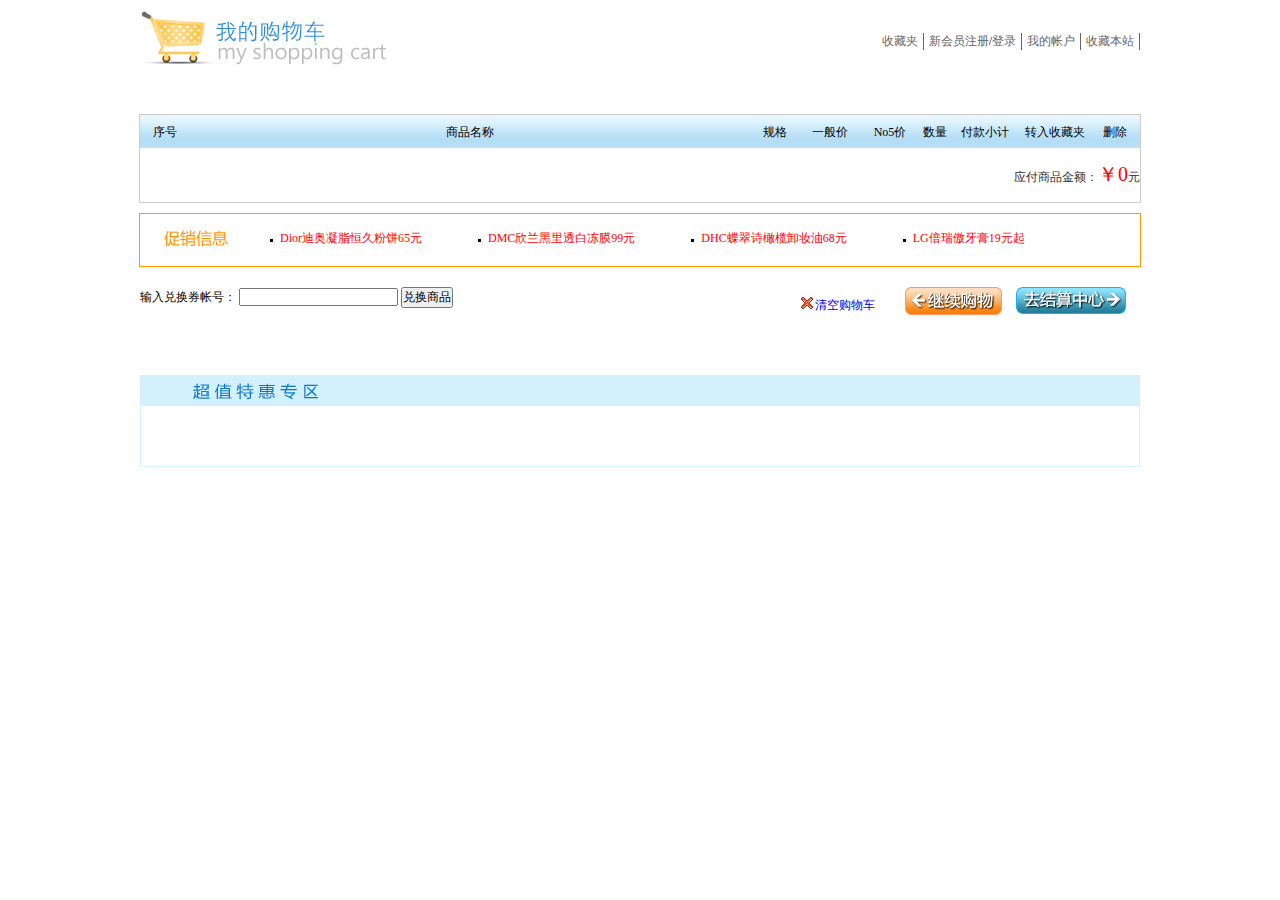
<file: no5/html/cart.html>
<!DOCTYPE html>
<html>
	<head>
		<meta charset="UTF-8">
		<title></title>
		<link rel="stylesheet" type="text/css" href="../css/common.css" />
		<link rel="stylesheet" type="text/css" href="../css/diff.css" />
		<script src="../js/jquery-1.11.3.js"></script>
		<script src="../js/StartMove.js"></script>
		<script src="../js/script.js"></script>
		<script src="../js/ajax.js"></script>
		<script src="../js/cookie.js"></script>
	</head>
	<body>
		<div class="carttitle">
			<div class="cartt1">
				<p></p>
				<ul>
					<li><a href="#">收藏夹</a></li>
					<li><a href="#">新会员注册</a>/<a href="#">登录</a></li>
					<li><a href="#">我的帐户</a></li>
					<li><a href="#">收藏本站</a></li>
				</ul>
			</div>
		</div>
		<div class="cartList">
			<form name="frmcart" style="margin:0px;">
				<table width="1000" border="0" cellspacing="0" id="tbShoppingList">
					<tr class="carttip">
						<td width="50" height="33">序号</td>
						<td width="560" height="33">商品名称</td>
						<td width="50">规格</td>
						<td width="60">一般价</td>
						<td width="60">No5价</td>
						<td width="30">数量</td>
						<td width="70">付款小计</td>
						<td width="70">转入收藏夹</td>
						<td width="50">删除</td>
					</tr>
				</table>
				<table width="1000" border="0" cellspacing="0" id="tbShoppingcontent">
					
				</table>
			</form>
			<div class="pay">
				应付商品金额：<span id="s2">￥</span><span id="spay1"></span>元
			</div>
		</div>
		
		<script>
		function showf(){
			var tbShoppingcontent = document.getElementById("tbShoppingcontent");
			var spay1 = document.getElementById("spay1");
				spay1.innerHTML = "0";//初始化总价为0
				tbShoppingcontent.innerHTML="";
			var str = document.cookie;
			 console.log(str);
			//console.log(str.length);
			var arr = str.split("; ");
			//console.log(arr);
			for(i=0;i<arr.length;i++){
				arrx = arr[i].split("=");
				var zl = arrx[0];
				//console.log(zl);
				var jd = decodeURIComponent(arrx[1]);
				_name = zl.charAt(0);
				bh = zl.substr(1,zl.length-1);
				if(_name =="g"&& parseInt(bh)==bh ){
					var obj = eval("(" + jd + ")");
					var sum =obj.num * parseInt(obj.price);
					//console.log(obj.price);
					var tr = document.createElement("tr");
					tbShoppingcontent.appendChild(tr);
					tr.innerHTML = "<td width='50'>"+obj.id+"</td><td width='560'>"+obj.title+"</td><td width='50'>"+obj.gui+"</td><td width='60'>"+obj.common+"</td><td width='60'>"+obj.no5+"</td><td width='30'>"+obj.num+"</td><td width='70'>"+sum+"</td><td width='70'><a href='#'>转入收藏夹</a></td><td width='70' ><a href='#' onclick='javascript:clearGoods("+obj.id+");'>删除</a></td>";
					spay1.innerHTML = parseInt(spay1.innerHTML)+sum;//显示最终的总价值
				}
			}
		}
		showf();
			
			function clearGoods(id){
				var str = getCookie("g"+id);
				setCookie("g"+id,"",-10);
				showf();
				
			}
		
		</script>
		
		
		<div class="promotion">
			<ul>
				<li><a hrfe="#">Dior迪奥凝脂恒久粉饼65元</a></li>
				<li><a hrfe="#">DMC欣兰黑里透白冻膜99元</a></li>
				<li><a hrfe="#">DHC蝶翠诗橄榄卸妆油68元</a></li>
				<li><a hrfe="#">LG倍瑞傲牙膏19元起</a></li>
			</ul>
		</div>
		<div class="balance">
			<div class="baleft">
				输入兑换券帐号：
				<input type="text" />
				<input type="button" value="兑换商品" />
			</div><div class="baright">
				<p class="bar1"><a href="#" onclick='javascript:clearAll("+obj.id+");'>清空购物车</a></p>
				<a href="../index.html"><p class="bar2"></p></a>
				<p class="bar3"><a href="#"></a></p>
			</div>
		</div>
		<div class="odds">
			<p class="ptitle"></p>
			<div class="con"></div>
		</div>
		<script>
		function clearAll(){
			var tbShoppingList = document.getElementById("tbShoppingList")
			var str = document.cookie;
				spay1.innerHTML = 0;//总价
			if(str != ""){
				arr = str.split("; ");
				for(i=0;i<arr.length;i++){
					col = arr[i].split("=")
					_name = col[0].charAt(0);
					if(_name == "g"){
						setCookie(col[0],"",-10)
					}
				}
			}
			tbShoppingcontent.innerHTML ="";
			
		}
			
		</script>
	</body>
</html>
</file>
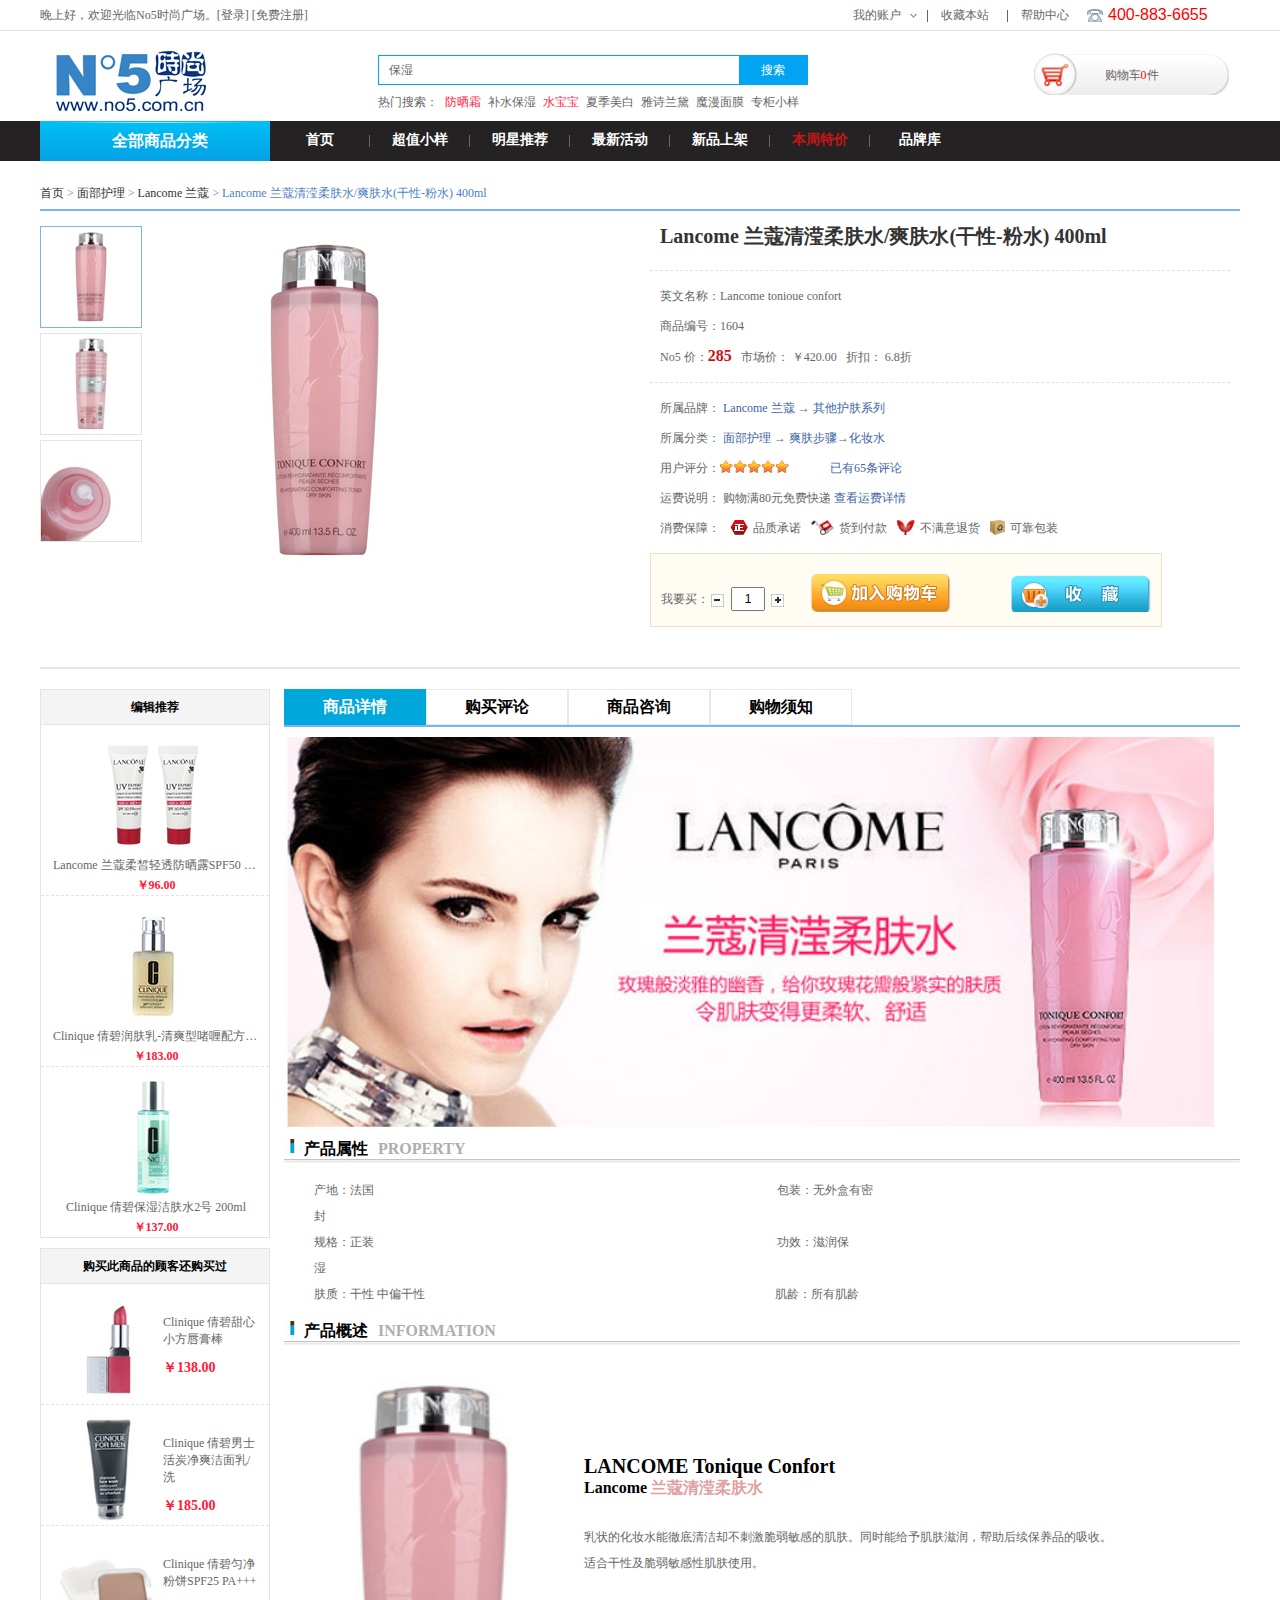
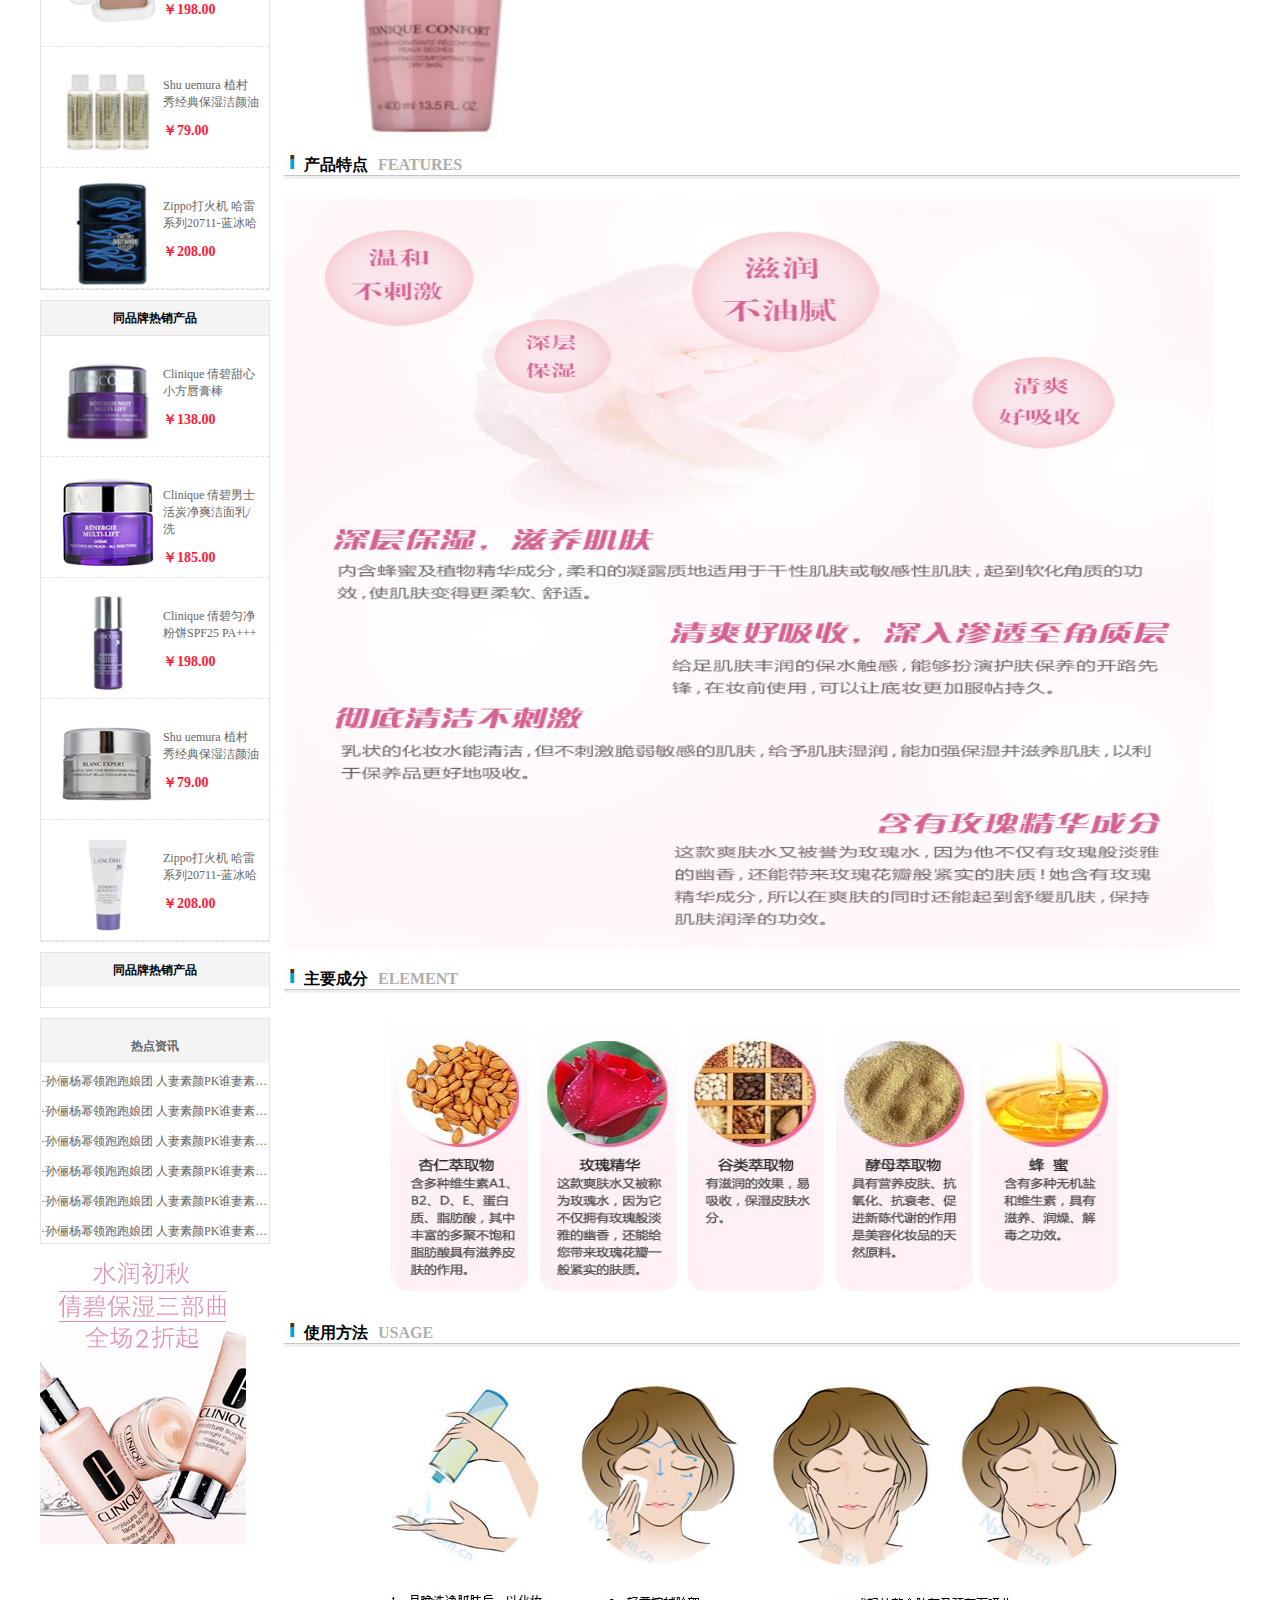
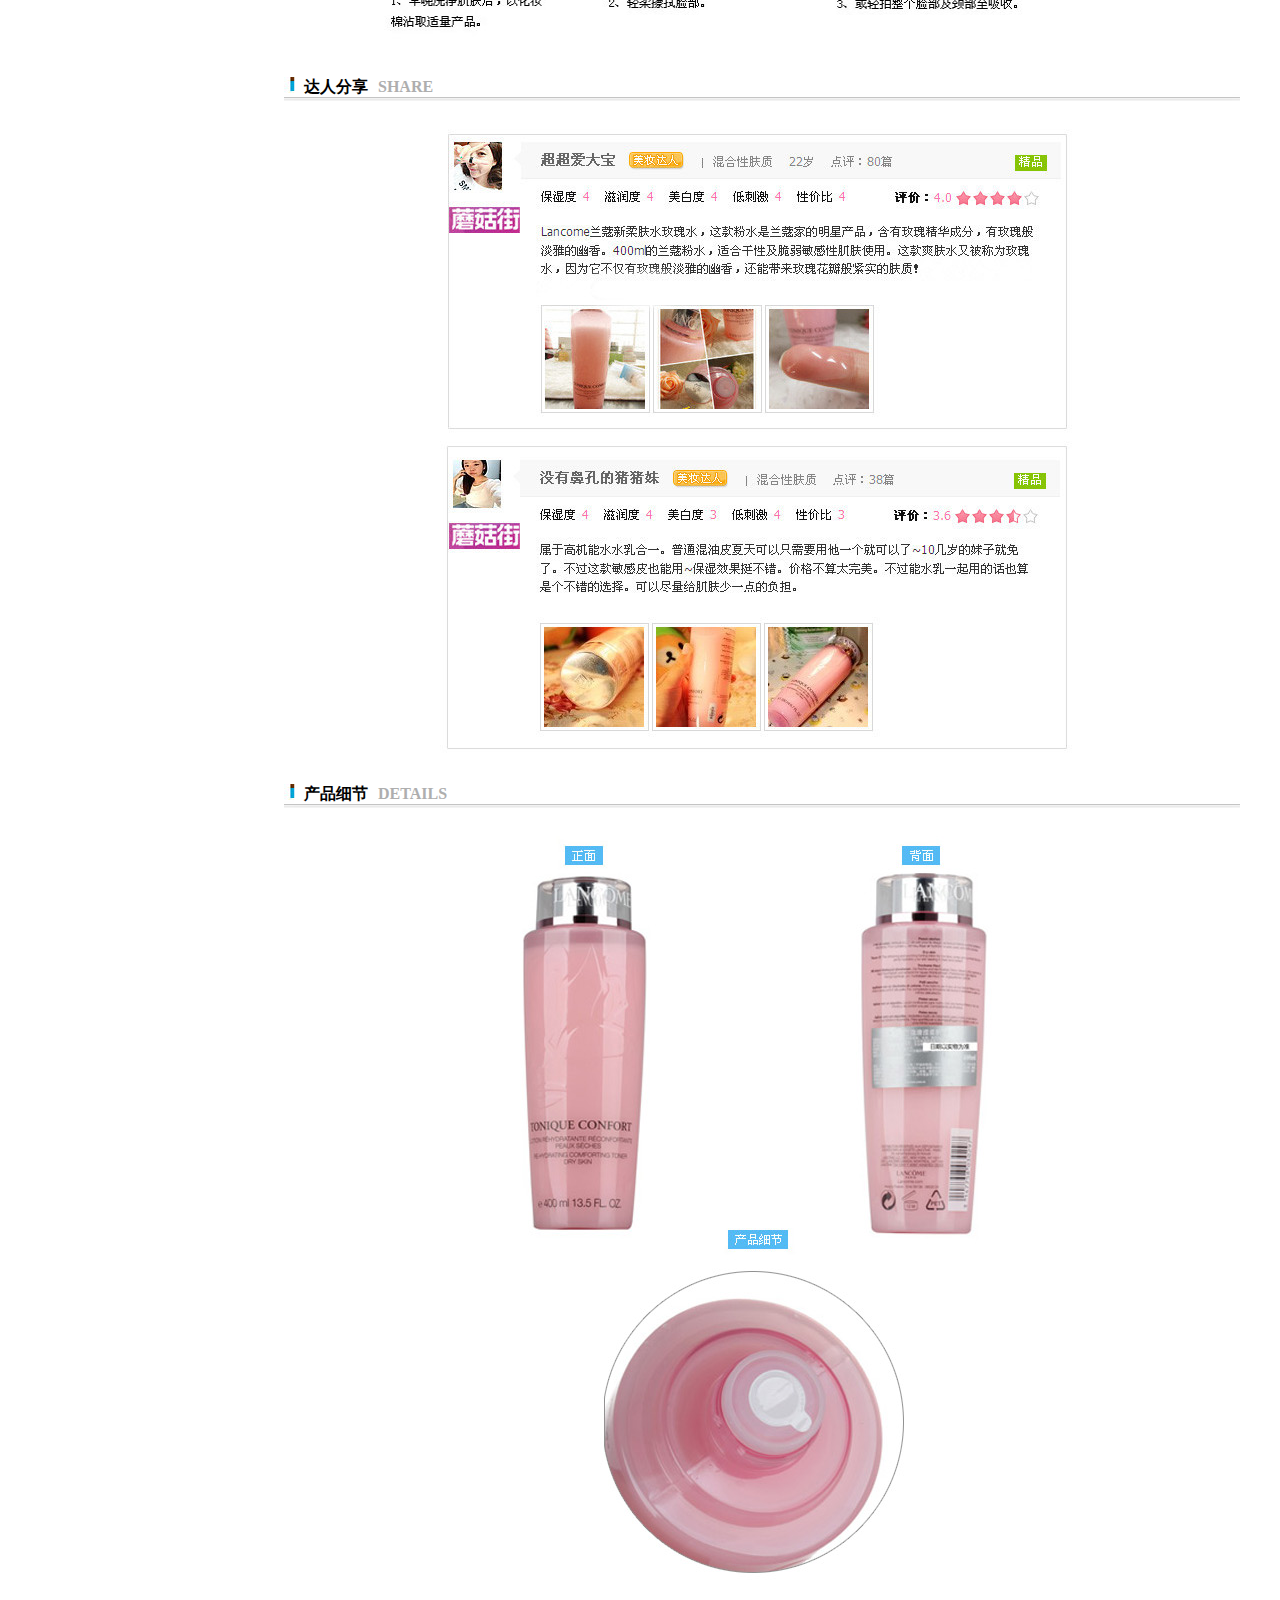
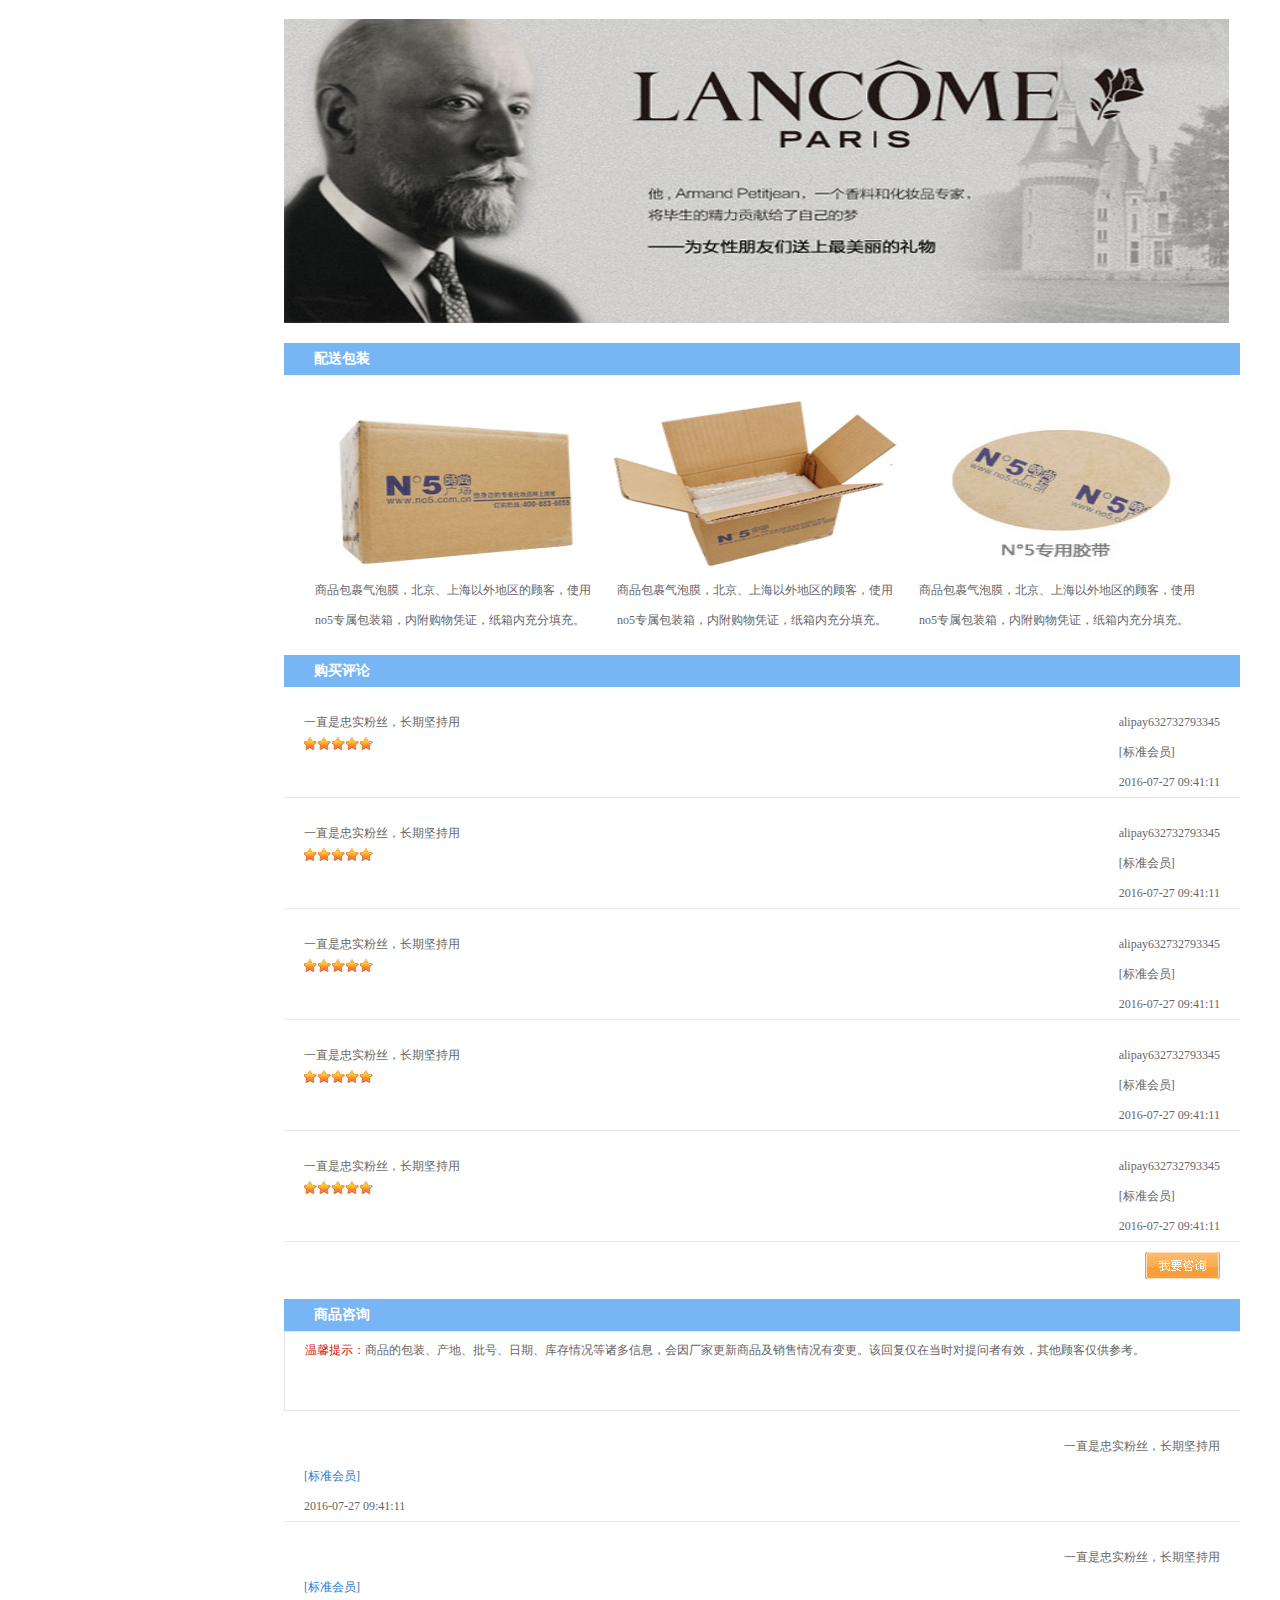
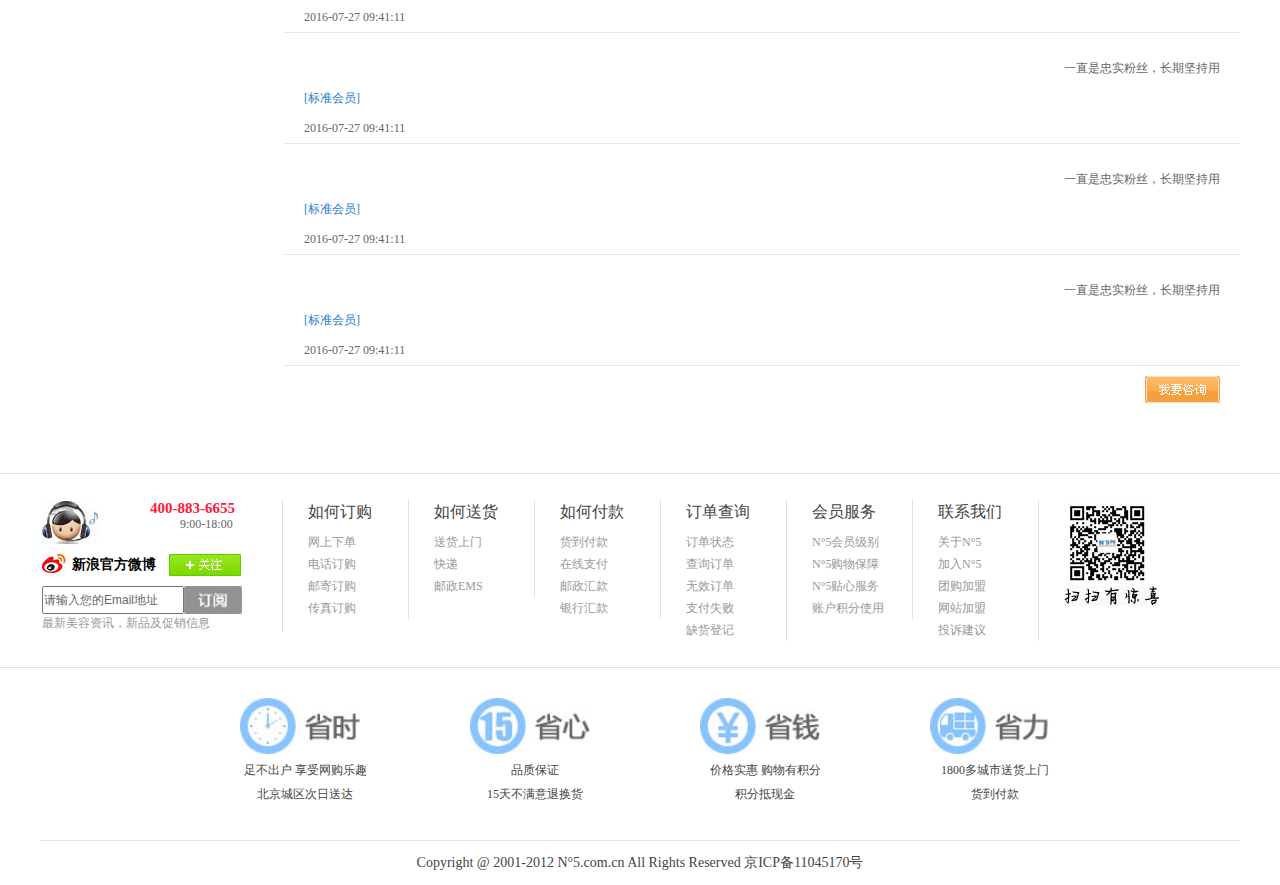
<file: no5/html/goodsdetail.html>
<!DOCTYPE html>
<html>
	<head>
		<meta charset="UTF-8">
		<title></title>
		<link rel="stylesheet" type="text/css" href="../css/common.css" />
		<link rel="stylesheet" type="text/css" href="../css/diff.css" />
		<script src="../js/jquery-1.11.3.js"></script>
		<script src="../js/StartMove.js"></script>
		<script src="../js/script.js"></script>
		<script src="../js/ajax.js"></script>
		<script src="../js/cookie.js"></script>
	</head>
	<body>
		
				<!--top最上部开始-->
<div class="top">
    <div class="htop">
        <div class="htleft">
            晚上好，欢迎光临No5时尚广场。<a href="login.html">[登录]</a><a href="reg.html"> [免费注册]</a>
        </div>
        <ul>
            <li id="acc">
                <a href="#">我的账户</a>
                <span></span>
                <div id="acclist">
					<p><a href="#">我的订单</a></p>
					<p><a href="#">我的积分</a></p>
					<p><a href="#">我的优惠券</a></p>
					<p><a href="#">我的收藏</a></p>
				</div>
            </li>
            <img src="../images/shu.jpg" />
            <li><a href="#">收藏本站</a></li>
            <img src="../images/shu.jpg" />
            <li><a href="#">帮助中心</a></li>
            <span class="phone"></span>
            <li class="tel">
                400-883-6655
            </li>
        </ul>
    </div>
</div>
<!--top最上部结束-->
<script>
	var acc=document.getElementById("acc");
	acc.onmouseover=function(){
		var acc=document.getElementById("acc");
		acclist.style.display="block";
		acclist.style.border="1px solid #ccc";
		acclist.style.borderTop="none";
		acc.style.border="1px solid #ccc";
		acc.style.borderTop="none";
		acc.style.borderBottom="1px solid #fff";
					
	}
	acc.onmouseout=function(){
		var acc=document.getElementById("acc");
		acclist.style.display="none";
		acc.style.border="none";			
	}
</script>
<!--logo部分-->
<div class="logo">
	<div class="logoin">
    	<img src="../images/logo.jpg" />
        <div class="search">
        	<div class="sinput"><input type="text" value="保湿" id="txt"/><input type="button" value="搜索" id="btn"/></div>
            <p>热门搜索： <a href="#" id="sa1">防晒霜</a>  <a href="#">补水保湿</a>  <a href="#" id="sa2">水宝宝</a>  <a href="#">夏季美白</a>  <a href="#">雅诗兰黛</a>  <a href="#">魔漫面膜</a>  <a href="#">专柜小样</a></p>
        </div>
        <div id="buy">
        	<div id="buycar"><a href="#">购物车</a><a id="cartnum">0</a><a href="#">件</a></div>
        	<div id="buycon"><p>购物车中还没有商品，赶紧选购吧！</p></div>
        </div>
    </div>
</div>
<!--logo部分结束-->
<script>
	var buy=document.getElementById("buy");
	var buycar=document.getElementById("buycar");
	buy.onmouseover=function(){
		buycar.style.background="url(../images/detail.gif) no-repeat 0 -75px";
		var buycon=document.getElementById("buycon");
		buycon.style.display="block";
		buycon.style.zIndex=1;			
	}
	buy.onmouseout=function(){
		buycar.style.background="url(../images/detail.gif) no-repeat 0 -30px";
		var buycon=document.getElementById("buycon");
		buycon.style.display="none";	
		buycar.style.border="none";		
	}
	
	var str = document.cookie;
	var num=0;
	var arr = str.split("; ");
	for(i=0;i<arr.length;i++){
		arrx = arr[i].split("=");
		var zl = arrx[0];
		var jd = decodeURIComponent(arrx[1]);
		_name = zl.charAt(0);
		bh = zl.substr(1,zl.length-1);
		if(_name =="g"&& parseInt(bh)==bh ){
			var obj = eval("(" + jd + ")");
			num +=obj.num;
		}
	}
	var cartnum=document.getElementById("cartnum");
	cartnum.innerHTML=num;
</script>
<!--nav部分-->
<div class="nav">
	<div class="navCon w1200">
		<div class="navCon-cate fl navCon_on">
			<div class="navCon-cate-title"><a href="#">全部商品分类</a></div>
			<div class="cateMenu hide">
				<ul>
					<li>
						<div class="cate-tag"><strong><a href="#">面部护理</a><span></span></strong>
							<div class="listModel">
								<p><a href="#">洗面奶</a><a href="#">爽肤液</a><a href="#">T区护理</a><a href="#">眼霜</a></p>
								<p><a href="#">面膜精华</a><a href="#">防晒</a><a href="#">乳液</a><a href="#">爽肤水</a></p>
								<p><a href="#">美丽日志</a><a href="#">BB霜</a><a href="#">护手霜</a><a href="#">洗面奶</a></p>
							</div>
						</div>
						<div class="list-item hide">
							<ul class="itemleft">
								<dl>
									<dt>卸妆步骤</dt>
									<dd><a href="#">卸妆油</a><a href="#">卸妆乳</a><a href="#">卸妆霜</a><a href="#">眼唇卸妆</a><a href="#">卸妆水</a><a href="#">卸妆啫喱洁</a><a href="#">洁肤卸妆2合1</a><a href="#">洁面乳</a><a href="#">洁面啫喱</a><a href="#">洁面慕斯</a><a href="#">洁面皂洁</a><a href="#">面粉</a><a href="#">面部去角质</a><a href="#">面贴膜</a><a href="#">水洗面膜</a><a href="#">水洗面膜</a><a href="#">免洗面膜</a><a href="#">撕拉面膜</a><a href="#">面膜粉</a><a href="#">按摩膏</a></dd>
								</dl>
                                <dl>
									<dt>卸妆步骤</dt>
									<dd><a href="#">卸妆油</a><a href="#">卸妆乳</a><a href="#">卸妆霜</a><a href="#">眼唇卸妆</a><a href="#">卸妆水</a><a href="#">卸妆啫喱洁</a><a href="#">洁肤卸妆2合1</a><a href="#">洁面乳</a><a href="#">洁面啫喱</a><a href="#">洁面慕斯</a><a href="#">洁面皂洁</a><a href="#">面粉</a><a href="#">面部去角质</a><a href="#">面贴膜</a><a href="#">水洗面膜</a><a href="#">水洗面膜</a><a href="#">免洗面膜</a><a href="#">撕拉面膜</a><a href="#">面膜粉</a><a href="#">按摩膏</a></dd>
								</dl>
                                <dl>
									<dt>卸妆步骤</dt>
									<dd><a href="#">卸妆油</a><a href="#">卸妆乳</a><a href="#">卸妆霜</a><a href="#">眼唇卸妆</a><a href="#">卸妆水</a><a href="#">卸妆啫喱洁</a><a href="#">洁肤卸妆2合1</a><a href="#">洁面乳</a><a href="#">洁面啫喱</a><a href="#">洁面慕斯</a><a href="#">洁面皂洁</a><a href="#">面粉</a><a href="#">面部去角质</a><a href="#">面贴膜</a><a href="#">水洗面膜</a><a href="#">水洗面膜</a><a href="#">免洗面膜</a><a href="#">撕拉面膜</a><a href="#">面膜粉</a><a href="#">按摩膏</a></dd>
								</dl>
                                <dl>
									<dt>卸妆步骤</dt>
									<dd><a href="#">卸妆油</a><a href="#">卸妆乳</a><a href="#">卸妆霜</a><a href="#">眼唇卸妆</a><a href="#">卸妆水</a><a href="#">卸妆啫喱洁</a><a href="#">洁肤卸妆2合1</a><a href="#">洁面乳</a><a href="#">洁面啫喱</a><a href="#">洁面慕斯</a><a href="#">洁面皂洁</a><a href="#">面粉</a><a href="#">面部去角质</a><a href="#">面贴膜</a><a href="#">水洗面膜</a><a href="#">水洗面膜</a><a href="#">免洗面膜</a><a href="#">撕拉面膜</a><a href="#">面膜粉</a><a href="#">按摩膏</a></dd>
								</dl>
                                <dl>
									<dt>卸妆步骤</dt>
									<dd><a href="#">卸妆油</a><a href="#">卸妆乳</a><a href="#">卸妆霜</a><a href="#">眼唇卸妆</a><a href="#">卸妆水</a><a href="#">卸妆啫喱洁</a><a href="#">洁肤卸妆2合1</a><a href="#">洁面乳</a><a href="#">洁面啫喱</a><a href="#">洁面慕斯</a><a href="#">洁面皂洁</a><a href="#">面粉</a><a href="#">面部去角质</a><a href="#">面贴膜</a><a href="#">水洗面膜</a><a href="#">水洗面膜</a><a href="#">免洗面膜</a><a href="#">撕拉面膜</a><a href="#">面膜粉</a><a href="#">按摩膏</a></dd>
								</dl>
								<div class="fn-clear"></div>
							</ul>
							<ul class="itemright">
								<dl>
									<dt>推荐品牌</dt>
								</dl>
								<div class="news-list">
									<p><a href="#">兰蔻</a><a href="#">雅诗兰黛</a><a href="#">倩碧</a><a href="#">娇韵诗</a><a href="#">迪奥</a><a href="#">碧欧泉</a><a href="#">兰芝</a><a href="#">科颜氏</a><a href="#">freshSK-Ⅱ</a><a href="#">兰蔻</a><a href="#">雅诗兰黛</a><a href="#">倩碧</a><a href="#">娇韵诗</a><a href="#">迪奥</a><a href="#">碧欧泉</a><a href="#">兰芝</a><a href="#">科颜氏</a><a href="#">freshSK-Ⅱ</a><a href="#">兰蔻</a><a href="#">雅诗兰黛</a><a href="#">倩碧</a><a href="#">娇韵诗</a><a href="#">迪奥</a><a href="#">碧欧泉</a><a href="#">兰芝</a><a href="#">科颜氏</a><a href="#">freshSK-Ⅱ</a><a href="#">兰蔻</a></p>
								</div>
								<dl>
									
                                    <img src="../images/d1.jpg">
								</dl>
							</ul>
						</div>
					</li>
					<li>
						<div class="cate-tag"><strong><a href="#">彩妆</a><span></span></strong>
							<div class="listModel">
								<p><a href="#">BB霜</a><a href="#">粉底</a><a href="#">液妆</a><a href="#">前乳</a></p>
								<p><a href="#">隔离</a><a href="#">唇膏</a><a href="#">睫毛膏</a><a href="#">眼线</a></p>
								<p><a href="#">指甲油</a><a href="#">眼线膏</a><a href="#">眼线液</a></p>
							</div>
						</div>
						<div class="list-item hide">
							<ul class="itemleft">
								<dl>
									<dt>卸妆步骤</dt>
									<dd><a href="#">卸妆油</a><a href="#">卸妆乳</a><a href="#">卸妆霜</a><a href="#">眼唇卸妆</a><a href="#">卸妆水</a><a href="#">卸妆啫喱洁</a><a href="#">洁肤卸妆2合1</a><a href="#">洁面乳</a><a href="#">洁面啫喱</a><a href="#">洁面慕斯</a><a href="#">洁面皂洁</a><a href="#">面粉</a><a href="#">面部去角质</a><a href="#">面贴膜</a><a href="#">水洗面膜</a><a href="#">水洗面膜</a><a href="#">免洗面膜</a><a href="#">撕拉面膜</a><a href="#">面膜粉</a><a href="#">按摩膏</a></dd>
								</dl>
                                <dl>
									<dt>卸妆步骤</dt>
									<dd><a href="#">卸妆油</a><a href="#">卸妆乳</a><a href="#">卸妆霜</a><a href="#">眼唇卸妆</a><a href="#">卸妆水</a><a href="#">卸妆啫喱洁</a><a href="#">洁肤卸妆2合1</a><a href="#">洁面乳</a><a href="#">洁面啫喱</a><a href="#">洁面慕斯</a><a href="#">洁面皂洁</a><a href="#">面粉</a><a href="#">面部去角质</a><a href="#">面贴膜</a><a href="#">水洗面膜</a><a href="#">水洗面膜</a><a href="#">免洗面膜</a><a href="#">撕拉面膜</a><a href="#">面膜粉</a><a href="#">按摩膏</a></dd>
								</dl>
                                <dl>
									<dt>卸妆步骤</dt>
									<dd><a href="#">卸妆油</a><a href="#">卸妆乳</a><a href="#">卸妆霜</a><a href="#">眼唇卸妆</a><a href="#">卸妆水</a><a href="#">卸妆啫喱洁</a><a href="#">洁肤卸妆2合1</a><a href="#">洁面乳</a><a href="#">洁面啫喱</a><a href="#">洁面慕斯</a><a href="#">洁面皂洁</a><a href="#">面粉</a><a href="#">面部去角质</a><a href="#">面贴膜</a><a href="#">水洗面膜</a><a href="#">水洗面膜</a><a href="#">免洗面膜</a><a href="#">撕拉面膜</a><a href="#">面膜粉</a><a href="#">按摩膏</a></dd>
								</dl>
                                <dl>
									<dt>卸妆步骤</dt>
									<dd><a href="#">卸妆油</a><a href="#">卸妆乳</a><a href="#">卸妆霜</a><a href="#">眼唇卸妆</a><a href="#">卸妆水</a><a href="#">卸妆啫喱洁</a><a href="#">洁肤卸妆2合1</a><a href="#">洁面乳</a><a href="#">洁面啫喱</a><a href="#">洁面慕斯</a><a href="#">洁面皂洁</a><a href="#">面粉</a><a href="#">面部去角质</a><a href="#">面贴膜</a><a href="#">水洗面膜</a><a href="#">水洗面膜</a><a href="#">免洗面膜</a><a href="#">撕拉面膜</a><a href="#">面膜粉</a><a href="#">按摩膏</a></dd>
								</dl>
								<div class="fn-clear"></div>
							</ul>
							<ul class="itemright">
								<dl>
									<dt>推荐品牌</dt>
								</dl>
								<div class="news-list">
									<p><a href="#">兰蔻</a><a href="#">雅诗兰黛</a><a href="#">倩碧</a><a href="#">娇韵诗</a><a href="#">迪奥</a><a href="#">碧欧泉</a><a href="#">兰芝</a><a href="#">科颜氏</a><a href="#">freshSK-Ⅱ</a><a href="#">兰蔻</a><a href="#">雅诗兰黛</a><a href="#">倩碧</a><a href="#">娇韵诗</a><a href="#">迪奥</a><a href="#">碧欧泉</a><a href="#">兰芝</a><a href="#">科颜氏</a><a href="#">freshSK-Ⅱ</a><a href="#">兰蔻</a><a href="#">雅诗兰黛</a><a href="#">倩碧</a><a href="#">娇韵诗</a><a href="#">迪奥</a><a href="#">碧欧泉</a><a href="#">兰芝</a><a href="#">科颜氏</a><a href="#">freshSK-Ⅱ</a><a href="#">兰蔻</a></p>
								</div>
								<dl>
									
                                    <img src="../images/d2.jpg">
								</dl>
							</ul>
						</div>
					</li>
					<li>
						<div class="cate-tag"><strong><a href="#">香氛</a><span></span></strong>
							<div class="listModel">
								<p><a href="#">女士香水</a><a href="#">男士香水</a><a href="#">香水套装</a></p>
								<p><a href="#">中性香水</a><a href="#">限量版</a><a href="#">沐浴露</a></p>
							</div>
						</div>
						<div class="list-item hide">
							<ul class="itemleft">
								<dl>
									<dt>卸妆步骤</dt>
									<dd><a href="#">卸妆油</a><a href="#">卸妆乳</a><a href="#">卸妆霜</a><a href="#">眼唇卸妆</a><a href="#">卸妆水</a><a href="#">卸妆啫喱洁</a><a href="#">洁肤卸妆2合1</a><a href="#">洁面乳</a><a href="#">洁面啫喱</a><a href="#">洁面慕斯</a><a href="#">洁面皂洁</a><a href="#">面粉</a><a href="#">面部去角质</a><a href="#">面贴膜</a><a href="#">水洗面膜</a><a href="#">水洗面膜</a><a href="#">免洗面膜</a><a href="#">撕拉面膜</a><a href="#">面膜粉</a><a href="#">按摩膏</a></dd>
								</dl>
                                <dl>
									<dt>卸妆步骤</dt>
									<dd><a href="#">卸妆油</a><a href="#">卸妆乳</a><a href="#">卸妆霜</a><a href="#">眼唇卸妆</a><a href="#">卸妆水</a><a href="#">卸妆啫喱洁</a><a href="#">洁肤卸妆2合1</a><a href="#">洁面乳</a><a href="#">洁面啫喱</a><a href="#">洁面慕斯</a><a href="#">洁面皂洁</a><a href="#">面粉</a><a href="#">面部去角质</a><a href="#">面贴膜</a><a href="#">水洗面膜</a><a href="#">水洗面膜</a><a href="#">免洗面膜</a><a href="#">撕拉面膜</a><a href="#">面膜粉</a><a href="#">按摩膏</a></dd>
								</dl>
                                <dl>
									<dt>卸妆步骤</dt>
									<dd><a href="#">卸妆油</a><a href="#">卸妆乳</a><a href="#">卸妆霜</a><a href="#">眼唇卸妆</a><a href="#">卸妆水</a><a href="#">卸妆啫喱洁</a><a href="#">洁肤卸妆2合1</a><a href="#">洁面乳</a><a href="#">洁面啫喱</a><a href="#">洁面慕斯</a><a href="#">洁面皂洁</a><a href="#">面粉</a><a href="#">面部去角质</a><a href="#">面贴膜</a><a href="#">水洗面膜</a><a href="#">水洗面膜</a><a href="#">免洗面膜</a><a href="#">撕拉面膜</a><a href="#">面膜粉</a><a href="#">按摩膏</a></dd>
								</dl>
                                <dl>
									<dt>卸妆步骤</dt>
									<dd><a href="#">卸妆油</a><a href="#">卸妆乳</a><a href="#">卸妆霜</a><a href="#">眼唇卸妆</a><a href="#">卸妆水</a><a href="#">卸妆啫喱洁</a><a href="#">洁肤卸妆2合1</a><a href="#">洁面乳</a><a href="#">洁面啫喱</a><a href="#">洁面慕斯</a><a href="#">洁面皂洁</a><a href="#">面粉</a><a href="#">面部去角质</a><a href="#">面贴膜</a><a href="#">水洗面膜</a><a href="#">水洗面膜</a><a href="#">免洗面膜</a><a href="#">撕拉面膜</a><a href="#">面膜粉</a><a href="#">按摩膏</a></dd>
								</dl>
								<div class="fn-clear"></div>
							</ul>
							<ul class="itemright">
								<dl>
									<dt>推荐品牌</dt>
								</dl>
								<div class="news-list">
									<p><a href="#">兰蔻</a><a href="#">雅诗兰黛</a><a href="#">倩碧</a><a href="#">娇韵诗</a><a href="#">迪奥</a><a href="#">碧欧泉</a><a href="#">兰芝</a><a href="#">科颜氏</a><a href="#">freshSK-Ⅱ</a><a href="#">兰蔻</a><a href="#">雅诗兰黛</a><a href="#">倩碧</a><a href="#">娇韵诗</a><a href="#">迪奥</a><a href="#">碧欧泉</a><a href="#">兰芝</a><a href="#">科颜氏</a><a href="#">freshSK-Ⅱ</a><a href="#">兰蔻</a><a href="#">雅诗兰黛</a><a href="#">倩碧</a><a href="#">娇韵诗</a><a href="#">迪奥</a><a href="#">碧欧泉</a><a href="#">兰芝</a><a href="#">科颜氏</a><a href="#">freshSK-Ⅱ</a><a href="#">兰蔻</a></p>
								</div>
								<dl>
									
                                    <img src="../images/d3.jpg">
								</dl>
							</ul>
						</div>
					</li>
					<li>
                    <li>
						<div class="cate-tag"><strong><a href="#">身体护理</a><span></span></strong>
							<div class="listModel">
								<p><a href="#">美胸霜</a><a href="#">脱毛膏</a><a href="#">瘦身霜</a></p>
								<p><a href="#">身体乳</a><a href="#">沐浴露</a><a href="#">香皂</a></p>
							</div>
						</div>
						<div class="list-item hide">
							<ul class="itemleft">
								<dl>
									<dt>卸妆步骤</dt>
									<dd><a href="#">卸妆油</a><a href="#">卸妆乳</a><a href="#">卸妆霜</a><a href="#">眼唇卸妆</a><a href="#">卸妆水</a><a href="#">卸妆啫喱洁</a><a href="#">洁肤卸妆2合1</a><a href="#">洁面乳</a><a href="#">洁面啫喱</a><a href="#">洁面慕斯</a><a href="#">洁面皂洁</a><a href="#">面粉</a><a href="#">面部去角质</a><a href="#">面贴膜</a><a href="#">水洗面膜</a><a href="#">水洗面膜</a><a href="#">免洗面膜</a><a href="#">撕拉面膜</a><a href="#">面膜粉</a><a href="#">按摩膏</a></dd>
								</dl>
                                <dl>
									<dt>卸妆步骤</dt>
									<dd><a href="#">卸妆油</a><a href="#">卸妆乳</a><a href="#">卸妆霜</a><a href="#">眼唇卸妆</a><a href="#">卸妆水</a><a href="#">卸妆啫喱洁</a><a href="#">洁肤卸妆2合1</a><a href="#">洁面乳</a><a href="#">洁面啫喱</a><a href="#">洁面慕斯</a><a href="#">洁面皂洁</a><a href="#">面粉</a><a href="#">面部去角质</a><a href="#">面贴膜</a><a href="#">水洗面膜</a><a href="#">水洗面膜</a><a href="#">免洗面膜</a><a href="#">撕拉面膜</a><a href="#">面膜粉</a><a href="#">按摩膏</a></dd>
								</dl>
                                <dl>
									<dt>卸妆步骤</dt>
									<dd><a href="#">卸妆油</a><a href="#">卸妆乳</a><a href="#">卸妆霜</a><a href="#">眼唇卸妆</a><a href="#">卸妆水</a><a href="#">卸妆啫喱洁</a><a href="#">洁肤卸妆2合1</a><a href="#">洁面乳</a><a href="#">洁面啫喱</a><a href="#">洁面慕斯</a><a href="#">洁面皂洁</a><a href="#">面粉</a><a href="#">面部去角质</a><a href="#">面贴膜</a><a href="#">水洗面膜</a><a href="#">水洗面膜</a><a href="#">免洗面膜</a><a href="#">撕拉面膜</a><a href="#">面膜粉</a><a href="#">按摩膏</a></dd>
								</dl>
                                <dl>
									<dt>卸妆步骤</dt>
									<dd><a href="#">卸妆油</a><a href="#">卸妆乳</a><a href="#">卸妆霜</a><a href="#">眼唇卸妆</a><a href="#">卸妆水</a><a href="#">卸妆啫喱洁</a><a href="#">洁肤卸妆2合1</a><a href="#">洁面乳</a><a href="#">洁面啫喱</a><a href="#">洁面慕斯</a><a href="#">洁面皂洁</a><a href="#">面粉</a><a href="#">面部去角质</a><a href="#">面贴膜</a><a href="#">水洗面膜</a><a href="#">水洗面膜</a><a href="#">免洗面膜</a><a href="#">撕拉面膜</a><a href="#">面膜粉</a><a href="#">按摩膏</a></dd>
								</dl>
								<div class="fn-clear"></div>
							</ul>
							<ul class="itemright">
								<dl>
									<dt>推荐品牌</dt>
								</dl>
								<div class="news-list">
									<p><a href="#">兰蔻</a><a href="#">雅诗兰黛</a><a href="#">倩碧</a><a href="#">娇韵诗</a><a href="#">迪奥</a><a href="#">碧欧泉</a><a href="#">兰芝</a><a href="#">科颜氏</a><a href="#">freshSK-Ⅱ</a><a href="#">兰蔻</a><a href="#">雅诗兰黛</a><a href="#">倩碧</a><a href="#">娇韵诗</a><a href="#">迪奥</a><a href="#">碧欧泉</a><a href="#">兰芝</a><a href="#">科颜氏</a><a href="#">freshSK-Ⅱ</a><a href="#">兰蔻</a><a href="#">雅诗兰黛</a><a href="#">倩碧</a><a href="#">娇韵诗</a><a href="#">迪奥</a><a href="#">碧欧泉</a><a href="#">兰芝</a><a href="#">科颜氏</a><a href="#">freshSK-Ⅱ</a><a href="#">兰蔻</a></p>
								</div>
								<dl>
									
                                    <img src="../images/d4.jpg">
								</dl>
							</ul>
						</div>
					</li>
                    <li>
						<div class="cate-tag"><strong><a href="#">头发护理</a><span></span></strong>
							<div class="listModel">
								<p><a href="#">染发</a><a href="#">洗发水</a><a href="#">护发素</a></p>
								<p><a href="#">修护</a><a href="#">精华</a><a href="#">防脱发</a></p>
							</div>
						</div>
						<div class="list-item hide">
							<ul class="itemleft">
								<dl>
									<dt>卸妆步骤</dt>
									<dd><a href="#">卸妆油</a><a href="#">卸妆乳</a><a href="#">卸妆霜</a><a href="#">眼唇卸妆</a><a href="#">卸妆水</a><a href="#">卸妆啫喱洁</a><a href="#">洁肤卸妆2合1</a><a href="#">洁面乳</a><a href="#">洁面啫喱</a><a href="#">洁面慕斯</a><a href="#">洁面皂洁</a><a href="#">面粉</a><a href="#">面部去角质</a><a href="#">面贴膜</a><a href="#">水洗面膜</a><a href="#">水洗面膜</a><a href="#">免洗面膜</a><a href="#">撕拉面膜</a><a href="#">面膜粉</a><a href="#">按摩膏</a></dd>
								</dl>
                                <dl>
									<dt>卸妆步骤</dt>
									<dd><a href="#">卸妆油</a><a href="#">卸妆乳</a><a href="#">卸妆霜</a><a href="#">眼唇卸妆</a><a href="#">卸妆水</a><a href="#">卸妆啫喱洁</a><a href="#">洁肤卸妆2合1</a><a href="#">洁面乳</a><a href="#">洁面啫喱</a><a href="#">洁面慕斯</a><a href="#">洁面皂洁</a><a href="#">面粉</a><a href="#">面部去角质</a><a href="#">面贴膜</a><a href="#">水洗面膜</a><a href="#">水洗面膜</a><a href="#">免洗面膜</a><a href="#">撕拉面膜</a><a href="#">面膜粉</a><a href="#">按摩膏</a></dd>
								</dl>
                                <dl>
									<dt>卸妆步骤</dt>
									<dd><a href="#">卸妆油</a><a href="#">卸妆乳</a><a href="#">卸妆霜</a><a href="#">眼唇卸妆</a><a href="#">卸妆水</a><a href="#">卸妆啫喱洁</a><a href="#">洁肤卸妆2合1</a><a href="#">洁面乳</a><a href="#">洁面啫喱</a><a href="#">洁面慕斯</a><a href="#">洁面皂洁</a><a href="#">面粉</a><a href="#">面部去角质</a><a href="#">面贴膜</a><a href="#">水洗面膜</a><a href="#">水洗面膜</a><a href="#">免洗面膜</a><a href="#">撕拉面膜</a><a href="#">面膜粉</a><a href="#">按摩膏</a></dd>
								</dl>
                                <dl>
									<dt>卸妆步骤</dt>
									<dd><a href="#">卸妆油</a><a href="#">卸妆乳</a><a href="#">卸妆霜</a><a href="#">眼唇卸妆</a><a href="#">卸妆水</a><a href="#">卸妆啫喱洁</a><a href="#">洁肤卸妆2合1</a><a href="#">洁面乳</a><a href="#">洁面啫喱</a><a href="#">洁面慕斯</a><a href="#">洁面皂洁</a><a href="#">面粉</a><a href="#">面部去角质</a><a href="#">面贴膜</a><a href="#">水洗面膜</a><a href="#">水洗面膜</a><a href="#">免洗面膜</a><a href="#">撕拉面膜</a><a href="#">面膜粉</a><a href="#">按摩膏</a></dd>
								</dl>
								<div class="fn-clear"></div>
							</ul>
							<ul class="itemright">
								<dl>
									<dt>推荐品牌</dt>
								</dl>
								<div class="news-list">
									<p><a href="#">兰蔻</a><a href="#">雅诗兰黛</a><a href="#">倩碧</a><a href="#">娇韵诗</a><a href="#">迪奥</a><a href="#">碧欧泉</a><a href="#">兰芝</a><a href="#">科颜氏</a><a href="#">freshSK-Ⅱ</a><a href="#">兰蔻</a><a href="#">雅诗兰黛</a><a href="#">倩碧</a><a href="#">娇韵诗</a><a href="#">迪奥</a><a href="#">碧欧泉</a><a href="#">兰芝</a><a href="#">科颜氏</a><a href="#">freshSK-Ⅱ</a><a href="#">兰蔻</a><a href="#">雅诗兰黛</a><a href="#">倩碧</a><a href="#">娇韵诗</a><a href="#">迪奥</a><a href="#">碧欧泉</a><a href="#">兰芝</a><a href="#">科颜氏</a><a href="#">freshSK-Ⅱ</a><a href="#">兰蔻</a></p>
								</div>
								<dl>
									
                                    <img src="../images/d5.jpg">
								</dl>
							</ul>
						</div>
					</li>
					<li>
					<li>
						<div class="cate-tag"><strong><a href="#">男士专区</a><span></span></strong>
							<div class="listModel">
								<p><a href="#">面部护肤</a><a href="#">男士防晒</a><a href="#">剃须护理</a></p>
                                <p><a href="#">洗发护发</a><a href="#">沐浴止汗</a><a href="#">男士精品</a></p>
							</div>
						</div>
						<div class="list-item hide">
							<ul class="itemleft">
								<dl>
									<dt>卸妆步骤</dt>
									<dd><a href="#">卸妆油</a><a href="#">卸妆乳</a><a href="#">卸妆霜</a><a href="#">眼唇卸妆</a><a href="#">卸妆水</a><a href="#">卸妆啫喱洁</a><a href="#">洁肤卸妆2合1</a><a href="#">洁面乳</a><a href="#">洁面啫喱</a><a href="#">洁面慕斯</a><a href="#">洁面皂洁</a><a href="#">面粉</a><a href="#">面部去角质</a><a href="#">面贴膜</a><a href="#">水洗面膜</a><a href="#">水洗面膜</a><a href="#">免洗面膜</a><a href="#">撕拉面膜</a><a href="#">面膜粉</a><a href="#">按摩膏</a></dd>
								</dl>
                                <dl>
									<dt>卸妆步骤</dt>
									<dd><a href="#">卸妆油</a><a href="#">卸妆乳</a><a href="#">卸妆霜</a><a href="#">眼唇卸妆</a><a href="#">卸妆水</a><a href="#">卸妆啫喱洁</a><a href="#">洁肤卸妆2合1</a><a href="#">洁面乳</a><a href="#">洁面啫喱</a><a href="#">洁面慕斯</a><a href="#">洁面皂洁</a><a href="#">面粉</a><a href="#">面部去角质</a><a href="#">面贴膜</a><a href="#">水洗面膜</a><a href="#">水洗面膜</a><a href="#">免洗面膜</a><a href="#">撕拉面膜</a><a href="#">面膜粉</a><a href="#">按摩膏</a></dd>
								</dl>
                                <dl>
									<dt>卸妆步骤</dt>
									<dd><a href="#">卸妆油</a><a href="#">卸妆乳</a><a href="#">卸妆霜</a><a href="#">眼唇卸妆</a><a href="#">卸妆水</a><a href="#">卸妆啫喱洁</a><a href="#">洁肤卸妆2合1</a><a href="#">洁面乳</a><a href="#">洁面啫喱</a><a href="#">洁面慕斯</a><a href="#">洁面皂洁</a><a href="#">面粉</a><a href="#">面部去角质</a><a href="#">面贴膜</a><a href="#">水洗面膜</a><a href="#">水洗面膜</a><a href="#">免洗面膜</a><a href="#">撕拉面膜</a><a href="#">面膜粉</a><a href="#">按摩膏</a></dd>
								</dl>
                                <dl>
									<dt>卸妆步骤</dt>
									<dd><a href="#">卸妆油</a><a href="#">卸妆乳</a><a href="#">卸妆霜</a><a href="#">眼唇卸妆</a><a href="#">卸妆水</a><a href="#">卸妆啫喱洁</a><a href="#">洁肤卸妆2合1</a><a href="#">洁面乳</a><a href="#">洁面啫喱</a><a href="#">洁面慕斯</a><a href="#">洁面皂洁</a><a href="#">面粉</a><a href="#">面部去角质</a><a href="#">面贴膜</a><a href="#">水洗面膜</a><a href="#">水洗面膜</a><a href="#">免洗面膜</a><a href="#">撕拉面膜</a><a href="#">面膜粉</a><a href="#">按摩膏</a></dd>
								</dl>
								<div class="fn-clear"></div>
							</ul>
							<ul class="itemright">
                            	<dl>
									<dt>推荐品牌</dt>
								</dl>
								<div class="news-list">
									<p><a href="#">兰蔻</a><a href="#">雅诗兰黛</a><a href="#">倩碧</a><a href="#">娇韵诗</a><a href="#">迪奥</a><a href="#">碧欧泉</a><a href="#">兰芝</a><a href="#">科颜氏</a><a href="#">freshSK-Ⅱ</a><a href="#">兰蔻</a><a href="#">雅诗兰黛</a><a href="#">倩碧</a><a href="#">娇韵诗</a><a href="#">迪奥</a><a href="#">碧欧泉</a><a href="#">兰芝</a><a href="#">科颜氏</a><a href="#">freshSK-Ⅱ</a><a href="#">兰蔻</a><a href="#">雅诗兰黛</a><a href="#">倩碧</a><a href="#">娇韵诗</a><a href="#">迪奥</a><a href="#">碧欧泉</a><a href="#">兰芝</a><a href="#">科颜氏</a><a href="#">freshSK-Ⅱ</a><a href="#">兰蔻</a></p>
								</div>
								<dl>
									
                                    <img src="../images/d6.jpg">
								</dl>
							</ul>
						</div>
					</li>
				</ul>
			</div>
		</div>
		
		<div class="navCon-menu fl">
			<ul>
        	<li><a href="../index.html"> 首页</a></li>
            <li><a href="goodslist.html"> 超值小样</a></li>
            <li><a href="goodslist.html"> 明星推荐</a></li>
            <li><a href="goodslist.html"> 最新活动</a></li>
            <li><a href="goodslist.html"> 新品上架</a></li>
            <li class="color"><a href="#"> 本周特价</a></li>
            <li class="noborder"><a href="#"> 品牌库</a></li>
        </ul>
		</div>
		
	</div>
</div>
<!--nav部分结束-->
<script>
$(function(){
	$(".cateMenu").mouseleave(function(){
		$(".cateMenu").css("display","none");
	})
})
</script>
<!--link部分-->
<div class="link">
	<div class="lin">
		<p><a href="../index.html">首页</a> &gt <a href="#">面部护理</a> &gt <a href="#">Lancome 兰蔻</a> &gt <sapn>Lancome 兰蔻清滢柔肤水/爽肤水(干性-粉水) 400ml</span></p>
	</div>
</div>
<script>
	$(".lin>p>a").hover(function(){
		$(this).css("color","red");
	},function(){
		$(this).css("color","#333");
	})
</script>
	<!--
    	作者：offline
    	时间：2016-08-09
    	描述：details部分
    -->	
    <div class="detail">
    	<div class="det">
    		<div class="detleft">
    			<div class="dlleft">
    				<ul>
	    				<li class="s1"><img src="../images/det1.jpg"></li>
	    				<li><img src="../images/det2.jpg"></li>
	    				<li><img src="../images/det3.jpg"></li>
    				</ul>
    			</div>
    			<div class="dlcenter" id="dlcenter">
    				<ul>
	    				<li class="s2"><img src="../images/det4.jpg"></li>
	    				<li><img src="../images/det5.jpg"></li>
	    				<li><img src="../images/det6.jpg"></li>
    				</ul>
    				<div id="tool" class="tool"></div>
    			</div>
    			<div class="dlright" id="dlright">
    				<ul>
	    				<li><img src="../images/det7.jpg"></li>
	    				<li><img src="../images/det8.jpg"></li>
	    				<li><img src="../images/det9.jpg"></li>
    				</ul>
    			</div>
    		</div>
    		<div class="detright">
    			<div class="ptitle"></div>
    			<div class="pi1">英文名称：Lancome tonioue confort</div>
    			<div class="pi2">商品编号：1604</div>
    			<div class="pi3">No5    价：<span id="spprice"></span> &nbsp;&nbsp;市场价： ￥420.00    &nbsp;&nbsp;折扣： 6.8折</div>
    			<div class="pi4">所属品牌：<a href="#"> Lancome 兰蔻 </a>→ <a href="#">其他护肤系列</a></div>
    			<div class="pi5">所属分类：<a href="#"> 面部护理 </a>→ <a href="#">爽肤步骤</a>→<a href="#">化妆水</a></div>
    			<div class="pi6"><p>用户评分：</p> <a href="#" id="a1"></a> <a href="#" id="a2">已有65条评论</a></div>
    			<div class="pi7">运费说明：<span> 购物满80元免费快递 </span> <a href="#">查看运费详情</a></div>
    			<div class="pi8"><p>消费保障：</p><img src="../images/ico01.jpg"><p>品质承诺</p><img src="../images/ico02.jpg"><p>货到付款</p><img src="../images/ico03.jpg"><p>不满意退货</p><img src="../images/ico04.jpg"><p>可靠包装</p></div>
    			<div class="buy">
    				<p id="p1">我要买：</p>
    				<p id="pjian"><img src="../images/reduce.jpg"></p>
    				<p id="pinput"><input type="text" id="num" value="1"/></p>
    				<p id="pjia"><img src="../images/add.jpg"></p>
    				
    				<input type="button" id="keepbtn" />
    			</div>
    		</div>
    	</div>
    	<div class="detbot">
    		<div class="dbleft">
    			<div class="sallist">
					<p class="sallpt">编辑推荐</p>
					<div class="listcon1"></div>
					<div class="listcon2"></div>
					<div class="listcon3"></div>
				</div>
				<div class="againbuy">
					<p class="abpt">购买此商品的顾客还购买过</p>
					<div class="againbuy1"></div>
					<div class="againbuy2"></div>
					<div class="againbuy3"></div>
					<div class="againbuy4"></div>
					<div class="againbuy5"></div>
				</div>
				<div class="same">
					<p class="sapt">同品牌热销产品</p>
					<div class="same1"></div>
					<div class="same2"></div>
					<div class="same3"></div>
					<div class="same4"></div>
					<div class="same5"></div>
				</div>
				<div class="recent">
					<p class="rept">同品牌热销产品</p>
					<div class="recent1"></div>
				</div>
				<div class="news">
					<p class="nept">热点资讯</p>
					<p><a href="#">·孙俪杨幂领跑跑娘团 人妻素颜PK谁妻素颜PK妻素颜PK</a></p>
					<p><a href="#">·孙俪杨幂领跑跑娘团 人妻素颜PK谁妻素颜PK妻素颜PK</a></p>
					<p><a href="#">·孙俪杨幂领跑跑娘团 人妻素颜PK谁妻素颜PK妻素颜PK</a></p>
					<p><a href="#">·孙俪杨幂领跑跑娘团 人妻素颜PK谁妻素颜PK妻素颜PK</a></p>
					<p><a href="#">·孙俪杨幂领跑跑娘团 人妻素颜PK谁妻素颜PK妻素颜PK</a></p>
					<p class="pno"><a href="#">·孙俪杨幂领跑跑娘团 人妻素颜PK谁妻素颜PK妻素颜PK</a></p>
				</div>
				<img src="../images/dbl1.jpg" />
    		</div>
    		<div class="dbright">
    			<!--tab部分-->
				<div id="tab">
			        <ul>
			            <li class="selected">商品详情</li>
			            <li>购买评论</li>
			            <li>商品咨询</li>
			            <li>购物须知</li>
			        </ul>
			        <ol>
			            <li class="li1 active">
			            	<div class="img">
			            		<img src="../images/dbr1.jpg" />
			            	</div>
			            	<div class="property">
			            		<h3>产品属性<span>PROPERTY</span></h3>
			            		<p class="pp1"><span>产地：法国 </span><span>包装：无外盒有密封</span></p>
			            		<p class="pp2"><span>规格：正装 </span><span>功效：滋润保湿 </span></p>
			            		<p class="pp3"><span>肤质：干性 中偏干性 </span><span>肌龄：所有肌龄 </span></p>
			            	</div>
			            	<div class="inf">
			            		<h3>产品概述<span>INFORMATION</span></h3>
			            		<div class="infbot">
			            			<div class="infbl"><img src="../images/dbr2.jpg"></div>
			            			<div class="infbr">
					            		<p class="pi1">LANCOME Tonique Confort</p>
					            		<p class="pi2">Lancome <span>兰蔻清滢柔肤水</span></p>
					            		<p class="pi3">乳状的化妆水能徹底清洁却不刺激脆弱敏感的肌肤。同时能给予肌肤滋润，帮助后续保养品的吸收。</p>
					            		<p class="pi4">适合干性及脆弱敏感性肌肤使用。</p>
				            		</div>
			            		</div>
			            	</div>
			            	<div class="fea">
			            		<h3>产品特点<span>FEATURES</span></h3>
			            		<div class="feaimg">
			            			<img src="../images/dbr3.jpg" />
			            		</div>
			            	</div>
			            	<div class="ele">
			            		<h3>主要成分<span>ELEMENT</span></h3>
			            		<div class="eleimg">
			            			<img src="../images/dbr4.jpg" />
			            		</div>
			            	</div>
			            	<div class="usa">
			            		<h3>使用方法<span>USAGE</span></h3>
			            		<div class="usaimg">
			            			<img src="../images/dbr5.jpg" />
			            		</div>
			            	</div>
			            	<div class="sha">
			            		<h3>达人分享<span>SHARE</span></h3>
			            		<div class="shaimg">
			            			<img src="../images/dbr6.jpg" />
			            		</div>
			            	</div>
			            	<div class="deta">
			            		<h3>产品细节<span>DETAILS</span></h3>
			            		<div class="detaimg">
			            			<img src="../images/dbr7.jpg" />
			            		</div>
			            	</div>
			            	<div class="img1">
			            		<img src="../images/dbr8.jpg" />
			            	</div>
			            	<div class="pack">
			            		<p>配送包装</p>
			            		<div class="dl">
				            		<dl>
				            			<dt><img src="../images/package_a.gif"></dt>
				            			<dd>商品包裹气泡膜，北京、上海以外地区的顾客，使用no5专属包装箱，内附购物凭证，纸箱内充分填充。</dd>
				            		</dl>
				            		<dl>
				            			<dt><img src="../images/package_b.gif"></dt>
				            			<dd>商品包裹气泡膜，北京、上海以外地区的顾客，使用no5专属包装箱，内附购物凭证，纸箱内充分填充。</dd>
				            		</dl>
				            		<dl>
				            			<dt><img src="../images/package_c.jpg"></dt>
				            			<dd>商品包裹气泡膜，北京、上海以外地区的顾客，使用no5专属包装箱，内附购物凭证，纸箱内充分填充。</dd>
				            		</dl>
			            		</div>
			            	</div>
			            	<div class="comment">
			            		<p>购买评论</p>
			            		<div class="com1">
			            			<div class="coml">
			            				<p>一直是忠实粉丝，长期坚持用</p>
			            				<p class="pcimg"></p>
			            			</div>
			            			<div class="comr">
			            				<p>alipay632732793345</p>
			            				<p>[标准会员]</p>
			            				<p>2016-07-27 09:41:11</p>
			            			</div>
			            		</div>
			            		<div class="com1">
			            			<div class="coml">
			            				<p>一直是忠实粉丝，长期坚持用</p>
			            				<p class="pcimg"></p>
			            			</div>
			            			<div class="comr">
			            				<p>alipay632732793345</p>
			            				<p>[标准会员]</p>
			            				<p>2016-07-27 09:41:11</p>
			            			</div>
			            		</div>
			            		<div class="com1">
			            			<div class="coml">
			            				<p>一直是忠实粉丝，长期坚持用</p>
			            				<p class="pcimg"></p>
			            			</div>
			            			<div class="comr">
			            				<p>alipay632732793345</p>
			            				<p>[标准会员]</p>
			            				<p>2016-07-27 09:41:11</p>
			            			</div>
			            		</div>
			            		<div class="com1">
			            			<div class="coml">
			            				<p>一直是忠实粉丝，长期坚持用</p>
			            				<p class="pcimg"></p>
			            			</div>
			            			<div class="comr">
			            				<p>alipay632732793345</p>
			            				<p>[标准会员]</p>
			            				<p>2016-07-27 09:41:11</p>
			            			</div>
			            		</div>
			            		<div class="com1">
			            			<div class="coml">
			            				<p>一直是忠实粉丝，长期坚持用</p>
			            				<p class="pcimg"></p>
			            			</div>
			            			<div class="comr">
			            				<p>alipay632732793345</p>
			            				<p>[标准会员]</p>
			            				<p>2016-07-27 09:41:11</p>
			            			</div>
			            		</div>
			            		<input type="button" />
			            	</div>
			            	<div class="consult">
			            		<p>商品咨询</p>
			            		<div class="ts">
			            			<span>温馨提示：</span>商品的包装、产地、批号、日期、库存情况等诸多信息，会因厂家更新商品及销售情况有变更。该回复仅在当时对提问者有效，其他顾客仅供参考。
			            		</div>
			            		<div class="con1">	
			            				<p class="pco1">一直是忠实粉丝，长期坚持用</p>
			            				<p class="pco2">[标准会员]</p>
			            				<p class="pco3">2016-07-27 09:41:11</p>
			            		</div>
			            		<div class="con1">	
			            				<p class="pco1">一直是忠实粉丝，长期坚持用</p>
			            				<p class="pco2">[标准会员]</p>
			            				<p class="pco3">2016-07-27 09:41:11</p>
			            		</div>
			            		<div class="con1">	
			            				<p class="pco1">一直是忠实粉丝，长期坚持用</p>
			            				<p class="pco2">[标准会员]</p>
			            				<p class="pco3">2016-07-27 09:41:11</p>
			            		</div>
			            		<div class="con1">	
			            				<p class="pco1">一直是忠实粉丝，长期坚持用</p>
			            				<p class="pco2">[标准会员]</p>
			            				<p class="pco3">2016-07-27 09:41:11</p>
			            		</div>
			            		<div class="con1">	
			            				<p class="pco1">一直是忠实粉丝，长期坚持用</p>
			            				<p class="pco2">[标准会员]</p>
			            				<p class="pco3">2016-07-27 09:41:11</p>
			            		</div>
			            		<input type="button" />
			            	</div>
			            </li>
			            <li class="li2">
			                <div class="comment">
			            		<p>购买评论</p>
			            		<div class="com1">
			            			<div class="coml">
			            				<p>一直是忠实粉丝，长期坚持用</p>
			            				<p class="pcimg"></p>
			            			</div>
			            			<div class="comr">
			            				<p>alipay632732793345</p>
			            				<p>[标准会员]</p>
			            				<p>2016-07-27 09:41:11</p>
			            			</div>
			            		</div>
			            		<div class="com1">
			            			<div class="coml">
			            				<p>一直是忠实粉丝，长期坚持用</p>
			            				<p class="pcimg"></p>
			            			</div>
			            			<div class="comr">
			            				<p>alipay632732793345</p>
			            				<p>[标准会员]</p>
			            				<p>2016-07-27 09:41:11</p>
			            			</div>
			            		</div>
			            		<div class="com1">
			            			<div class="coml">
			            				<p>一直是忠实粉丝，长期坚持用</p>
			            				<p class="pcimg"></p>
			            			</div>
			            			<div class="comr">
			            				<p>alipay632732793345</p>
			            				<p>[标准会员]</p>
			            				<p>2016-07-27 09:41:11</p>
			            			</div>
			            		</div>
			            		<div class="com1">
			            			<div class="coml">
			            				<p>一直是忠实粉丝，长期坚持用</p>
			            				<p class="pcimg"></p>
			            			</div>
			            			<div class="comr">
			            				<p>alipay632732793345</p>
			            				<p>[标准会员]</p>
			            				<p>2016-07-27 09:41:11</p>
			            			</div>
			            		</div>
			            		<div class="com1">
			            			<div class="coml">
			            				<p>一直是忠实粉丝，长期坚持用</p>
			            				<p class="pcimg"></p>
			            			</div>
			            			<div class="comr">
			            				<p>alipay632732793345</p>
			            				<p>[标准会员]</p>
			            				<p>2016-07-27 09:41:11</p>
			            			</div>
			            		</div>
			            		<input type="button" />
			            	</div>
			            </li>
			            <li class="li3">
			            	<div class="consult">
			            		<p>商品咨询</p>
			            		<div class="ts">
			            			<span>温馨提示：</span>商品的包装、产地、批号、日期、库存情况等诸多信息，会因厂家更新商品及销售情况有变更。该回复仅在当时对提问者有效，其他顾客仅供参考。
			            		</div>
			            		<div class="con1">	
			            				<p class="pco1">一直是忠实粉丝，长期坚持用</p>
			            				<p class="pco2">[标准会员]</p>
			            				<p class="pco3">2016-07-27 09:41:11</p>
			            		</div>
			            		<div class="con1">	
			            				<p class="pco1">一直是忠实粉丝，长期坚持用</p>
			            				<p class="pco2">[标准会员]</p>
			            				<p class="pco3">2016-07-27 09:41:11</p>
			            		</div>
			            		<div class="con1">	
			            				<p class="pco1">一直是忠实粉丝，长期坚持用</p>
			            				<p class="pco2">[标准会员]</p>
			            				<p class="pco3">2016-07-27 09:41:11</p>
			            		</div>
			            		<div class="con1">	
			            				<p class="pco1">一直是忠实粉丝，长期坚持用</p>
			            				<p class="pco2">[标准会员]</p>
			            				<p class="pco3">2016-07-27 09:41:11</p>
			            		</div>
			            		<div class="con1">	
			            				<p class="pco1">一直是忠实粉丝，长期坚持用</p>
			            				<p class="pco2">[标准会员]</p>
			            				<p class="pco3">2016-07-27 09:41:11</p>
			            		</div>
			            		<input type="button" />
			            	</div>
			            </li>
			            <li class="li4">
			            	<div class="consult">
			            		<p>购买须知</p>		         
			            		<div class="con1">	
			            				<p class="pco1">服务承诺：N°5时尚广场（http://www.no5.com.cn）中国领先的护肤、香水、健康、电视购物产品及资讯提供商。现经营品牌200多个，近万种商品在线销售。 我们一直以诚信经营为理念，以用户至上为宗旨，向消费者提供高品质的产品，方便、灵活的订购方式及支付系统，并已在全国开通1875个城市、直辖市的快递货到付款服务。2001年上线以来，凭借优惠的价格及高效、优质的售后服务，销售额连年递增，赢得了广大消费者的信任与支持，成为电子商务领域领先品牌。</p>
			            				<p class="pco2">N°5时尚广场所有商品均从国内正规代理商、厂商直接进购。</p>
			            				<p class="pco3">我们保证N°5时尚广场售出的商品与您亲临商场选购的商品享有同样的品质保证；对有厂家保修单的商品按照保修单的承诺执行， 其它商品按国家有关规定执行。</p>
			            		</div>
			            		<div class="con1">	
			            				<p class="pco1">退货政策：N°5时尚广场为您提供15日内不满意退换货服务。
自您签收商品起15日内，商品没有投入使用，即原包装完好全新,没有开封，不影响再次销售，均可享受N°5时尚广场为您提供的不满意退换货服务。</p>
			            				<p class="pco2">退换货费用说明：
1. 因商品质量问题而导致的退货，N°5时尚广场承担退货运费。退换商品时，请选择普通快递寄回，我们会根据运单金额实报（最高报销金额15元），N°5时尚广场不接受运费到付服务，请您谅解。
2. 因客户自身原因造成退换货时，由客户承担退货运费。</p>
			            				<p class="pco3">商品退货规定：
1. 外包装完整，且不影响二次销售。一旦拆封无法复原商品不可退货（质量问题除外）。
2. 请您于签收日算起15日内将商品退回。
3. 如需退换，请您务必将发货单据、发票、赠品、包装礼盒一同退回。
4. 已经计算积分的订单如果退货，会扣除所返积分，如果积分已经使用，为您退款时会从退款金额中扣除。
5. 如订单中使用积分、账户余额、礼品卡支付，退货后，订单中已使用金额将归还至您的N°5虚拟帐户。如订单中使用代金券、兑换券支付，退货后，优惠券会自动恢复，有效期内可继续使用，账号及密码不变。</p>
			            		</div>
			            		<div class="con1">	
			            				<p class="pco1">温馨提示：
1、由于进口商品设有不同原产国，且商品包装更换较为频繁，因此您收到的商品可能与图片、产地、包装描述不完全一致，请您以收到的商品实物为准，页面信息仅供参考；同时我们会尽力做到及时更新，由此给您带来不便请谅解。
2、因拍摄过程中受光线、角度等因素影响，及显示器显示效果不同的原因，照片与实物可能有色差，商品均以实物为准。
3、如果您属于敏感肌肤选择护肤品，或对商品细节有任何疑问，请您在订购前咨询客服中心，我们将竭诚为您服务。
4、在签收货品时，请您在快递人员在场时，当面检查商品是否有破损、渗漏、缺少等现象。（如果快递人员坚持先签收再验货，您可以在签收之后立刻检查）若出现以上情况请马上与我们的客服中心取得联系，以便我们能及时为您办理退货或补发。若签收后再反映类似情况，处理会比较麻烦，避免耽误您的时间。</p>		         
			            		</div>
			            	</div>
			            </li>
			        </ol>
			  </div>
			  <!--tab部分结束-->
    		</div>
    	</div>
    </div>


<script>
	$(function(){
	var t = $("#num");
	$("#pjia").click(function(){
		t.val(parseInt(t.val())+1);
		$("#pjian").removeAttr("disabled");    
	})
	$("#pjian").click(function(){
           if (parseInt(t.val())>1) {                   
            t.val(parseInt(t.val())-1)
            }else{
            $("#pjian").attr("disabled","disabled")        
           }
	})
})
</script>



<script>

			function addCart(id){
				console.log(id);
				var str = getCookie("g"+id);
				 
				var obj =eval(str);
				var num;
				var n=parseInt(document.getElementById("num").value);
				if(str != ""){
					num=n;
				}else{
					obj = getGoods(id);
					num=n;
				}
				 console.log(obj);
				var s = "{'id':"+obj.id+",'title':'"+obj.title+"','gui':'420ml','common':'420','no5':'285','price':'"+obj.price+"','num':"+num+"}";
				//alert(str);
				setCookie("g"+id, s, 10);
			}
		var goodsdetail;
		function getGoods(id){
			for(var i=0; i<goodsdetail.length; i++){
				var obj=goodsdetail[i];
				if(obj.id == id){
					return obj;
				}
			}
		}

$(function(){
	$.get("../js/json.json",function(str){
		goodsdetail=str.goodsdetail;
		$(".ptitle").append(goodsdetail[0].title);
		$(".detright>.pi3>#spprice").append(goodsdetail[0].price);
		$(".detright>.buy").append("<a href='cart.html' target='_blank'   id='buybtn' onclick='javascript:addCart("+goodsdetail[0].id+");'/>");
	})
})


$(function(){
	$(".tab>#tab>ul>li").mouseover(function(){
		$(this).addClass("lishow").siblings().removeClass("lishow");
		$(".tab>#tab>ol>li").eq($(this).index()).css("display","block").siblings().css("display","none");
	})
})
</script>
    <script>
	$(function(){
		$(".dlleft>ul>li").mouseenter(function(){
			var index=$(this).index();
			$(this).addClass("s1").siblings().removeClass("s1");
			$(".dlcenter>ul>li").eq(index).show().siblings().hide();
			$(".dlcenter").mouseenter(function(){
				$(".dlright>ul>li").eq(index).show().siblings().hide();
				$(".dlcenter>.tool").css("display","block");
				$(".dlright").css("display","block");
				
				$(".dlcenter").mousemove(function(e){
					var x = e.clientX-$(".dlcenter").offset().left-$("#tool").width()/2;
					var y = e.clientY-$(".dlcenter").offset().top-$("#tool").height()/2;
					if(x<0){x = 0};
					if(y<0){y=0};
					if(x>$("#dlcenter").width()-$("#tool").width()){
					   x = $("#dlcenter").width()-$("#tool").width();
					}
					if(y>$("#dlcenter").height()-$("#tool").height()){
					  y = $("#dlcenter").height()-$("#tool").height();
					}
					$("#tool").css({left:x,top:y});
					var x = $("#tool").position().left*$("#dlright").width()/$("#tool").width();
					var y = $("#tool").position().top*$("#dlright").height()/$("#tool").height();
					$("#dlright img").eq(index).css(
					{
								"left":-x,
								"top":-y
					})
				})
				$(".dlcenter").mouseleave(function(){
					$(".tool").hide();
					$(".dlright").hide();
				})
			})
		})
		$(".dbright>#tab>ul>li").click(function(){
			$(this).addClass("selected").siblings().removeClass("selected");
			$(".dbright>#tab>ol>li").eq($(this).index()).css("display","block").siblings().css("display","none");
		})
		$(".dbright>#tab>ul>li").mouseover(function(){
			$(this).addClass("selected").siblings().removeClass("selected");
		})
	})
    </script>
    <script>
    	$(function(){
    		$.get("../js/json.json",function(str){
    		var arrlistcon=str.listcon;
			$(".listcon1").append("<a href='goodsdetail.html'><img src='"+arrlistcon[0].pic+"' /></a><p class='pt'><a href='#'>"+arrlistcon[0].title+"</a></p><p class='pp'>"+arrlistcon[0].price+"</p>");
			$(".listcon2").append("<a href='goodsdetail.html'><img src='"+arrlistcon[1].pic+"' /></a><p class='pt'><a href='#'>"+arrlistcon[1].title+"</a></p><p class='pp'>"+arrlistcon[1].price+"</p>");
			$(".listcon3").append("<a href='goodsdetail.html'><img src='"+arrlistcon[2].pic+"' /></a><p class='pt'><a href='#'>"+arrlistcon[2].title+"</a></p><p class='pp'>"+arrlistcon[2].price+"</p>");
			
			var arrab=str.againbuy;
			$(".againbuy1").append("<a href='goodsdetail.html'><img src='"+arrab[0].pic+"' /></a><p class='pt'><a href='#'>"+arrab[0].title+"</a></p><p class='pp'>"+arrab[0].price+"</p>");
			$(".againbuy2").append("<a href='goodsdetail.html'><img src='"+arrab[1].pic+"' /></a><p class='pt'><a href='#'>"+arrab[1].title+"</a></p><p class='pp'>"+arrab[1].price+"</p>");
			$(".againbuy3").append("<a href='goodsdetail.html'><img src='"+arrab[2].pic+"' /></a><p class='pt'><a href='#'>"+arrab[2].title+"</a></p><p class='pp'>"+arrab[2].price+"</p>");
			$(".againbuy4").append("<a href='goodsdetail.html'><img src='"+arrab[3].pic+"' /></a><p class='pt'><a href='#'>"+arrab[3].title+"</a></p><p class='pp'>"+arrab[3].price+"</p>");
			$(".againbuy5").append("<a href='goodsdetail.html'><img src='"+arrab[4].pic+"' /></a><p class='pt'><a href='#'>"+arrab[4].title+"</a></p><p class='pp'>"+arrab[4].price+"</p>");
		
			var arrsa=str.same;
			$(".same1").append("<a href='goodsdetail.html'><img src='"+arrsa[0].pic+"' /></a><p class='pt'><a href='#'>"+arrsa[0].title+"</a></p><p class='pp'>"+arrsa[0].price+"</p>");
			$(".same2").append("<a href='goodsdetail.html'><img src='"+arrsa[1].pic+"' /></a><p class='pt'><a href='#'>"+arrsa[1].title+"</a></p><p class='pp'>"+arrsa[1].price+"</p>");
			$(".same3").append("<a href='goodsdetail.html'><img src='"+arrsa[2].pic+"' /></a><p class='pt'><a href='#'>"+arrsa[2].title+"</a></p><p class='pp'>"+arrsa[2].price+"</p>");
			$(".same4").append("<a href='goodsdetail.html'><img src='"+arrsa[3].pic+"' /></a><p class='pt'><a href='#'>"+arrsa[3].title+"</a></p><p class='pp'>"+arrsa[3].price+"</p>");
			$(".same5").append("<a href='goodsdetail.html'><img src='"+arrsa[4].pic+"' /></a><p class='pt'><a href='#'>"+arrsa[4].title+"</a></p><p class='pp'>"+arrsa[4].price+"</p>");
		
    		})
    	})
    </script>

    
    <!--bottom部分-->
<div class="bottom">
	<div class="bot">
		<div class="bleft">
			<div class="tel">
				<p id="ptel">400-883-6655</p>
				<p id="ptime">9:00-18:00</p>
			</div>
			<p class="weibo">
				<span>新浪官方微博</span>
				<a href="#"><img src="../images/guanzhu.jpg" /></a>
			</p>
			<p class="ding">
				<input type="text" value="请输入您的Email地址" />
				<a href="#"><img src="../images/ding.jpg" /></a>
			</p>
			<p class="ptxt">最新美容资讯，新品及促销信息</p>
		</div>
		<dl>
			<dt><a href="#">如何订购</a></dt>
			<dd><a href="#">网上下单</a></dd>
			<dd><a href="#">电话订购</a></dd>
			<dd><a href="#">邮寄订购</a></dd>
			<dd><a href="#">传真订购</a></dd>
		</dl><dl>
			<dt><a href="#">如何送货</a></dt>
			<dd><a href="#">送货上门</a></dd>
			<dd><a href="#">快递</a></dd>
			<dd><a href="#">邮政EMS</a></dd>
		</dl>
		<dl>
			<dt><a href="#">如何付款</a></dt>
			<dd><a href="#">货到付款</a></dd>
			<dd><a href="#">在线支付</a></dd>
			<dd><a href="#">邮政汇款</a></dd>
			<dd><a href="#">银行汇款</a></dd>
		</dl>
		<dl>
			<dt><a href="#">订单查询</a></dt>
			<dd><a href="#">订单状态</a></dd>
			<dd><a href="#">查询订单</a></dd>
			<dd><a href="#">无效订单</a></dd>
			<dd><a href="#">支付失败</a></dd>
			<dd><a href="#">缺货登记</a></dd>
		</dl>
		<dl>
			<dt><a href="#">会员服务</a></dt>
			<dd><a href="#">N°5会员级别</a></dd>
			<dd><a href="#">N°5购物保障</a></dd>
			<dd><a href="#">N°5贴心服务</a></dd>
			<dd><a href="#">账户积分使用</a></dd>
		</dl>
		<dl>
			<dt><a href="#">联系我们</a></dt>
			<dd><a href="#">关于N°5</a></dd>
			<dd><a href="#">加入N°5</a></dd>
			<dd><a href="#">团购加盟</a></dd>
			<dd><a href="#">网站加盟</a></dd>
			<dd><a href="#">投诉建议</a></dd>
		</dl>
		<dl class="dllast">
			<dt><img src="../images/2wm.jpg" /></dt>
			<dd><img src="../images/ss.jpg" /></dd>
		</dl>
	</div>
</div>
<!--bottom部分结束-->

<!--foot部分-->
<div class="foot">
	<div class="footer">
		<dl>
			<dt><img src="../images/f_04.jpg" /></dt>
			<dd>足不出户 享受网购乐趣</dd>
			<dd>北京城区次日送达</dd>
		</dl>
		<dl>
			<dt><img src="../images/f_05.jpg" /></dt>
			<dd>品质保证</dd>
			<dd>15天不满意退换货</dd>
		</dl>
		<dl>
			<dt><img src="../images/f_06.jpg" /></dt>
			<dd>价格实惠 购物有积分</dd>
			<dd>积分抵现金</dd>
		</dl>
		<dl>
			<dt><img src="../images/f_07.jpg" /></dt>
			<dd>1800多城市送货上门</dd>
			<dd>货到付款</dd>
		</dl>
	</div>
	<div class="copyright">Copyright @ 2001-2012 N°5.com.cn All Rights Reserved 京ICP备11045170号</div>
</div>

    
	</body>
</html>
</file>
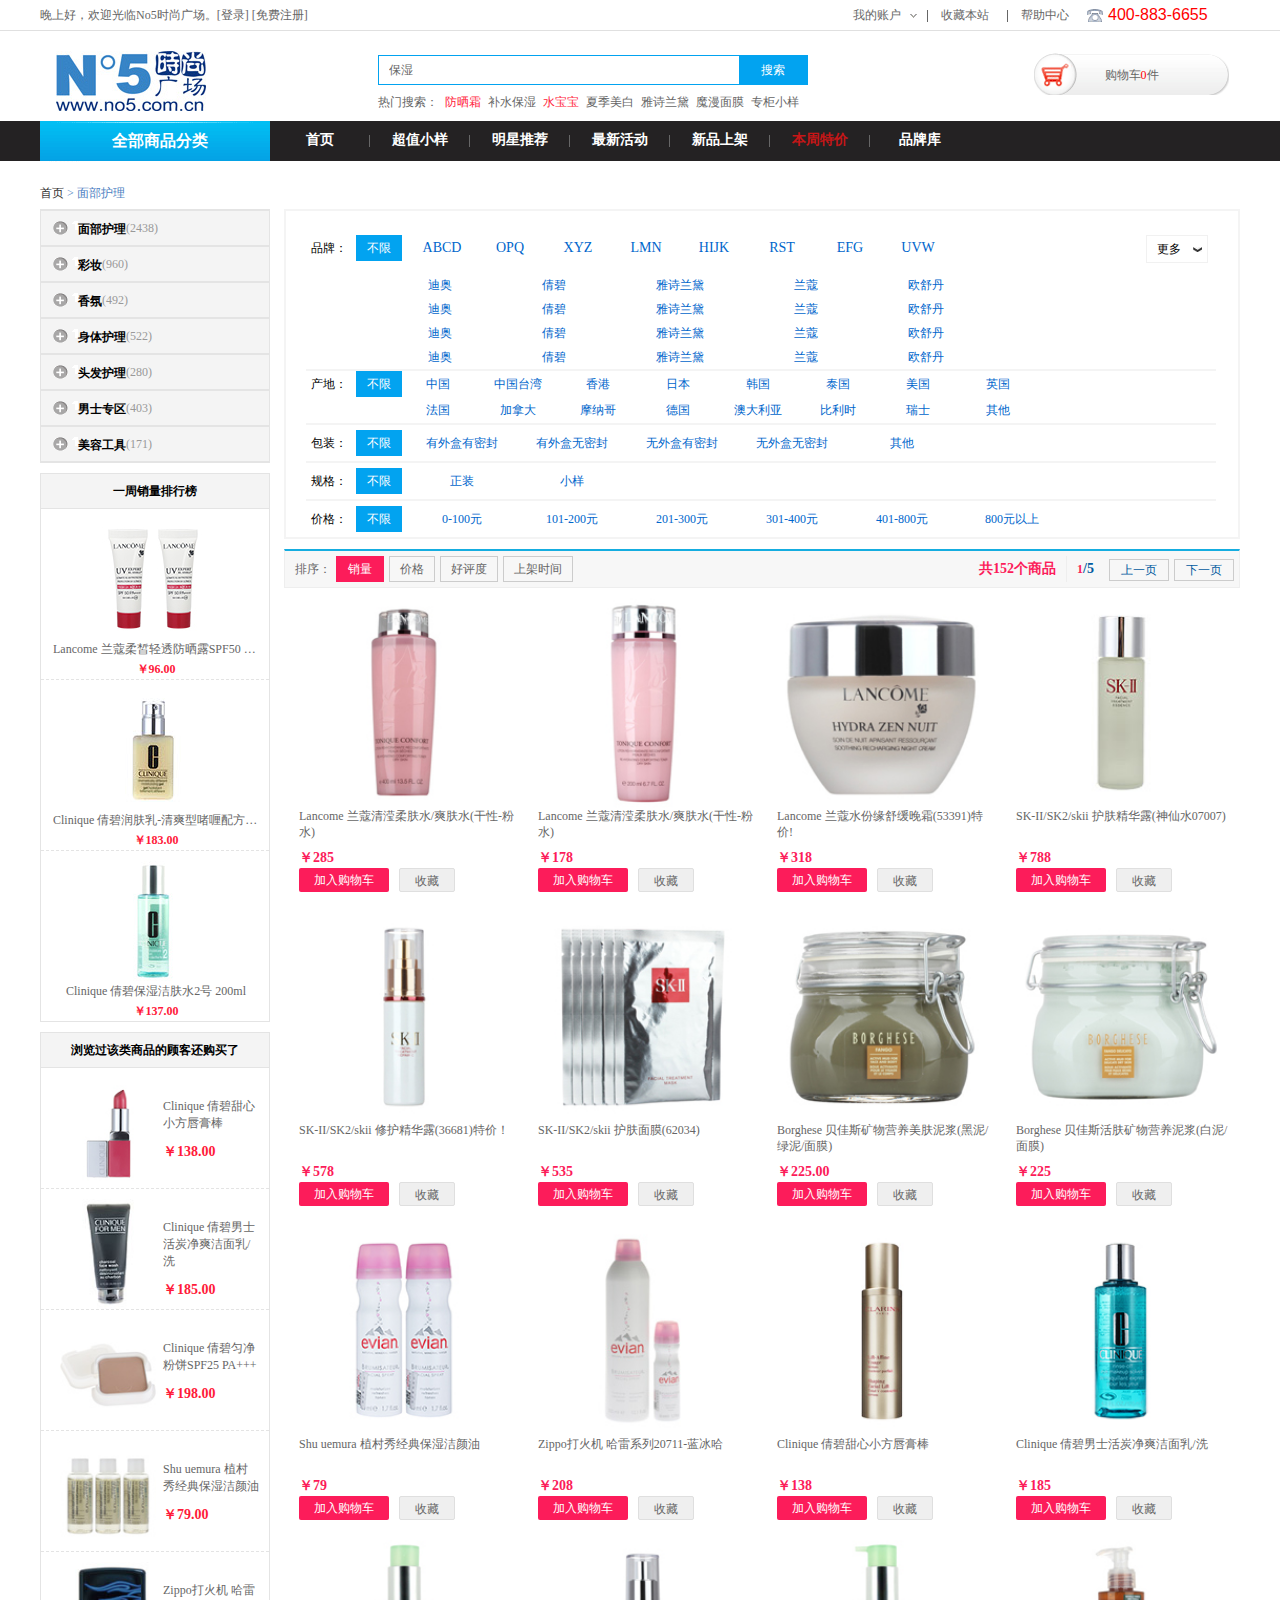
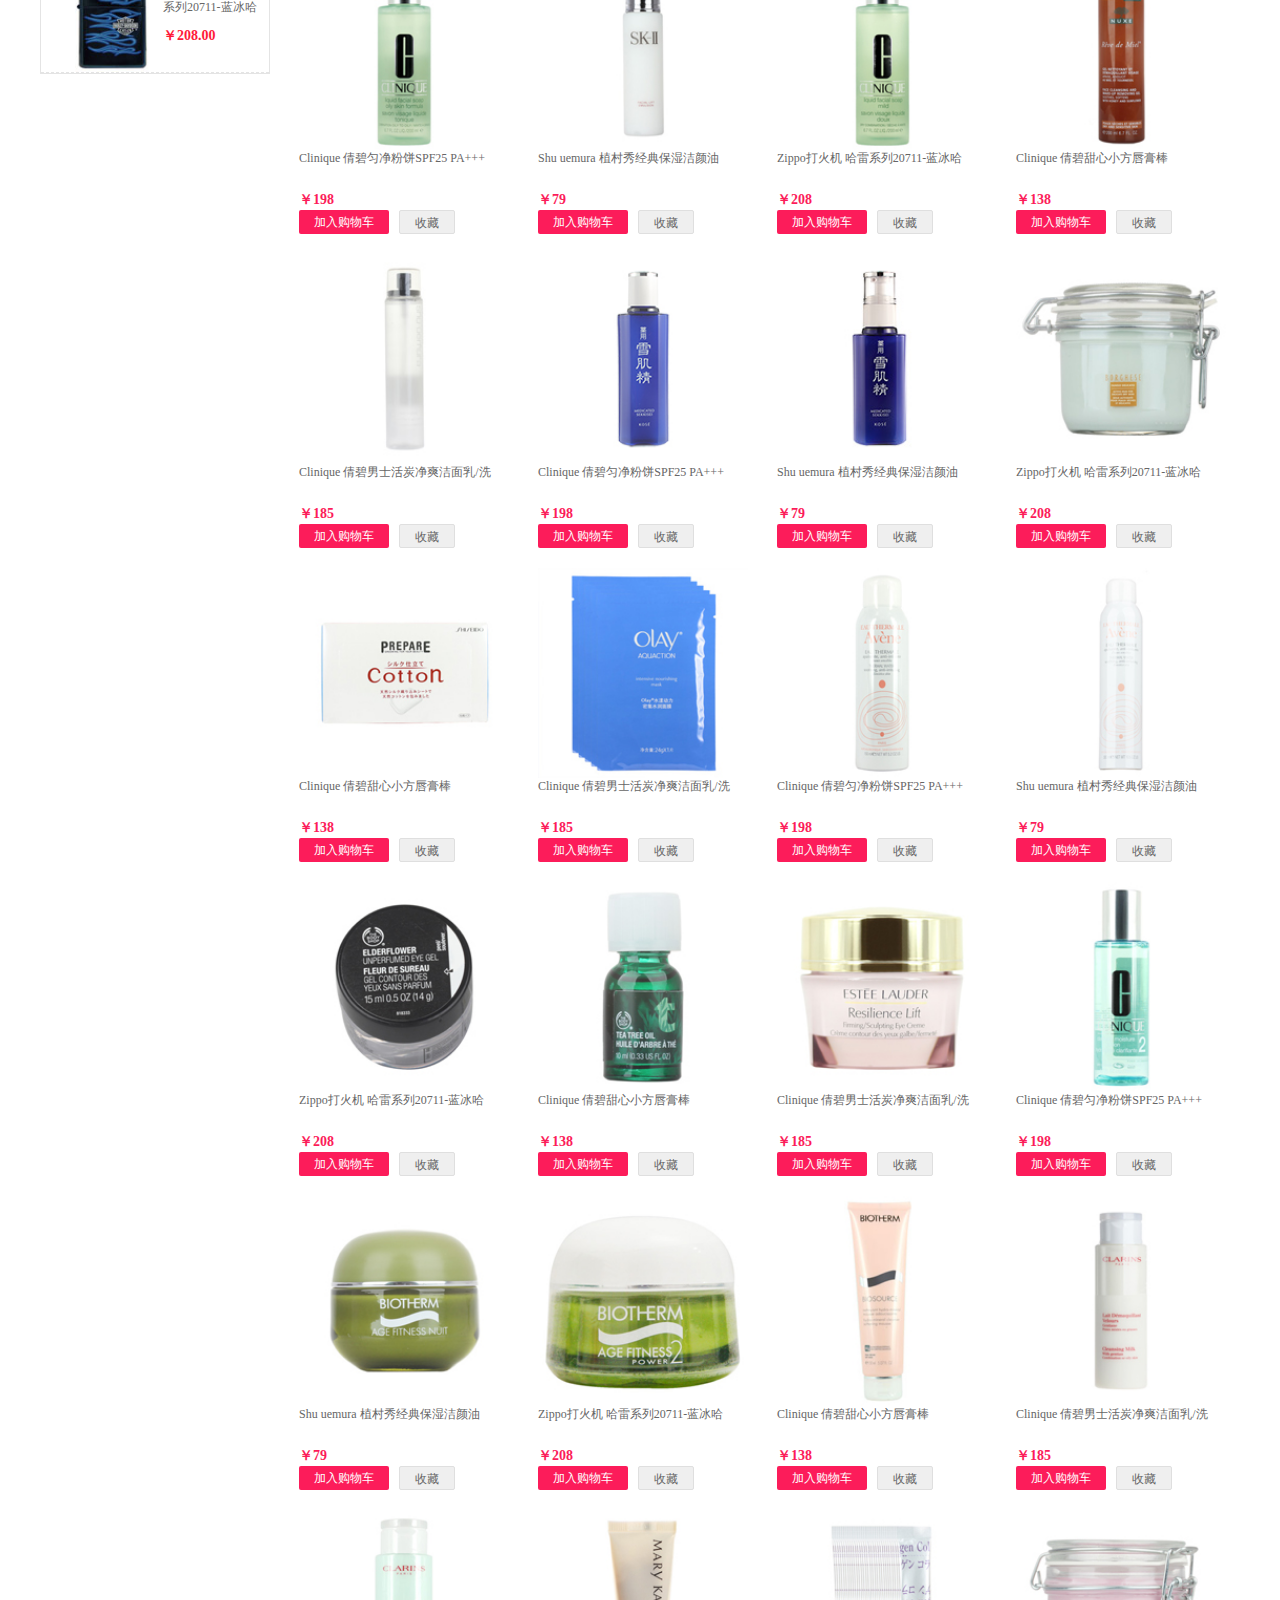
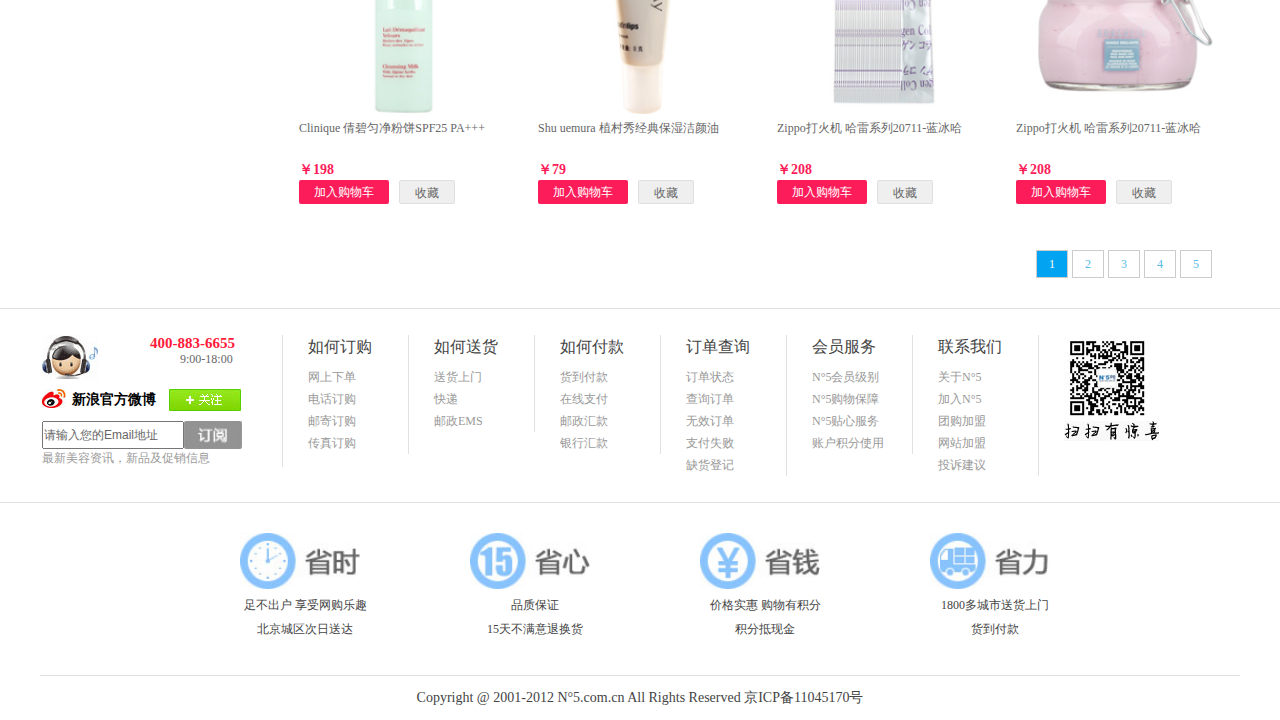
<file: no5/html/goodslist.html>
<!DOCTYPE html>
<html>
	<head>
		<meta charset="UTF-8">
		<title></title>
		<link rel="stylesheet" type="text/css" href="../css/common.css" />
		<link rel="stylesheet" type="text/css" href="../css/diff.css" />
		<script src="../js/jquery-1.11.3.js"></script>
		<script src="../js/StartMove.js"></script>
		<script src="../js/script.js"></script>
		<script src="../js/ajax.js"></script>
		<script src="../js/cookie.js"></script>
	</head>
	<body>
		<!--top最上部开始-->
<div class="top">
    <div class="htop">
        <div class="htleft">
            晚上好，欢迎光临No5时尚广场。<a href="login.html">[登录]</a><a href="reg.html"> [免费注册]</a>
        </div>
        <ul>
            <li id="acc">
                <a href="#">我的账户</a>
                <span></span>
                <div id="acclist">
					<p><a href="#">我的订单</a></p>
					<p><a href="#">我的积分</a></p>
					<p><a href="#">我的优惠券</a></p>
					<p><a href="#">我的收藏</a></p>
				</div>
            </li>
            <img src="../images/shu.jpg" />
            <li><a href="#">收藏本站</a></li>
            <img src="../images/shu.jpg" />
            <li><a href="#">帮助中心</a></li>
            <span class="phone"></span>
            <li class="tel">
                400-883-6655
            </li>
        </ul>
    </div>
</div>
<!--top最上部结束-->
<script>
	var acc=document.getElementById("acc");
	acc.onmouseover=function(){
		var acc=document.getElementById("acc");
		acclist.style.display="block";
		acclist.style.border="1px solid #ccc";
		acclist.style.borderTop="none";
		acc.style.border="1px solid #ccc";
		acc.style.borderTop="none";
		acc.style.borderBottom="1px solid #fff";
					
	}
	acc.onmouseout=function(){
		var acc=document.getElementById("acc");
		acclist.style.display="none";
		acc.style.border="none";			
	}
</script>
<!--logo部分-->
<div class="logo">
	<div class="logoin">
    	<img src="../images/logo.jpg" />
        <div class="search">
        	<div class="sinput"><input type="text" value="保湿" id="txt"/><input type="button" value="搜索" id="btn"/></div>
            <p>热门搜索： <a href="#" id="sa1">防晒霜</a>  <a href="#">补水保湿</a>  <a href="#" id="sa2">水宝宝</a>  <a href="#">夏季美白</a>  <a href="#">雅诗兰黛</a>  <a href="#">魔漫面膜</a>  <a href="#">专柜小样</a></p>
        </div>
        <div id="buy">
        	<div id="buycar"><a href="#">购物车</a><a id="cartnum">0</a><a href="#">件</a></div>
        	<div id="buycon"><p>购物车中还没有商品，赶紧选购吧！</p></div>
        </div>
    </div>
</div>
<!--logo部分结束-->
<script>
	var buy=document.getElementById("buy");
	var buycar=document.getElementById("buycar");
	buy.onmouseover=function(){
		buycar.style.background="url(../images/detail.gif) no-repeat 0 -75px";
		var buycon=document.getElementById("buycon");
		buycon.style.display="block";
		buycon.style.zIndex=1;			
	}
	buy.onmouseout=function(){
		buycar.style.background="url(../images/detail.gif) no-repeat 0 -30px";
		var buycon=document.getElementById("buycon");
		buycon.style.display="none";	
		buycar.style.border="none";		
	}
	
	var str = document.cookie;
	var num=0;
	var arr = str.split("; ");
	for(i=0;i<arr.length;i++){
		arrx = arr[i].split("=");
		var zl = arrx[0];
		var jd = decodeURIComponent(arrx[1]);
		_name = zl.charAt(0);
		bh = zl.substr(1,zl.length-1);
		if(_name =="g"&& parseInt(bh)==bh ){
			var obj = eval("(" + jd + ")");
			num +=obj.num;
		}
	}
	var cartnum=document.getElementById("cartnum");
	cartnum.innerHTML=num;
</script>
<!--nav部分-->
<div class="nav">
	<div class="navCon w1200">
		<div class="navCon-cate fl navCon_on">
			<div class="navCon-cate-title"><a href="#">全部商品分类</a></div>
			<div class="cateMenu hide">
				<ul>
					<li>
						<div class="cate-tag"><strong><a href="#">面部护理</a><span></span></strong>
							<div class="listModel">
								<p><a href="#">洗面奶</a><a href="#">爽肤液</a><a href="#">T区护理</a><a href="#">眼霜</a></p>
								<p><a href="#">面膜精华</a><a href="#">防晒</a><a href="#">乳液</a><a href="#">爽肤水</a></p>
								<p><a href="#">美丽日志</a><a href="#">BB霜</a><a href="#">护手霜</a><a href="#">洗面奶</a></p>
							</div>
						</div>
						<div class="list-item hide">
							<ul class="itemleft">
								<dl>
									<dt>卸妆步骤</dt>
									<dd><a href="#">卸妆油</a><a href="#">卸妆乳</a><a href="#">卸妆霜</a><a href="#">眼唇卸妆</a><a href="#">卸妆水</a><a href="#">卸妆啫喱洁</a><a href="#">洁肤卸妆2合1</a><a href="#">洁面乳</a><a href="#">洁面啫喱</a><a href="#">洁面慕斯</a><a href="#">洁面皂洁</a><a href="#">面粉</a><a href="#">面部去角质</a><a href="#">面贴膜</a><a href="#">水洗面膜</a><a href="#">水洗面膜</a><a href="#">免洗面膜</a><a href="#">撕拉面膜</a><a href="#">面膜粉</a><a href="#">按摩膏</a></dd>
								</dl>
                                <dl>
									<dt>卸妆步骤</dt>
									<dd><a href="#">卸妆油</a><a href="#">卸妆乳</a><a href="#">卸妆霜</a><a href="#">眼唇卸妆</a><a href="#">卸妆水</a><a href="#">卸妆啫喱洁</a><a href="#">洁肤卸妆2合1</a><a href="#">洁面乳</a><a href="#">洁面啫喱</a><a href="#">洁面慕斯</a><a href="#">洁面皂洁</a><a href="#">面粉</a><a href="#">面部去角质</a><a href="#">面贴膜</a><a href="#">水洗面膜</a><a href="#">水洗面膜</a><a href="#">免洗面膜</a><a href="#">撕拉面膜</a><a href="#">面膜粉</a><a href="#">按摩膏</a></dd>
								</dl>
                                <dl>
									<dt>卸妆步骤</dt>
									<dd><a href="#">卸妆油</a><a href="#">卸妆乳</a><a href="#">卸妆霜</a><a href="#">眼唇卸妆</a><a href="#">卸妆水</a><a href="#">卸妆啫喱洁</a><a href="#">洁肤卸妆2合1</a><a href="#">洁面乳</a><a href="#">洁面啫喱</a><a href="#">洁面慕斯</a><a href="#">洁面皂洁</a><a href="#">面粉</a><a href="#">面部去角质</a><a href="#">面贴膜</a><a href="#">水洗面膜</a><a href="#">水洗面膜</a><a href="#">免洗面膜</a><a href="#">撕拉面膜</a><a href="#">面膜粉</a><a href="#">按摩膏</a></dd>
								</dl>
                                <dl>
									<dt>卸妆步骤</dt>
									<dd><a href="#">卸妆油</a><a href="#">卸妆乳</a><a href="#">卸妆霜</a><a href="#">眼唇卸妆</a><a href="#">卸妆水</a><a href="#">卸妆啫喱洁</a><a href="#">洁肤卸妆2合1</a><a href="#">洁面乳</a><a href="#">洁面啫喱</a><a href="#">洁面慕斯</a><a href="#">洁面皂洁</a><a href="#">面粉</a><a href="#">面部去角质</a><a href="#">面贴膜</a><a href="#">水洗面膜</a><a href="#">水洗面膜</a><a href="#">免洗面膜</a><a href="#">撕拉面膜</a><a href="#">面膜粉</a><a href="#">按摩膏</a></dd>
								</dl>
                                <dl>
									<dt>卸妆步骤</dt>
									<dd><a href="#">卸妆油</a><a href="#">卸妆乳</a><a href="#">卸妆霜</a><a href="#">眼唇卸妆</a><a href="#">卸妆水</a><a href="#">卸妆啫喱洁</a><a href="#">洁肤卸妆2合1</a><a href="#">洁面乳</a><a href="#">洁面啫喱</a><a href="#">洁面慕斯</a><a href="#">洁面皂洁</a><a href="#">面粉</a><a href="#">面部去角质</a><a href="#">面贴膜</a><a href="#">水洗面膜</a><a href="#">水洗面膜</a><a href="#">免洗面膜</a><a href="#">撕拉面膜</a><a href="#">面膜粉</a><a href="#">按摩膏</a></dd>
								</dl>
								<div class="fn-clear"></div>
							</ul>
							<ul class="itemright">
								<dl>
									<dt>推荐品牌</dt>
								</dl>
								<div class="news-list">
									<p><a href="#">兰蔻</a><a href="#">雅诗兰黛</a><a href="#">倩碧</a><a href="#">娇韵诗</a><a href="#">迪奥</a><a href="#">碧欧泉</a><a href="#">兰芝</a><a href="#">科颜氏</a><a href="#">freshSK-Ⅱ</a><a href="#">兰蔻</a><a href="#">雅诗兰黛</a><a href="#">倩碧</a><a href="#">娇韵诗</a><a href="#">迪奥</a><a href="#">碧欧泉</a><a href="#">兰芝</a><a href="#">科颜氏</a><a href="#">freshSK-Ⅱ</a><a href="#">兰蔻</a><a href="#">雅诗兰黛</a><a href="#">倩碧</a><a href="#">娇韵诗</a><a href="#">迪奥</a><a href="#">碧欧泉</a><a href="#">兰芝</a><a href="#">科颜氏</a><a href="#">freshSK-Ⅱ</a><a href="#">兰蔻</a></p>
								</div>
								<dl>
									
                                    <img src="../images/d1.jpg">
								</dl>
							</ul>
						</div>
					</li>
					<li>
						<div class="cate-tag"><strong><a href="#">彩妆</a><span></span></strong>
							<div class="listModel">
								<p><a href="#">BB霜</a><a href="#">粉底</a><a href="#">液妆</a><a href="#">前乳</a></p>
								<p><a href="#">隔离</a><a href="#">唇膏</a><a href="#">睫毛膏</a><a href="#">眼线</a></p>
								<p><a href="#">指甲油</a><a href="#">眼线膏</a><a href="#">眼线液</a></p>
							</div>
						</div>
						<div class="list-item hide">
							<ul class="itemleft">
								<dl>
									<dt>卸妆步骤</dt>
									<dd><a href="#">卸妆油</a><a href="#">卸妆乳</a><a href="#">卸妆霜</a><a href="#">眼唇卸妆</a><a href="#">卸妆水</a><a href="#">卸妆啫喱洁</a><a href="#">洁肤卸妆2合1</a><a href="#">洁面乳</a><a href="#">洁面啫喱</a><a href="#">洁面慕斯</a><a href="#">洁面皂洁</a><a href="#">面粉</a><a href="#">面部去角质</a><a href="#">面贴膜</a><a href="#">水洗面膜</a><a href="#">水洗面膜</a><a href="#">免洗面膜</a><a href="#">撕拉面膜</a><a href="#">面膜粉</a><a href="#">按摩膏</a></dd>
								</dl>
                                <dl>
									<dt>卸妆步骤</dt>
									<dd><a href="#">卸妆油</a><a href="#">卸妆乳</a><a href="#">卸妆霜</a><a href="#">眼唇卸妆</a><a href="#">卸妆水</a><a href="#">卸妆啫喱洁</a><a href="#">洁肤卸妆2合1</a><a href="#">洁面乳</a><a href="#">洁面啫喱</a><a href="#">洁面慕斯</a><a href="#">洁面皂洁</a><a href="#">面粉</a><a href="#">面部去角质</a><a href="#">面贴膜</a><a href="#">水洗面膜</a><a href="#">水洗面膜</a><a href="#">免洗面膜</a><a href="#">撕拉面膜</a><a href="#">面膜粉</a><a href="#">按摩膏</a></dd>
								</dl>
                                <dl>
									<dt>卸妆步骤</dt>
									<dd><a href="#">卸妆油</a><a href="#">卸妆乳</a><a href="#">卸妆霜</a><a href="#">眼唇卸妆</a><a href="#">卸妆水</a><a href="#">卸妆啫喱洁</a><a href="#">洁肤卸妆2合1</a><a href="#">洁面乳</a><a href="#">洁面啫喱</a><a href="#">洁面慕斯</a><a href="#">洁面皂洁</a><a href="#">面粉</a><a href="#">面部去角质</a><a href="#">面贴膜</a><a href="#">水洗面膜</a><a href="#">水洗面膜</a><a href="#">免洗面膜</a><a href="#">撕拉面膜</a><a href="#">面膜粉</a><a href="#">按摩膏</a></dd>
								</dl>
                                <dl>
									<dt>卸妆步骤</dt>
									<dd><a href="#">卸妆油</a><a href="#">卸妆乳</a><a href="#">卸妆霜</a><a href="#">眼唇卸妆</a><a href="#">卸妆水</a><a href="#">卸妆啫喱洁</a><a href="#">洁肤卸妆2合1</a><a href="#">洁面乳</a><a href="#">洁面啫喱</a><a href="#">洁面慕斯</a><a href="#">洁面皂洁</a><a href="#">面粉</a><a href="#">面部去角质</a><a href="#">面贴膜</a><a href="#">水洗面膜</a><a href="#">水洗面膜</a><a href="#">免洗面膜</a><a href="#">撕拉面膜</a><a href="#">面膜粉</a><a href="#">按摩膏</a></dd>
								</dl>
								<div class="fn-clear"></div>
							</ul>
							<ul class="itemright">
								<dl>
									<dt>推荐品牌</dt>
								</dl>
								<div class="news-list">
									<p><a href="#">兰蔻</a><a href="#">雅诗兰黛</a><a href="#">倩碧</a><a href="#">娇韵诗</a><a href="#">迪奥</a><a href="#">碧欧泉</a><a href="#">兰芝</a><a href="#">科颜氏</a><a href="#">freshSK-Ⅱ</a><a href="#">兰蔻</a><a href="#">雅诗兰黛</a><a href="#">倩碧</a><a href="#">娇韵诗</a><a href="#">迪奥</a><a href="#">碧欧泉</a><a href="#">兰芝</a><a href="#">科颜氏</a><a href="#">freshSK-Ⅱ</a><a href="#">兰蔻</a><a href="#">雅诗兰黛</a><a href="#">倩碧</a><a href="#">娇韵诗</a><a href="#">迪奥</a><a href="#">碧欧泉</a><a href="#">兰芝</a><a href="#">科颜氏</a><a href="#">freshSK-Ⅱ</a><a href="#">兰蔻</a></p>
								</div>
								<dl>
									
                                    <img src="../images/d2.jpg">
								</dl>
							</ul>
						</div>
					</li>
					<li>
						<div class="cate-tag"><strong><a href="#">香氛</a><span></span></strong>
							<div class="listModel">
								<p><a href="#">女士香水</a><a href="#">男士香水</a><a href="#">香水套装</a></p>
								<p><a href="#">中性香水</a><a href="#">限量版</a><a href="#">沐浴露</a></p>
							</div>
						</div>
						<div class="list-item hide">
							<ul class="itemleft">
								<dl>
									<dt>卸妆步骤</dt>
									<dd><a href="#">卸妆油</a><a href="#">卸妆乳</a><a href="#">卸妆霜</a><a href="#">眼唇卸妆</a><a href="#">卸妆水</a><a href="#">卸妆啫喱洁</a><a href="#">洁肤卸妆2合1</a><a href="#">洁面乳</a><a href="#">洁面啫喱</a><a href="#">洁面慕斯</a><a href="#">洁面皂洁</a><a href="#">面粉</a><a href="#">面部去角质</a><a href="#">面贴膜</a><a href="#">水洗面膜</a><a href="#">水洗面膜</a><a href="#">免洗面膜</a><a href="#">撕拉面膜</a><a href="#">面膜粉</a><a href="#">按摩膏</a></dd>
								</dl>
                                <dl>
									<dt>卸妆步骤</dt>
									<dd><a href="#">卸妆油</a><a href="#">卸妆乳</a><a href="#">卸妆霜</a><a href="#">眼唇卸妆</a><a href="#">卸妆水</a><a href="#">卸妆啫喱洁</a><a href="#">洁肤卸妆2合1</a><a href="#">洁面乳</a><a href="#">洁面啫喱</a><a href="#">洁面慕斯</a><a href="#">洁面皂洁</a><a href="#">面粉</a><a href="#">面部去角质</a><a href="#">面贴膜</a><a href="#">水洗面膜</a><a href="#">水洗面膜</a><a href="#">免洗面膜</a><a href="#">撕拉面膜</a><a href="#">面膜粉</a><a href="#">按摩膏</a></dd>
								</dl>
                                <dl>
									<dt>卸妆步骤</dt>
									<dd><a href="#">卸妆油</a><a href="#">卸妆乳</a><a href="#">卸妆霜</a><a href="#">眼唇卸妆</a><a href="#">卸妆水</a><a href="#">卸妆啫喱洁</a><a href="#">洁肤卸妆2合1</a><a href="#">洁面乳</a><a href="#">洁面啫喱</a><a href="#">洁面慕斯</a><a href="#">洁面皂洁</a><a href="#">面粉</a><a href="#">面部去角质</a><a href="#">面贴膜</a><a href="#">水洗面膜</a><a href="#">水洗面膜</a><a href="#">免洗面膜</a><a href="#">撕拉面膜</a><a href="#">面膜粉</a><a href="#">按摩膏</a></dd>
								</dl>
                                <dl>
									<dt>卸妆步骤</dt>
									<dd><a href="#">卸妆油</a><a href="#">卸妆乳</a><a href="#">卸妆霜</a><a href="#">眼唇卸妆</a><a href="#">卸妆水</a><a href="#">卸妆啫喱洁</a><a href="#">洁肤卸妆2合1</a><a href="#">洁面乳</a><a href="#">洁面啫喱</a><a href="#">洁面慕斯</a><a href="#">洁面皂洁</a><a href="#">面粉</a><a href="#">面部去角质</a><a href="#">面贴膜</a><a href="#">水洗面膜</a><a href="#">水洗面膜</a><a href="#">免洗面膜</a><a href="#">撕拉面膜</a><a href="#">面膜粉</a><a href="#">按摩膏</a></dd>
								</dl>
								<div class="fn-clear"></div>
							</ul>
							<ul class="itemright">
								<dl>
									<dt>推荐品牌</dt>
								</dl>
								<div class="news-list">
									<p><a href="#">兰蔻</a><a href="#">雅诗兰黛</a><a href="#">倩碧</a><a href="#">娇韵诗</a><a href="#">迪奥</a><a href="#">碧欧泉</a><a href="#">兰芝</a><a href="#">科颜氏</a><a href="#">freshSK-Ⅱ</a><a href="#">兰蔻</a><a href="#">雅诗兰黛</a><a href="#">倩碧</a><a href="#">娇韵诗</a><a href="#">迪奥</a><a href="#">碧欧泉</a><a href="#">兰芝</a><a href="#">科颜氏</a><a href="#">freshSK-Ⅱ</a><a href="#">兰蔻</a><a href="#">雅诗兰黛</a><a href="#">倩碧</a><a href="#">娇韵诗</a><a href="#">迪奥</a><a href="#">碧欧泉</a><a href="#">兰芝</a><a href="#">科颜氏</a><a href="#">freshSK-Ⅱ</a><a href="#">兰蔻</a></p>
								</div>
								<dl>
									
                                    <img src="../images/d3.jpg">
								</dl>
							</ul>
						</div>
					</li>
					<li>
                    <li>
						<div class="cate-tag"><strong><a href="#">身体护理</a><span></span></strong>
							<div class="listModel">
								<p><a href="#">美胸霜</a><a href="#">脱毛膏</a><a href="#">瘦身霜</a></p>
								<p><a href="#">身体乳</a><a href="#">沐浴露</a><a href="#">香皂</a></p>
							</div>
						</div>
						<div class="list-item hide">
							<ul class="itemleft">
								<dl>
									<dt>卸妆步骤</dt>
									<dd><a href="#">卸妆油</a><a href="#">卸妆乳</a><a href="#">卸妆霜</a><a href="#">眼唇卸妆</a><a href="#">卸妆水</a><a href="#">卸妆啫喱洁</a><a href="#">洁肤卸妆2合1</a><a href="#">洁面乳</a><a href="#">洁面啫喱</a><a href="#">洁面慕斯</a><a href="#">洁面皂洁</a><a href="#">面粉</a><a href="#">面部去角质</a><a href="#">面贴膜</a><a href="#">水洗面膜</a><a href="#">水洗面膜</a><a href="#">免洗面膜</a><a href="#">撕拉面膜</a><a href="#">面膜粉</a><a href="#">按摩膏</a></dd>
								</dl>
                                <dl>
									<dt>卸妆步骤</dt>
									<dd><a href="#">卸妆油</a><a href="#">卸妆乳</a><a href="#">卸妆霜</a><a href="#">眼唇卸妆</a><a href="#">卸妆水</a><a href="#">卸妆啫喱洁</a><a href="#">洁肤卸妆2合1</a><a href="#">洁面乳</a><a href="#">洁面啫喱</a><a href="#">洁面慕斯</a><a href="#">洁面皂洁</a><a href="#">面粉</a><a href="#">面部去角质</a><a href="#">面贴膜</a><a href="#">水洗面膜</a><a href="#">水洗面膜</a><a href="#">免洗面膜</a><a href="#">撕拉面膜</a><a href="#">面膜粉</a><a href="#">按摩膏</a></dd>
								</dl>
                                <dl>
									<dt>卸妆步骤</dt>
									<dd><a href="#">卸妆油</a><a href="#">卸妆乳</a><a href="#">卸妆霜</a><a href="#">眼唇卸妆</a><a href="#">卸妆水</a><a href="#">卸妆啫喱洁</a><a href="#">洁肤卸妆2合1</a><a href="#">洁面乳</a><a href="#">洁面啫喱</a><a href="#">洁面慕斯</a><a href="#">洁面皂洁</a><a href="#">面粉</a><a href="#">面部去角质</a><a href="#">面贴膜</a><a href="#">水洗面膜</a><a href="#">水洗面膜</a><a href="#">免洗面膜</a><a href="#">撕拉面膜</a><a href="#">面膜粉</a><a href="#">按摩膏</a></dd>
								</dl>
                                <dl>
									<dt>卸妆步骤</dt>
									<dd><a href="#">卸妆油</a><a href="#">卸妆乳</a><a href="#">卸妆霜</a><a href="#">眼唇卸妆</a><a href="#">卸妆水</a><a href="#">卸妆啫喱洁</a><a href="#">洁肤卸妆2合1</a><a href="#">洁面乳</a><a href="#">洁面啫喱</a><a href="#">洁面慕斯</a><a href="#">洁面皂洁</a><a href="#">面粉</a><a href="#">面部去角质</a><a href="#">面贴膜</a><a href="#">水洗面膜</a><a href="#">水洗面膜</a><a href="#">免洗面膜</a><a href="#">撕拉面膜</a><a href="#">面膜粉</a><a href="#">按摩膏</a></dd>
								</dl>
								<div class="fn-clear"></div>
							</ul>
							<ul class="itemright">
								<dl>
									<dt>推荐品牌</dt>
								</dl>
								<div class="news-list">
									<p><a href="#">兰蔻</a><a href="#">雅诗兰黛</a><a href="#">倩碧</a><a href="#">娇韵诗</a><a href="#">迪奥</a><a href="#">碧欧泉</a><a href="#">兰芝</a><a href="#">科颜氏</a><a href="#">freshSK-Ⅱ</a><a href="#">兰蔻</a><a href="#">雅诗兰黛</a><a href="#">倩碧</a><a href="#">娇韵诗</a><a href="#">迪奥</a><a href="#">碧欧泉</a><a href="#">兰芝</a><a href="#">科颜氏</a><a href="#">freshSK-Ⅱ</a><a href="#">兰蔻</a><a href="#">雅诗兰黛</a><a href="#">倩碧</a><a href="#">娇韵诗</a><a href="#">迪奥</a><a href="#">碧欧泉</a><a href="#">兰芝</a><a href="#">科颜氏</a><a href="#">freshSK-Ⅱ</a><a href="#">兰蔻</a></p>
								</div>
								<dl>
									
                                    <img src="../images/d4.jpg">
								</dl>
							</ul>
						</div>
					</li>
                    <li>
						<div class="cate-tag"><strong><a href="#">头发护理</a><span></span></strong>
							<div class="listModel">
								<p><a href="#">染发</a><a href="#">洗发水</a><a href="#">护发素</a></p>
								<p><a href="#">修护</a><a href="#">精华</a><a href="#">防脱发</a></p>
							</div>
						</div>
						<div class="list-item hide">
							<ul class="itemleft">
								<dl>
									<dt>卸妆步骤</dt>
									<dd><a href="#">卸妆油</a><a href="#">卸妆乳</a><a href="#">卸妆霜</a><a href="#">眼唇卸妆</a><a href="#">卸妆水</a><a href="#">卸妆啫喱洁</a><a href="#">洁肤卸妆2合1</a><a href="#">洁面乳</a><a href="#">洁面啫喱</a><a href="#">洁面慕斯</a><a href="#">洁面皂洁</a><a href="#">面粉</a><a href="#">面部去角质</a><a href="#">面贴膜</a><a href="#">水洗面膜</a><a href="#">水洗面膜</a><a href="#">免洗面膜</a><a href="#">撕拉面膜</a><a href="#">面膜粉</a><a href="#">按摩膏</a></dd>
								</dl>
                                <dl>
									<dt>卸妆步骤</dt>
									<dd><a href="#">卸妆油</a><a href="#">卸妆乳</a><a href="#">卸妆霜</a><a href="#">眼唇卸妆</a><a href="#">卸妆水</a><a href="#">卸妆啫喱洁</a><a href="#">洁肤卸妆2合1</a><a href="#">洁面乳</a><a href="#">洁面啫喱</a><a href="#">洁面慕斯</a><a href="#">洁面皂洁</a><a href="#">面粉</a><a href="#">面部去角质</a><a href="#">面贴膜</a><a href="#">水洗面膜</a><a href="#">水洗面膜</a><a href="#">免洗面膜</a><a href="#">撕拉面膜</a><a href="#">面膜粉</a><a href="#">按摩膏</a></dd>
								</dl>
                                <dl>
									<dt>卸妆步骤</dt>
									<dd><a href="#">卸妆油</a><a href="#">卸妆乳</a><a href="#">卸妆霜</a><a href="#">眼唇卸妆</a><a href="#">卸妆水</a><a href="#">卸妆啫喱洁</a><a href="#">洁肤卸妆2合1</a><a href="#">洁面乳</a><a href="#">洁面啫喱</a><a href="#">洁面慕斯</a><a href="#">洁面皂洁</a><a href="#">面粉</a><a href="#">面部去角质</a><a href="#">面贴膜</a><a href="#">水洗面膜</a><a href="#">水洗面膜</a><a href="#">免洗面膜</a><a href="#">撕拉面膜</a><a href="#">面膜粉</a><a href="#">按摩膏</a></dd>
								</dl>
                                <dl>
									<dt>卸妆步骤</dt>
									<dd><a href="#">卸妆油</a><a href="#">卸妆乳</a><a href="#">卸妆霜</a><a href="#">眼唇卸妆</a><a href="#">卸妆水</a><a href="#">卸妆啫喱洁</a><a href="#">洁肤卸妆2合1</a><a href="#">洁面乳</a><a href="#">洁面啫喱</a><a href="#">洁面慕斯</a><a href="#">洁面皂洁</a><a href="#">面粉</a><a href="#">面部去角质</a><a href="#">面贴膜</a><a href="#">水洗面膜</a><a href="#">水洗面膜</a><a href="#">免洗面膜</a><a href="#">撕拉面膜</a><a href="#">面膜粉</a><a href="#">按摩膏</a></dd>
								</dl>
								<div class="fn-clear"></div>
							</ul>
							<ul class="itemright">
								<dl>
									<dt>推荐品牌</dt>
								</dl>
								<div class="news-list">
									<p><a href="#">兰蔻</a><a href="#">雅诗兰黛</a><a href="#">倩碧</a><a href="#">娇韵诗</a><a href="#">迪奥</a><a href="#">碧欧泉</a><a href="#">兰芝</a><a href="#">科颜氏</a><a href="#">freshSK-Ⅱ</a><a href="#">兰蔻</a><a href="#">雅诗兰黛</a><a href="#">倩碧</a><a href="#">娇韵诗</a><a href="#">迪奥</a><a href="#">碧欧泉</a><a href="#">兰芝</a><a href="#">科颜氏</a><a href="#">freshSK-Ⅱ</a><a href="#">兰蔻</a><a href="#">雅诗兰黛</a><a href="#">倩碧</a><a href="#">娇韵诗</a><a href="#">迪奥</a><a href="#">碧欧泉</a><a href="#">兰芝</a><a href="#">科颜氏</a><a href="#">freshSK-Ⅱ</a><a href="#">兰蔻</a></p>
								</div>
								<dl>
									
                                    <img src="../images/d5.jpg">
								</dl>
							</ul>
						</div>
					</li>
					<li>
					<li>
						<div class="cate-tag"><strong><a href="#">男士专区</a><span></span></strong>
							<div class="listModel">
								<p><a href="#">面部护肤</a><a href="#">男士防晒</a><a href="#">剃须护理</a></p>
                                <p><a href="#">洗发护发</a><a href="#">沐浴止汗</a><a href="#">男士精品</a></p>
							</div>
						</div>
						<div class="list-item hide">
							<ul class="itemleft">
								<dl>
									<dt>卸妆步骤</dt>
									<dd><a href="#">卸妆油</a><a href="#">卸妆乳</a><a href="#">卸妆霜</a><a href="#">眼唇卸妆</a><a href="#">卸妆水</a><a href="#">卸妆啫喱洁</a><a href="#">洁肤卸妆2合1</a><a href="#">洁面乳</a><a href="#">洁面啫喱</a><a href="#">洁面慕斯</a><a href="#">洁面皂洁</a><a href="#">面粉</a><a href="#">面部去角质</a><a href="#">面贴膜</a><a href="#">水洗面膜</a><a href="#">水洗面膜</a><a href="#">免洗面膜</a><a href="#">撕拉面膜</a><a href="#">面膜粉</a><a href="#">按摩膏</a></dd>
								</dl>
                                <dl>
									<dt>卸妆步骤</dt>
									<dd><a href="#">卸妆油</a><a href="#">卸妆乳</a><a href="#">卸妆霜</a><a href="#">眼唇卸妆</a><a href="#">卸妆水</a><a href="#">卸妆啫喱洁</a><a href="#">洁肤卸妆2合1</a><a href="#">洁面乳</a><a href="#">洁面啫喱</a><a href="#">洁面慕斯</a><a href="#">洁面皂洁</a><a href="#">面粉</a><a href="#">面部去角质</a><a href="#">面贴膜</a><a href="#">水洗面膜</a><a href="#">水洗面膜</a><a href="#">免洗面膜</a><a href="#">撕拉面膜</a><a href="#">面膜粉</a><a href="#">按摩膏</a></dd>
								</dl>
                                <dl>
									<dt>卸妆步骤</dt>
									<dd><a href="#">卸妆油</a><a href="#">卸妆乳</a><a href="#">卸妆霜</a><a href="#">眼唇卸妆</a><a href="#">卸妆水</a><a href="#">卸妆啫喱洁</a><a href="#">洁肤卸妆2合1</a><a href="#">洁面乳</a><a href="#">洁面啫喱</a><a href="#">洁面慕斯</a><a href="#">洁面皂洁</a><a href="#">面粉</a><a href="#">面部去角质</a><a href="#">面贴膜</a><a href="#">水洗面膜</a><a href="#">水洗面膜</a><a href="#">免洗面膜</a><a href="#">撕拉面膜</a><a href="#">面膜粉</a><a href="#">按摩膏</a></dd>
								</dl>
                                <dl>
									<dt>卸妆步骤</dt>
									<dd><a href="#">卸妆油</a><a href="#">卸妆乳</a><a href="#">卸妆霜</a><a href="#">眼唇卸妆</a><a href="#">卸妆水</a><a href="#">卸妆啫喱洁</a><a href="#">洁肤卸妆2合1</a><a href="#">洁面乳</a><a href="#">洁面啫喱</a><a href="#">洁面慕斯</a><a href="#">洁面皂洁</a><a href="#">面粉</a><a href="#">面部去角质</a><a href="#">面贴膜</a><a href="#">水洗面膜</a><a href="#">水洗面膜</a><a href="#">免洗面膜</a><a href="#">撕拉面膜</a><a href="#">面膜粉</a><a href="#">按摩膏</a></dd>
								</dl>
								<div class="fn-clear"></div>
							</ul>
							<ul class="itemright">
                            	<dl>
									<dt>推荐品牌</dt>
								</dl>
								<div class="news-list">
									<p><a href="#">兰蔻</a><a href="#">雅诗兰黛</a><a href="#">倩碧</a><a href="#">娇韵诗</a><a href="#">迪奥</a><a href="#">碧欧泉</a><a href="#">兰芝</a><a href="#">科颜氏</a><a href="#">freshSK-Ⅱ</a><a href="#">兰蔻</a><a href="#">雅诗兰黛</a><a href="#">倩碧</a><a href="#">娇韵诗</a><a href="#">迪奥</a><a href="#">碧欧泉</a><a href="#">兰芝</a><a href="#">科颜氏</a><a href="#">freshSK-Ⅱ</a><a href="#">兰蔻</a><a href="#">雅诗兰黛</a><a href="#">倩碧</a><a href="#">娇韵诗</a><a href="#">迪奥</a><a href="#">碧欧泉</a><a href="#">兰芝</a><a href="#">科颜氏</a><a href="#">freshSK-Ⅱ</a><a href="#">兰蔻</a></p>
								</div>
								<dl>
									
                                    <img src="../images/d6.jpg">
								</dl>
							</ul>
						</div>
					</li>
				</ul>
			</div>
		</div>
		
		<div class="navCon-menu fl">
			<ul>
        	<li><a href="../index.html"> 首页</a></li>
            <li><a href="goodslist.html"> 超值小样</a></li>
            <li><a href="goodslist.html"> 明星推荐</a></li>
            <li><a href="goodslist.html"> 最新活动</a></li>
            <li><a href="goodslist.html"> 新品上架</a></li>
            <li class="color"><a href="goodslist.html"> 本周特价</a></li>
            <li class="noborder"><a href="goodslist.html"> 品牌库</a></li>
        </ul>
		</div>
		
	</div>
</div>
<!--nav部分结束-->
<script>
$(function(){
	$(".cateMenu").mouseleave(function(){
		$(".cateMenu").css("display","none");
	})
})
</script>

<!--link部分-->
<div class="link">
	<div class="lin">
		<p><a href="../index.html">首页</a> &gt 面部护理</p>
	</div>
</div>
<script>
	$(".lin>p>a").hover(function(){
		$(this).css("color","red");
	},function(){
		$(this).css("color","#333");
	})
</script>
<!--content部分-->
<div class="content">
	<div class="con">
		<!--content部分左侧-->
		<div class="cleft">
			<div class="leftnav">
				<ul>
					<li class="li1">
						<p class="mbbtn"><b></b><sapn id="span1">面部护理</span><span id="span2">(2438)</span></p>
						<div class="mblist"></div>
					</li>
					<li class="li2">
						<p  class="mbbtn"><b></b><sapn id="span1">彩妆</span><span id="span2">(960)</span></p>
						<div class="mblist"></div>
					</li>
					<li class="li3">
						<p  class="mbbtn"><b></b><sapn id="span1">香氛</span><span id="span2">(492)</span></p>
						<div class="mblist"></div>
					</li>
					<li class="li4">
						<p  class="mbbtn"><b></b><sapn id="span1">身体护理</span><span id="span2">(522)</span></p>
						<div class="mblist"></div>
					</li>
					<li class="li5">
						<p  class="mbbtn"><b></b><sapn id="span1">头发护理</span><span id="span2">(280)</span></p>
						<div class="mblist"></div>
					</li>
					<li class="li6">
						<p  class="mbbtn"><b></b><sapn id="span1">男士专区</span><span id="span2">(403)</span></p>
						<div class="mblist"></div>
					</li>
					<li class="li7">
						<p  class="mbbtn"><b></b><sapn id="span1">美容工具</span><span id="span2">(171)</span></p>
						<div class="mblist"></div>
					</li>
				</ul>
			</div>
			<div class="sallist">
				<p class="sallpt">一周销量排行榜</p>
				<div class="listcon1"></div>
				<div class="listcon2"></div>
				<div class="listcon3"></div>
			</div>
			<div class="againbuy">
				<p class="abpt">浏览过该类商品的顾客还购买了</p>
				<div class="againbuy1"></div>
				<div class="againbuy2"></div>
				<div class="againbuy3"></div>
				<div class="againbuy4"></div>
				<div class="againbuy5"></div>
			</div>
		</div>
		<!--content部分右侧-->
		<div class="cright">
			<div class="crtop">
				<div class="brand">
					<div class="brleft">
						<p>品牌：</p>
						<p class="havabg">不限</p>
					</div>
					<div class="brcenter">
						<ul id="tab">
							<li>ABCD</li>
							<li>OPQ</li>
							<li>XYZ</li>
							<li>LMN</li>
							<li>HIJK</li>
							<li>RST</li>
							<li>EFG</li>
							<li>UVW</li>
						</ul>
						<div class="conbox">
						<ol id="con">
							<li class="show">
								<p>迪奥</p><p>倩碧</p><p>雅诗兰黛</p><p>兰蔻</p><p>欧舒丹</p>
								<p>迪奥</p><p>倩碧</p><p>雅诗兰黛</p><p>兰蔻</p><p>欧舒丹</p>
								<p>迪奥</p><p>倩碧</p><p>雅诗兰黛</p><p>兰蔻</p><p>欧舒丹</p>
								<p>迪奥</p><p>倩碧</p><p>雅诗兰黛</p><p>兰蔻</p><p>欧舒丹</p>
							</li>
							<li>
								<p>薇姿</p><p>倩碧</p><p>雅诗兰黛</p><p>兰蔻</p><p>欧舒丹</p>
								<p>薇姿</p><p>倩碧</p><p>雅诗兰黛</p><p>兰蔻</p><p>欧舒丹</p>
								<p>薇姿</p><p>倩碧</p><p>雅诗兰黛</p><p>兰蔻</p><p>欧舒丹</p>
								<p>薇姿</p><p>倩碧</p><p>雅诗兰黛</p><p>兰蔻</p><p>欧舒丹</p>
							</li>
							<li>
								<p>倩碧</p><p>倩碧</p><p>雅诗兰黛</p><p>兰蔻</p><p>欧舒丹</p>
								<p>倩碧</p><p>倩碧</p><p>雅诗兰黛</p><p>兰蔻</p><p>欧舒丹</p>
								<p>倩碧</p><p>倩碧</p><p>雅诗兰黛</p><p>兰蔻</p><p>欧舒丹</p>
								<p>倩碧</p><p>倩碧</p><p>雅诗兰黛</p><p>兰蔻</p><p>欧舒丹</p>
							</li>
							<li>
								<p>雅诗兰黛</p><p>倩碧</p><p>雅诗兰黛</p><p>兰蔻</p><p>欧舒丹</p>
								<p>雅诗兰黛</p><p>倩碧</p><p>雅诗兰黛</p><p>兰蔻</p><p>欧舒丹</p>
								<p>雅诗兰黛</p><p>倩碧</p><p>雅诗兰黛</p><p>兰蔻</p><p>欧舒丹</p>
								<p>雅诗兰黛</p><p>倩碧</p><p>雅诗兰黛</p><p>兰蔻</p><p>欧舒丹</p>
							</li>
							<li>
								<p>兰蔻</p><p>倩碧</p><p>雅诗兰黛</p><p>兰蔻</p><p>欧舒丹</p>
								<p>兰蔻</p><p>倩碧</p><p>雅诗兰黛</p><p>兰蔻</p><p>欧舒丹</p>
								<p>兰蔻</p><p>倩碧</p><p>雅诗兰黛</p><p>兰蔻</p><p>欧舒丹</p>
								<p>兰蔻</p><p>倩碧</p><p>雅诗兰黛</p><p>兰蔻</p><p>欧舒丹</p>
							</li>
							<li>
								<p>娇兰</p><p>倩碧</p><p>雅诗兰黛</p><p>兰蔻</p><p>欧舒丹</p>
								<p>娇兰</p><p>倩碧</p><p>雅诗兰黛</p><p>兰蔻</p><p>欧舒丹</p>
								<p>娇兰</p><p>倩碧</p><p>雅诗兰黛</p><p>兰蔻</p><p>欧舒丹</p>
								<p>娇兰</p><p>倩碧</p><p>雅诗兰黛</p><p>兰蔻</p><p>欧舒丹</p>
							</li>
							<li>
								<p>日妆</p><p>倩碧</p><p>雅诗兰黛</p><p>兰蔻</p><p>欧舒丹</p>
								<p>日妆</p><p>倩碧</p><p>雅诗兰黛</p><p>兰蔻</p><p>欧舒丹</p>
								<p>日妆</p><p>倩碧</p><p>雅诗兰黛</p><p>兰蔻</p><p>欧舒丹</p>
								<p>日妆</p><p>倩碧</p><p>雅诗兰黛</p><p>兰蔻</p><p>欧舒丹</p>
							</li>
							<li>
								<p>高丝</p><p>倩碧</p><p>雅诗兰黛</p><p>兰蔻</p><p>欧舒丹</p>
								<p>高丝</p><p>倩碧</p><p>雅诗兰黛</p><p>兰蔻</p><p>欧舒丹</p>
								<p>高丝</p><p>倩碧</p><p>雅诗兰黛</p><p>兰蔻</p><p>欧舒丹</p>
								<p>高丝</p><p>倩碧</p><p>雅诗兰黛</p><p>兰蔻</p><p>欧舒丹</p>
							</li>
						</ol>
						</div>
					</div>
					<div class="brright">
						<p class="more">更多<span></span></p>
					</div>
				</div>
				<div class="address">
					<div class="adleft">
						<p>产地：</p>
						<p class="havabg">不限</p>
					</div>
					<div class="adcenter">
						<ul id="tab">
							<li>中国</li>
							<li>中国台湾</li>
							<li>香港</li>
							<li>日本</li>
							<li>韩国</li>
							<li>泰国</li>
							<li>美国</li>
							<li>英国</li>
							<li>法国</li>
							<li>加拿大</li>
							<li>摩纳哥</li>
							<li>德国</li>
							<li>澳大利亚</li>
							<li>比利时</li>
							<li>瑞士</li>
							<li>其他</li>
						</ul>
					</div>
				</div>
				<div class="pack">
					<div class="paleft">
						<p>包装：</p>
						<p class="havabg">不限</p>
					</div>
					<div class="pacenter">
						<ul id="tab">
							<li>有外盒有密封</li>
							<li>有外盒无密封</li>
							<li>无外盒有密封</li>
							<li>无外盒无密封</li>
							<li>其他</li>
						</ul>
					</div>
				</div>
				<div class="spec">
					<div class="spleft">
						<p>规格：</p>
						<p class="havabg">不限</p>
					</div>
					<div class="spcenter">
						<ul id="tab">
							<li>正装</li>
							<li>小样</li>
						</ul>
					</div>
				</div>
				<div class="price">
					<div class="prleft">
						<p>价格：</p>
						<p class="havabg">不限</p>
					</div>
					<div class="prcenter">
						<ul id="tab">
							<li>0-100元</li>
							<li>101-200元</li>
							<li>201-300元</li>
							<li>301-400元</li>
							<li>401-800元</li>
							<li>800元以上</li>
						</ul>
					</div>
				</div>
			</div>
			<div class="crcenter">
				<p class="crcp1">排序：</p>
				<p class="crcp2 selected">销量</p>
				<p class="crcp3">价格</p>
				<p class="crcp4">好评度</p>
				<p class="crcp5">上架时间</p>
				<p class="crcp9">下一页</p>
				<p class="crcp8">上一页</p>
				<p class="crcp7"><span>1</span>/5</p>
				<p class="crcp6">共152个商品</p>
			</div>
			<div class="crbottom">
				<div class="crb1 choose" style="display:block;"></div>
				<div class="crb2"></div>
				<div class="crb3"></div>
				<div class="crb4"></div>
				<div class="crb5"></div>
			</div>
			<div class="page">
				<a href="#" class="selected">1</a><a href="#">2</a><a href="#">3</a><a href="#">4</a><a href="#">5</a>
			</div>
		</div>
	</div>
</div>
<!--
	作者：offline
	时间：2016-08-08
	描述：content部分结束
-->
<script>
		function addCart(id){
				//console.log(id);
				var str = getCookie("g"+id);
				// console.log(getCookie("g"+id));
				var obj =eval(str);
				//console.log(obj);
				var num;
				if(str != ""){
					 //alert();
					num = obj.num + 1;
					//console.log(num);
				}else{
					obj = getGoods(id);
					num = 1;	
				}
				 //console.log(obj);
				var s = "{'id':"+obj.id+",'title':'"+obj.title+"','gui':'420ml','common':'420','no5':'"+obj.price+"','price':'"+obj.price+"','num':"+num+"}";
				//alert(str);
				setCookie("g"+id, s, 10);
			}
		var goodslist;
		function getGoods(id){
			for(var i=0; i<goodslist.length; i++){
				var obj=goodslist[i];
				if(obj.id == id){
					return obj;
				}
			}
		}
	$(function(){
		$.get("../js/json.json",function(str){
			var arr1=str.mianbhl;
			for(var i=0;i<arr1.length;i++){
				$(".li1>.mblist").append("<p><a href='goodsdetail.html'>"+arr1[i].a+"</a>"+arr1[i].num+"</p>");
			}
			var arr2=str.caiz;
			for(var i=0;i<arr2.length;i++){
				$(".li2>.mblist").append("<p><a href='goodsdetail.html'>"+arr2[i].a+"</a>"+arr2[i].num+"</p>");
			}
			var arr3=str.xiangf;
			for(var i=0;i<arr3.length;i++){
				$(".li3>.mblist").append("<p><a href='goodsdetail.html'>"+arr3[i].a+"</a>"+arr3[i].num+"</p>");
			}
			var arr4=str.bodyxh;
			for(var i=0;i<arr4.length;i++){
				$(".li4>.mblist").append("<p><a href='goodsdetail.html'>"+arr4[i].a+"</a>"+arr4[i].num+"</p>");
			}
			var arr5=str.hairxh;
			for(var i=0;i<arr5.length;i++){
				$(".li5>.mblist").append("<p><a href='goodsdetail.html'>"+arr5[i].a+"</a>"+arr5[i].num+"</p>");
			}
			var arr6=str.mensarea;
			for(var i=0;i<arr6.length;i++){
				$(".li6>.mblist").append("<p><a href='goodsdetail.html'>"+arr6[i].a+"</a>"+arr6[i].num+"</p>");
			}
			var arr7=str.beauty;
			for(var i=0;i<arr7.length;i++){
				$(".li7>.mblist").append("<p><a href='goodsdetail.html'>"+arr7[i].a+"</a>"+arr7[i].num+"</p>");
			}
			
			var arrlistcon=str.listcon;
			$(".listcon1").append("<a href='goodsdetail.html'><img src='"+arrlistcon[0].pic+"' /></a><p class='pt'><a href='#'>"+arrlistcon[0].title+"</a></p><p class='pp'>"+arrlistcon[0].price+"</p>");
			$(".listcon2").append("<a href='goodsdetail.html'><img src='"+arrlistcon[1].pic+"' /></a><p class='pt'><a href='#'>"+arrlistcon[1].title+"</a></p><p class='pp'>"+arrlistcon[1].price+"</p>");
			$(".listcon3").append("<a href='goodsdetail.html'><img src='"+arrlistcon[2].pic+"' /></a><p class='pt'><a href='#'>"+arrlistcon[2].title+"</a></p><p class='pp'>"+arrlistcon[2].price+"</p>");
			
			var arrab=str.againbuy;
			$(".againbuy1").append("<a href='goodsdetail.html'><img src='"+arrab[0].pic+"' /></a><p class='pt'><a href='#'>"+arrab[0].title+"</a></p><p class='pp'>"+arrab[0].price+"</p>");
			$(".againbuy2").append("<a href='goodsdetail.html'><img src='"+arrab[1].pic+"' /></a><p class='pt'><a href='#'>"+arrab[1].title+"</a></p><p class='pp'>"+arrab[1].price+"</p>");
			$(".againbuy3").append("<a href='goodsdetail.html'><img src='"+arrab[2].pic+"' /></a><p class='pt'><a href='#'>"+arrab[2].title+"</a></p><p class='pp'>"+arrab[2].price+"</p>");
			$(".againbuy4").append("<a href='goodsdetail.html'><img src='"+arrab[3].pic+"' /></a><p class='pt'><a href='#'>"+arrab[3].title+"</a></p><p class='pp'>"+arrab[3].price+"</p>");
			$(".againbuy5").append("<a href='goodsdetail.html'><img src='"+arrab[4].pic+"' /></a><p class='pt'><a href='#'>"+arrab[4].title+"</a></p><p class='pp'>"+arrab[4].price+"</p>");
		
			
			 goodslist=str.goodslist;
			for(var i=0;i<goodslist.length;i++){
				$(".crb1").append("<div><a href='goodsdetail.html' id='aimg'><img src='"+goodslist[i].pic+"' /></a><p class='pt'><a href='#'>"+goodslist[i].title+"</a></p><p class='pp'>￥"+goodslist[i].price+"</p><p class='pkeep'><a class='span1' href='cart.html' target='_blank' onclick='javascript:addCart("+goodslist[i].id+")'>加入购物车</a><a class='span2' href='#'>收藏</a></p>");
			}
	
			

			var goodslist2=str.goodslist2;
			for(var i=0;i<goodslist2.length;i++){
				$(".crb2").append("<div><a href='goodsdetail.html' id='aimg'><img src='"+goodslist2[i].pic+"' /></a><p class='pt'><a href='#'>"+goodslist2[i].title+"</a></p><p class='pp'>"+goodslist2[i].price+"</p><p class='pkeep'><a class='span1' href='cart.html'>加入购物车</a><a class='span2' href='#'>收藏</a></p>");
			}
			var goodslist3=str.goodslist3;
			for(var i=0;i<goodslist3.length;i++){
				$(".crb3").append("<div><a href='goodsdetail.html' id='aimg'><img src='"+goodslist3[i].pic+"' /></a><p class='pt'><a href='#'>"+goodslist3[i].title+"</a></p><p class='pp'>"+goodslist3[i].price+"</p><p class='pkeep'><a class='span1' href='cart.html'>加入购物车</a><a class='span2' href='#'>收藏</a></p>");
			}
			var goodslist4=str.goodslist4;
			for(var i=0;i<goodslist4.length;i++){
				$(".crb4").append("<div><a href='goodsdetail.html' id='aimg'><img src='"+goodslist4[i].pic+"' /></a><p class='pt'><a href='#'>"+goodslist4[i].title+"</a></p><p class='pp'>"+goodslist4[i].price+"</p><p class='pkeep'><a class='span1' href='cart.html'>加入购物车</a><a class='span2' href='#'>收藏</a></p>");
			}
			var goodslist5=str.goodslist5;
			for(var i=0;i<goodslist5.length;i++){
				$(".crb5").append("<div><a href='goodsdetail.html' id='aimg'><img src='"+goodslist5[i].pic+"' /></a><p class='pt'><a href='#'>"+goodslist5[i].title+"</a></p><p class='pp'>"+goodslist5[i].price+"</p><p class='pkeep'><a class='span1' href='cart.html'>加入购物车</a><a class='span2' href='#'>收藏</a></p>");
			}
		
		})
		$(".mbbtn").click(function(){
			if($(this).siblings().is(":hidden")){
				$(this).siblings().show();
				$(this).find("b").css("background","url(../images/detail.gif) no-repeat 0 -235px");
			}else{
				$(this).siblings().hide();
				$(this).find("b").css("background","url(../images/detail.gif) no-repeat 0 -248px");
			}
		})
		$(".more").click(function(){
			if($("#con>li").is(":hidden")){
				$("#con>li").show();
			}else{
				$("#con>li").hide();
				$("#con>li").eq(0).show();
			}
		})
		$(".page>a").click(function(){
		$(this).addClass("selected").siblings().removeClass("selected");
		$(".crbottom>div").eq($(this).index()).addClass("choose").siblings().removeClass("choose");
		$(".crcp7").find("span").html($(this).index()+1);
		})
		
		$(".crcp8").click(function(){
			var now=$(".crbottom>div").index()-1;
			if(now<0)now=5;
			$(".crbottom>div").eq(now).addClass("choose").siblings().removeClass("choose");
		})
		
	})
	var tab=document.getElementById("tab");
	var uli=tab.getElementsByTagName("li");
	var con=document.getElementById("con");
	var oli=con.getElementsByTagName("li");
	var l=uli.length;
	for(var i=0;i<l;i++){
		var li=uli[i];
		li.index=i;
		li.onclick=function(){
			show(this.index);
		}
	}
	function show(index){
		var index=index;
		for(var i=0;i<l;i++){
			uli[i].className="";
		}
		uli[index].className="cur";
		con.style.marginTop = -1*index*96+"px";
	}
</script>


<!--bottom部分-->
<div class="bottom">
	<div class="bot">
		<div class="bleft">
			<div class="tel">
				<p id="ptel">400-883-6655</p>
				<p id="ptime">9:00-18:00</p>
			</div>
			<p class="weibo">
				<span>新浪官方微博</span>
				<a href="#"><img src="../images/guanzhu.jpg" /></a>
			</p>
			<p class="ding">
				<input type="text" value="请输入您的Email地址" />
				<a href="#"><img src="../images/ding.jpg" /></a>
			</p>
			<p class="ptxt">最新美容资讯，新品及促销信息</p>
		</div>
		<dl>
			<dt><a href="#">如何订购</a></dt>
			<dd><a href="#">网上下单</a></dd>
			<dd><a href="#">电话订购</a></dd>
			<dd><a href="#">邮寄订购</a></dd>
			<dd><a href="#">传真订购</a></dd>
		</dl><dl>
			<dt><a href="#">如何送货</a></dt>
			<dd><a href="#">送货上门</a></dd>
			<dd><a href="#">快递</a></dd>
			<dd><a href="#">邮政EMS</a></dd>
		</dl>
		<dl>
			<dt><a href="#">如何付款</a></dt>
			<dd><a href="#">货到付款</a></dd>
			<dd><a href="#">在线支付</a></dd>
			<dd><a href="#">邮政汇款</a></dd>
			<dd><a href="#">银行汇款</a></dd>
		</dl>
		<dl>
			<dt><a href="#">订单查询</a></dt>
			<dd><a href="#">订单状态</a></dd>
			<dd><a href="#">查询订单</a></dd>
			<dd><a href="#">无效订单</a></dd>
			<dd><a href="#">支付失败</a></dd>
			<dd><a href="#">缺货登记</a></dd>
		</dl>
		<dl>
			<dt><a href="#">会员服务</a></dt>
			<dd><a href="#">N°5会员级别</a></dd>
			<dd><a href="#">N°5购物保障</a></dd>
			<dd><a href="#">N°5贴心服务</a></dd>
			<dd><a href="#">账户积分使用</a></dd>
		</dl>
		<dl>
			<dt><a href="#">联系我们</a></dt>
			<dd><a href="#">关于N°5</a></dd>
			<dd><a href="#">加入N°5</a></dd>
			<dd><a href="#">团购加盟</a></dd>
			<dd><a href="#">网站加盟</a></dd>
			<dd><a href="#">投诉建议</a></dd>
		</dl>
		<dl class="dllast">
			<dt><img src="../images/2wm.jpg" /></dt>
			<dd><img src="../images/ss.jpg" /></dd>
		</dl>
	</div>
</div>
<!--bottom部分结束-->

<!--foot部分-->
<div class="foot">
	<div class="footer">
		<dl>
			<dt><img src="../images/f_04.jpg" /></dt>
			<dd>足不出户 享受网购乐趣</dd>
			<dd>北京城区次日送达</dd>
		</dl>
		<dl>
			<dt><img src="../images/f_05.jpg" /></dt>
			<dd>品质保证</dd>
			<dd>15天不满意退换货</dd>
		</dl>
		<dl>
			<dt><img src="../images/f_06.jpg" /></dt>
			<dd>价格实惠 购物有积分</dd>
			<dd>积分抵现金</dd>
		</dl>
		<dl>
			<dt><img src="../images/f_07.jpg" /></dt>
			<dd>1800多城市送货上门</dd>
			<dd>货到付款</dd>
		</dl>
	</div>
	<div class="copyright">Copyright @ 2001-2012 N°5.com.cn All Rights Reserved 京ICP备11045170号</div>
</div>

</body>
</html>
</file>
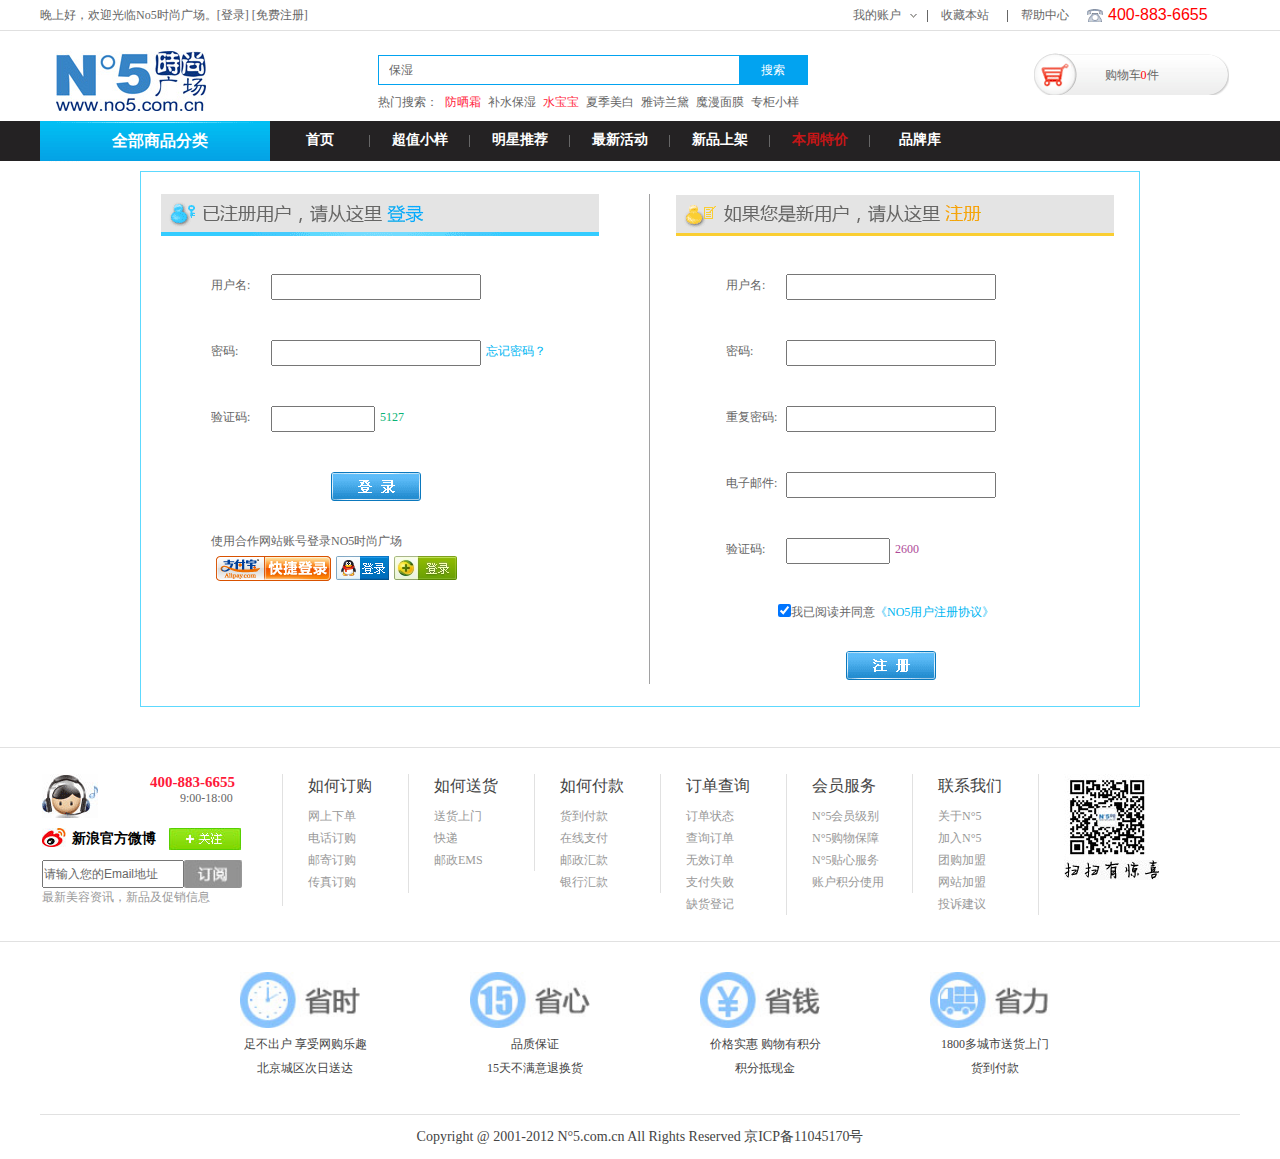
<file: no5/html/login.html>
<!DOCTYPE html>
<html>
	<head>
		<meta charset="UTF-8">
		<title></title>
		<link rel="stylesheet" type="text/css" href="../css/common.css" />
		<link rel="stylesheet" type="text/css" href="../css/diff.css" />
		<script src="../js/jquery-1.11.3.js"></script>
		<script src="../js/StartMove.js"></script>
		<script src="../js/script.js"></script>
		<script src="../js/ajax.js"></script>
		<script src="../js/cookie.js"></script>
	</head>
	<body>
			<!--top最上部开始-->
<div class="top">
    <div class="htop">
        <div class="htleft">
            晚上好，欢迎光临No5时尚广场。<a href="login.html">[登录]</a><a href="reg.html"> [免费注册]</a>
        </div>
        <ul>
            <li id="acc">
                <a href="#">我的账户</a>
                <span></span>
                <div id="acclist">
					<p><a href="#">我的订单</a></p>
					<p><a href="#">我的积分</a></p>
					<p><a href="#">我的优惠券</a></p>
					<p><a href="#">我的收藏</a></p>
				</div>
            </li>
            <img src="../images/shu.jpg" />
            <li><a href="#">收藏本站</a></li>
            <img src="../images/shu.jpg" />
            <li><a href="#">帮助中心</a></li>
            <span class="phone"></span>
            <li class="tel">
                400-883-6655
            </li>
        </ul>
    </div>
</div>
<!--top最上部结束-->
<script>
	var acc=document.getElementById("acc");
	acc.onmouseover=function(){
		var acc=document.getElementById("acc");
		acclist.style.display="block";
		acclist.style.border="1px solid #ccc";
		acclist.style.borderTop="none";
		acc.style.border="1px solid #ccc";
		acc.style.borderTop="none";
		acc.style.borderBottom="1px solid #fff";
					
	}
	acc.onmouseout=function(){
		var acc=document.getElementById("acc");
		acclist.style.display="none";
		acc.style.border="none";			
	}
</script>
<!--logo部分-->
<div class="logo">
	<div class="logoin">
    	<img src="../images/logo.jpg" />
        <div class="search">
        	<div class="sinput"><input type="text" value="保湿" id="txt"/><input type="button" value="搜索" id="btn"/></div>
            <p>热门搜索： <a href="#" id="sa1">防晒霜</a>  <a href="#">补水保湿</a>  <a href="#" id="sa2">水宝宝</a>  <a href="#">夏季美白</a>  <a href="#">雅诗兰黛</a>  <a href="#">魔漫面膜</a>  <a href="#">专柜小样</a></p>
        </div>
        <div id="buy">
        	<div id="buycar"><a href="#">购物车</a><a id="cartnum">0</a><a href="#">件</a></div>
        	<div id="buycon"><p>购物车中还没有商品，赶紧选购吧！</p></div>
        </div>
    </div>
</div>
<!--logo部分结束-->
<script>
	var buy=document.getElementById("buy");
	var buycar=document.getElementById("buycar");
	buy.onmouseover=function(){
		buycar.style.background="url(../images/detail.gif) no-repeat 0 -75px";
		var buycon=document.getElementById("buycon");
		buycon.style.display="block";
		buycon.style.zIndex=1;			
	}
	buy.onmouseout=function(){
		buycar.style.background="url(../images/detail.gif) no-repeat 0 -30px";
		var buycon=document.getElementById("buycon");
		buycon.style.display="none";	
		buycar.style.border="none";		
	}
	
	var str = document.cookie;
	var num=0;
	var arr = str.split("; ");
	for(i=0;i<arr.length;i++){
		arrx = arr[i].split("=");
		var zl = arrx[0];
		var jd = decodeURIComponent(arrx[1]);
		_name = zl.charAt(0);
		bh = zl.substr(1,zl.length-1);
		if(_name =="g"&& parseInt(bh)==bh ){
			var obj = eval("(" + jd + ")");
			num +=obj.num;
		}
	}
	var cartnum=document.getElementById("cartnum");
	cartnum.innerHTML=num;
</script>
<!--nav部分-->
<div class="nav">
	<div class="navCon w1200">
		<div class="navCon-cate fl navCon_on">
			<div class="navCon-cate-title"><a href="#">全部商品分类</a></div>
			<div class="cateMenu hide">
				<ul>
					<li>
						<div class="cate-tag"><strong><a href="#">面部护理</a><span></span></strong>
							<div class="listModel">
								<p><a href="#">洗面奶</a><a href="#">爽肤液</a><a href="#">T区护理</a><a href="#">眼霜</a></p>
								<p><a href="#">面膜精华</a><a href="#">防晒</a><a href="#">乳液</a><a href="#">爽肤水</a></p>
								<p><a href="#">美丽日志</a><a href="#">BB霜</a><a href="#">护手霜</a><a href="#">洗面奶</a></p>
							</div>
						</div>
						<div class="list-item hide">
							<ul class="itemleft">
								<dl>
									<dt>卸妆步骤</dt>
									<dd><a href="#">卸妆油</a><a href="#">卸妆乳</a><a href="#">卸妆霜</a><a href="#">眼唇卸妆</a><a href="#">卸妆水</a><a href="#">卸妆啫喱洁</a><a href="#">洁肤卸妆2合1</a><a href="#">洁面乳</a><a href="#">洁面啫喱</a><a href="#">洁面慕斯</a><a href="#">洁面皂洁</a><a href="#">面粉</a><a href="#">面部去角质</a><a href="#">面贴膜</a><a href="#">水洗面膜</a><a href="#">水洗面膜</a><a href="#">免洗面膜</a><a href="#">撕拉面膜</a><a href="#">面膜粉</a><a href="#">按摩膏</a></dd>
								</dl>
                                <dl>
									<dt>卸妆步骤</dt>
									<dd><a href="#">卸妆油</a><a href="#">卸妆乳</a><a href="#">卸妆霜</a><a href="#">眼唇卸妆</a><a href="#">卸妆水</a><a href="#">卸妆啫喱洁</a><a href="#">洁肤卸妆2合1</a><a href="#">洁面乳</a><a href="#">洁面啫喱</a><a href="#">洁面慕斯</a><a href="#">洁面皂洁</a><a href="#">面粉</a><a href="#">面部去角质</a><a href="#">面贴膜</a><a href="#">水洗面膜</a><a href="#">水洗面膜</a><a href="#">免洗面膜</a><a href="#">撕拉面膜</a><a href="#">面膜粉</a><a href="#">按摩膏</a></dd>
								</dl>
                                <dl>
									<dt>卸妆步骤</dt>
									<dd><a href="#">卸妆油</a><a href="#">卸妆乳</a><a href="#">卸妆霜</a><a href="#">眼唇卸妆</a><a href="#">卸妆水</a><a href="#">卸妆啫喱洁</a><a href="#">洁肤卸妆2合1</a><a href="#">洁面乳</a><a href="#">洁面啫喱</a><a href="#">洁面慕斯</a><a href="#">洁面皂洁</a><a href="#">面粉</a><a href="#">面部去角质</a><a href="#">面贴膜</a><a href="#">水洗面膜</a><a href="#">水洗面膜</a><a href="#">免洗面膜</a><a href="#">撕拉面膜</a><a href="#">面膜粉</a><a href="#">按摩膏</a></dd>
								</dl>
                                <dl>
									<dt>卸妆步骤</dt>
									<dd><a href="#">卸妆油</a><a href="#">卸妆乳</a><a href="#">卸妆霜</a><a href="#">眼唇卸妆</a><a href="#">卸妆水</a><a href="#">卸妆啫喱洁</a><a href="#">洁肤卸妆2合1</a><a href="#">洁面乳</a><a href="#">洁面啫喱</a><a href="#">洁面慕斯</a><a href="#">洁面皂洁</a><a href="#">面粉</a><a href="#">面部去角质</a><a href="#">面贴膜</a><a href="#">水洗面膜</a><a href="#">水洗面膜</a><a href="#">免洗面膜</a><a href="#">撕拉面膜</a><a href="#">面膜粉</a><a href="#">按摩膏</a></dd>
								</dl>
                                <dl>
									<dt>卸妆步骤</dt>
									<dd><a href="#">卸妆油</a><a href="#">卸妆乳</a><a href="#">卸妆霜</a><a href="#">眼唇卸妆</a><a href="#">卸妆水</a><a href="#">卸妆啫喱洁</a><a href="#">洁肤卸妆2合1</a><a href="#">洁面乳</a><a href="#">洁面啫喱</a><a href="#">洁面慕斯</a><a href="#">洁面皂洁</a><a href="#">面粉</a><a href="#">面部去角质</a><a href="#">面贴膜</a><a href="#">水洗面膜</a><a href="#">水洗面膜</a><a href="#">免洗面膜</a><a href="#">撕拉面膜</a><a href="#">面膜粉</a><a href="#">按摩膏</a></dd>
								</dl>
								<div class="fn-clear"></div>
							</ul>
							<ul class="itemright">
								<dl>
									<dt>推荐品牌</dt>
								</dl>
								<div class="news-list">
									<p><a href="#">兰蔻</a><a href="#">雅诗兰黛</a><a href="#">倩碧</a><a href="#">娇韵诗</a><a href="#">迪奥</a><a href="#">碧欧泉</a><a href="#">兰芝</a><a href="#">科颜氏</a><a href="#">freshSK-Ⅱ</a><a href="#">兰蔻</a><a href="#">雅诗兰黛</a><a href="#">倩碧</a><a href="#">娇韵诗</a><a href="#">迪奥</a><a href="#">碧欧泉</a><a href="#">兰芝</a><a href="#">科颜氏</a><a href="#">freshSK-Ⅱ</a><a href="#">兰蔻</a><a href="#">雅诗兰黛</a><a href="#">倩碧</a><a href="#">娇韵诗</a><a href="#">迪奥</a><a href="#">碧欧泉</a><a href="#">兰芝</a><a href="#">科颜氏</a><a href="#">freshSK-Ⅱ</a><a href="#">兰蔻</a></p>
								</div>
								<dl>
									
                                    <img src="../images/d1.jpg">
								</dl>
							</ul>
						</div>
					</li>
					<li>
						<div class="cate-tag"><strong><a href="#">彩妆</a><span></span></strong>
							<div class="listModel">
								<p><a href="#">BB霜</a><a href="#">粉底</a><a href="#">液妆</a><a href="#">前乳</a></p>
								<p><a href="#">隔离</a><a href="#">唇膏</a><a href="#">睫毛膏</a><a href="#">眼线</a></p>
								<p><a href="#">指甲油</a><a href="#">眼线膏</a><a href="#">眼线液</a></p>
							</div>
						</div>
						<div class="list-item hide">
							<ul class="itemleft">
								<dl>
									<dt>卸妆步骤</dt>
									<dd><a href="#">卸妆油</a><a href="#">卸妆乳</a><a href="#">卸妆霜</a><a href="#">眼唇卸妆</a><a href="#">卸妆水</a><a href="#">卸妆啫喱洁</a><a href="#">洁肤卸妆2合1</a><a href="#">洁面乳</a><a href="#">洁面啫喱</a><a href="#">洁面慕斯</a><a href="#">洁面皂洁</a><a href="#">面粉</a><a href="#">面部去角质</a><a href="#">面贴膜</a><a href="#">水洗面膜</a><a href="#">水洗面膜</a><a href="#">免洗面膜</a><a href="#">撕拉面膜</a><a href="#">面膜粉</a><a href="#">按摩膏</a></dd>
								</dl>
                                <dl>
									<dt>卸妆步骤</dt>
									<dd><a href="#">卸妆油</a><a href="#">卸妆乳</a><a href="#">卸妆霜</a><a href="#">眼唇卸妆</a><a href="#">卸妆水</a><a href="#">卸妆啫喱洁</a><a href="#">洁肤卸妆2合1</a><a href="#">洁面乳</a><a href="#">洁面啫喱</a><a href="#">洁面慕斯</a><a href="#">洁面皂洁</a><a href="#">面粉</a><a href="#">面部去角质</a><a href="#">面贴膜</a><a href="#">水洗面膜</a><a href="#">水洗面膜</a><a href="#">免洗面膜</a><a href="#">撕拉面膜</a><a href="#">面膜粉</a><a href="#">按摩膏</a></dd>
								</dl>
                                <dl>
									<dt>卸妆步骤</dt>
									<dd><a href="#">卸妆油</a><a href="#">卸妆乳</a><a href="#">卸妆霜</a><a href="#">眼唇卸妆</a><a href="#">卸妆水</a><a href="#">卸妆啫喱洁</a><a href="#">洁肤卸妆2合1</a><a href="#">洁面乳</a><a href="#">洁面啫喱</a><a href="#">洁面慕斯</a><a href="#">洁面皂洁</a><a href="#">面粉</a><a href="#">面部去角质</a><a href="#">面贴膜</a><a href="#">水洗面膜</a><a href="#">水洗面膜</a><a href="#">免洗面膜</a><a href="#">撕拉面膜</a><a href="#">面膜粉</a><a href="#">按摩膏</a></dd>
								</dl>
                                <dl>
									<dt>卸妆步骤</dt>
									<dd><a href="#">卸妆油</a><a href="#">卸妆乳</a><a href="#">卸妆霜</a><a href="#">眼唇卸妆</a><a href="#">卸妆水</a><a href="#">卸妆啫喱洁</a><a href="#">洁肤卸妆2合1</a><a href="#">洁面乳</a><a href="#">洁面啫喱</a><a href="#">洁面慕斯</a><a href="#">洁面皂洁</a><a href="#">面粉</a><a href="#">面部去角质</a><a href="#">面贴膜</a><a href="#">水洗面膜</a><a href="#">水洗面膜</a><a href="#">免洗面膜</a><a href="#">撕拉面膜</a><a href="#">面膜粉</a><a href="#">按摩膏</a></dd>
								</dl>
								<div class="fn-clear"></div>
							</ul>
							<ul class="itemright">
								<dl>
									<dt>推荐品牌</dt>
								</dl>
								<div class="news-list">
									<p><a href="#">兰蔻</a><a href="#">雅诗兰黛</a><a href="#">倩碧</a><a href="#">娇韵诗</a><a href="#">迪奥</a><a href="#">碧欧泉</a><a href="#">兰芝</a><a href="#">科颜氏</a><a href="#">freshSK-Ⅱ</a><a href="#">兰蔻</a><a href="#">雅诗兰黛</a><a href="#">倩碧</a><a href="#">娇韵诗</a><a href="#">迪奥</a><a href="#">碧欧泉</a><a href="#">兰芝</a><a href="#">科颜氏</a><a href="#">freshSK-Ⅱ</a><a href="#">兰蔻</a><a href="#">雅诗兰黛</a><a href="#">倩碧</a><a href="#">娇韵诗</a><a href="#">迪奥</a><a href="#">碧欧泉</a><a href="#">兰芝</a><a href="#">科颜氏</a><a href="#">freshSK-Ⅱ</a><a href="#">兰蔻</a></p>
								</div>
								<dl>
									
                                    <img src="../images/d2.jpg">
								</dl>
							</ul>
						</div>
					</li>
					<li>
						<div class="cate-tag"><strong><a href="#">香氛</a><span></span></strong>
							<div class="listModel">
								<p><a href="#">女士香水</a><a href="#">男士香水</a><a href="#">香水套装</a></p>
								<p><a href="#">中性香水</a><a href="#">限量版</a><a href="#">沐浴露</a></p>
							</div>
						</div>
						<div class="list-item hide">
							<ul class="itemleft">
								<dl>
									<dt>卸妆步骤</dt>
									<dd><a href="#">卸妆油</a><a href="#">卸妆乳</a><a href="#">卸妆霜</a><a href="#">眼唇卸妆</a><a href="#">卸妆水</a><a href="#">卸妆啫喱洁</a><a href="#">洁肤卸妆2合1</a><a href="#">洁面乳</a><a href="#">洁面啫喱</a><a href="#">洁面慕斯</a><a href="#">洁面皂洁</a><a href="#">面粉</a><a href="#">面部去角质</a><a href="#">面贴膜</a><a href="#">水洗面膜</a><a href="#">水洗面膜</a><a href="#">免洗面膜</a><a href="#">撕拉面膜</a><a href="#">面膜粉</a><a href="#">按摩膏</a></dd>
								</dl>
                                <dl>
									<dt>卸妆步骤</dt>
									<dd><a href="#">卸妆油</a><a href="#">卸妆乳</a><a href="#">卸妆霜</a><a href="#">眼唇卸妆</a><a href="#">卸妆水</a><a href="#">卸妆啫喱洁</a><a href="#">洁肤卸妆2合1</a><a href="#">洁面乳</a><a href="#">洁面啫喱</a><a href="#">洁面慕斯</a><a href="#">洁面皂洁</a><a href="#">面粉</a><a href="#">面部去角质</a><a href="#">面贴膜</a><a href="#">水洗面膜</a><a href="#">水洗面膜</a><a href="#">免洗面膜</a><a href="#">撕拉面膜</a><a href="#">面膜粉</a><a href="#">按摩膏</a></dd>
								</dl>
                                <dl>
									<dt>卸妆步骤</dt>
									<dd><a href="#">卸妆油</a><a href="#">卸妆乳</a><a href="#">卸妆霜</a><a href="#">眼唇卸妆</a><a href="#">卸妆水</a><a href="#">卸妆啫喱洁</a><a href="#">洁肤卸妆2合1</a><a href="#">洁面乳</a><a href="#">洁面啫喱</a><a href="#">洁面慕斯</a><a href="#">洁面皂洁</a><a href="#">面粉</a><a href="#">面部去角质</a><a href="#">面贴膜</a><a href="#">水洗面膜</a><a href="#">水洗面膜</a><a href="#">免洗面膜</a><a href="#">撕拉面膜</a><a href="#">面膜粉</a><a href="#">按摩膏</a></dd>
								</dl>
                                <dl>
									<dt>卸妆步骤</dt>
									<dd><a href="#">卸妆油</a><a href="#">卸妆乳</a><a href="#">卸妆霜</a><a href="#">眼唇卸妆</a><a href="#">卸妆水</a><a href="#">卸妆啫喱洁</a><a href="#">洁肤卸妆2合1</a><a href="#">洁面乳</a><a href="#">洁面啫喱</a><a href="#">洁面慕斯</a><a href="#">洁面皂洁</a><a href="#">面粉</a><a href="#">面部去角质</a><a href="#">面贴膜</a><a href="#">水洗面膜</a><a href="#">水洗面膜</a><a href="#">免洗面膜</a><a href="#">撕拉面膜</a><a href="#">面膜粉</a><a href="#">按摩膏</a></dd>
								</dl>
								<div class="fn-clear"></div>
							</ul>
							<ul class="itemright">
								<dl>
									<dt>推荐品牌</dt>
								</dl>
								<div class="news-list">
									<p><a href="#">兰蔻</a><a href="#">雅诗兰黛</a><a href="#">倩碧</a><a href="#">娇韵诗</a><a href="#">迪奥</a><a href="#">碧欧泉</a><a href="#">兰芝</a><a href="#">科颜氏</a><a href="#">freshSK-Ⅱ</a><a href="#">兰蔻</a><a href="#">雅诗兰黛</a><a href="#">倩碧</a><a href="#">娇韵诗</a><a href="#">迪奥</a><a href="#">碧欧泉</a><a href="#">兰芝</a><a href="#">科颜氏</a><a href="#">freshSK-Ⅱ</a><a href="#">兰蔻</a><a href="#">雅诗兰黛</a><a href="#">倩碧</a><a href="#">娇韵诗</a><a href="#">迪奥</a><a href="#">碧欧泉</a><a href="#">兰芝</a><a href="#">科颜氏</a><a href="#">freshSK-Ⅱ</a><a href="#">兰蔻</a></p>
								</div>
								<dl>
									
                                    <img src="../images/d3.jpg">
								</dl>
							</ul>
						</div>
					</li>
					<li>
                    <li>
						<div class="cate-tag"><strong><a href="#">身体护理</a><span></span></strong>
							<div class="listModel">
								<p><a href="#">美胸霜</a><a href="#">脱毛膏</a><a href="#">瘦身霜</a></p>
								<p><a href="#">身体乳</a><a href="#">沐浴露</a><a href="#">香皂</a></p>
							</div>
						</div>
						<div class="list-item hide">
							<ul class="itemleft">
								<dl>
									<dt>卸妆步骤</dt>
									<dd><a href="#">卸妆油</a><a href="#">卸妆乳</a><a href="#">卸妆霜</a><a href="#">眼唇卸妆</a><a href="#">卸妆水</a><a href="#">卸妆啫喱洁</a><a href="#">洁肤卸妆2合1</a><a href="#">洁面乳</a><a href="#">洁面啫喱</a><a href="#">洁面慕斯</a><a href="#">洁面皂洁</a><a href="#">面粉</a><a href="#">面部去角质</a><a href="#">面贴膜</a><a href="#">水洗面膜</a><a href="#">水洗面膜</a><a href="#">免洗面膜</a><a href="#">撕拉面膜</a><a href="#">面膜粉</a><a href="#">按摩膏</a></dd>
								</dl>
                                <dl>
									<dt>卸妆步骤</dt>
									<dd><a href="#">卸妆油</a><a href="#">卸妆乳</a><a href="#">卸妆霜</a><a href="#">眼唇卸妆</a><a href="#">卸妆水</a><a href="#">卸妆啫喱洁</a><a href="#">洁肤卸妆2合1</a><a href="#">洁面乳</a><a href="#">洁面啫喱</a><a href="#">洁面慕斯</a><a href="#">洁面皂洁</a><a href="#">面粉</a><a href="#">面部去角质</a><a href="#">面贴膜</a><a href="#">水洗面膜</a><a href="#">水洗面膜</a><a href="#">免洗面膜</a><a href="#">撕拉面膜</a><a href="#">面膜粉</a><a href="#">按摩膏</a></dd>
								</dl>
                                <dl>
									<dt>卸妆步骤</dt>
									<dd><a href="#">卸妆油</a><a href="#">卸妆乳</a><a href="#">卸妆霜</a><a href="#">眼唇卸妆</a><a href="#">卸妆水</a><a href="#">卸妆啫喱洁</a><a href="#">洁肤卸妆2合1</a><a href="#">洁面乳</a><a href="#">洁面啫喱</a><a href="#">洁面慕斯</a><a href="#">洁面皂洁</a><a href="#">面粉</a><a href="#">面部去角质</a><a href="#">面贴膜</a><a href="#">水洗面膜</a><a href="#">水洗面膜</a><a href="#">免洗面膜</a><a href="#">撕拉面膜</a><a href="#">面膜粉</a><a href="#">按摩膏</a></dd>
								</dl>
                                <dl>
									<dt>卸妆步骤</dt>
									<dd><a href="#">卸妆油</a><a href="#">卸妆乳</a><a href="#">卸妆霜</a><a href="#">眼唇卸妆</a><a href="#">卸妆水</a><a href="#">卸妆啫喱洁</a><a href="#">洁肤卸妆2合1</a><a href="#">洁面乳</a><a href="#">洁面啫喱</a><a href="#">洁面慕斯</a><a href="#">洁面皂洁</a><a href="#">面粉</a><a href="#">面部去角质</a><a href="#">面贴膜</a><a href="#">水洗面膜</a><a href="#">水洗面膜</a><a href="#">免洗面膜</a><a href="#">撕拉面膜</a><a href="#">面膜粉</a><a href="#">按摩膏</a></dd>
								</dl>
								<div class="fn-clear"></div>
							</ul>
							<ul class="itemright">
								<dl>
									<dt>推荐品牌</dt>
								</dl>
								<div class="news-list">
									<p><a href="#">兰蔻</a><a href="#">雅诗兰黛</a><a href="#">倩碧</a><a href="#">娇韵诗</a><a href="#">迪奥</a><a href="#">碧欧泉</a><a href="#">兰芝</a><a href="#">科颜氏</a><a href="#">freshSK-Ⅱ</a><a href="#">兰蔻</a><a href="#">雅诗兰黛</a><a href="#">倩碧</a><a href="#">娇韵诗</a><a href="#">迪奥</a><a href="#">碧欧泉</a><a href="#">兰芝</a><a href="#">科颜氏</a><a href="#">freshSK-Ⅱ</a><a href="#">兰蔻</a><a href="#">雅诗兰黛</a><a href="#">倩碧</a><a href="#">娇韵诗</a><a href="#">迪奥</a><a href="#">碧欧泉</a><a href="#">兰芝</a><a href="#">科颜氏</a><a href="#">freshSK-Ⅱ</a><a href="#">兰蔻</a></p>
								</div>
								<dl>
									
                                    <img src="../images/d4.jpg">
								</dl>
							</ul>
						</div>
					</li>
                    <li>
						<div class="cate-tag"><strong><a href="#">头发护理</a><span></span></strong>
							<div class="listModel">
								<p><a href="#">染发</a><a href="#">洗发水</a><a href="#">护发素</a></p>
								<p><a href="#">修护</a><a href="#">精华</a><a href="#">防脱发</a></p>
							</div>
						</div>
						<div class="list-item hide">
							<ul class="itemleft">
								<dl>
									<dt>卸妆步骤</dt>
									<dd><a href="#">卸妆油</a><a href="#">卸妆乳</a><a href="#">卸妆霜</a><a href="#">眼唇卸妆</a><a href="#">卸妆水</a><a href="#">卸妆啫喱洁</a><a href="#">洁肤卸妆2合1</a><a href="#">洁面乳</a><a href="#">洁面啫喱</a><a href="#">洁面慕斯</a><a href="#">洁面皂洁</a><a href="#">面粉</a><a href="#">面部去角质</a><a href="#">面贴膜</a><a href="#">水洗面膜</a><a href="#">水洗面膜</a><a href="#">免洗面膜</a><a href="#">撕拉面膜</a><a href="#">面膜粉</a><a href="#">按摩膏</a></dd>
								</dl>
                                <dl>
									<dt>卸妆步骤</dt>
									<dd><a href="#">卸妆油</a><a href="#">卸妆乳</a><a href="#">卸妆霜</a><a href="#">眼唇卸妆</a><a href="#">卸妆水</a><a href="#">卸妆啫喱洁</a><a href="#">洁肤卸妆2合1</a><a href="#">洁面乳</a><a href="#">洁面啫喱</a><a href="#">洁面慕斯</a><a href="#">洁面皂洁</a><a href="#">面粉</a><a href="#">面部去角质</a><a href="#">面贴膜</a><a href="#">水洗面膜</a><a href="#">水洗面膜</a><a href="#">免洗面膜</a><a href="#">撕拉面膜</a><a href="#">面膜粉</a><a href="#">按摩膏</a></dd>
								</dl>
                                <dl>
									<dt>卸妆步骤</dt>
									<dd><a href="#">卸妆油</a><a href="#">卸妆乳</a><a href="#">卸妆霜</a><a href="#">眼唇卸妆</a><a href="#">卸妆水</a><a href="#">卸妆啫喱洁</a><a href="#">洁肤卸妆2合1</a><a href="#">洁面乳</a><a href="#">洁面啫喱</a><a href="#">洁面慕斯</a><a href="#">洁面皂洁</a><a href="#">面粉</a><a href="#">面部去角质</a><a href="#">面贴膜</a><a href="#">水洗面膜</a><a href="#">水洗面膜</a><a href="#">免洗面膜</a><a href="#">撕拉面膜</a><a href="#">面膜粉</a><a href="#">按摩膏</a></dd>
								</dl>
                                <dl>
									<dt>卸妆步骤</dt>
									<dd><a href="#">卸妆油</a><a href="#">卸妆乳</a><a href="#">卸妆霜</a><a href="#">眼唇卸妆</a><a href="#">卸妆水</a><a href="#">卸妆啫喱洁</a><a href="#">洁肤卸妆2合1</a><a href="#">洁面乳</a><a href="#">洁面啫喱</a><a href="#">洁面慕斯</a><a href="#">洁面皂洁</a><a href="#">面粉</a><a href="#">面部去角质</a><a href="#">面贴膜</a><a href="#">水洗面膜</a><a href="#">水洗面膜</a><a href="#">免洗面膜</a><a href="#">撕拉面膜</a><a href="#">面膜粉</a><a href="#">按摩膏</a></dd>
								</dl>
								<div class="fn-clear"></div>
							</ul>
							<ul class="itemright">
								<dl>
									<dt>推荐品牌</dt>
								</dl>
								<div class="news-list">
									<p><a href="#">兰蔻</a><a href="#">雅诗兰黛</a><a href="#">倩碧</a><a href="#">娇韵诗</a><a href="#">迪奥</a><a href="#">碧欧泉</a><a href="#">兰芝</a><a href="#">科颜氏</a><a href="#">freshSK-Ⅱ</a><a href="#">兰蔻</a><a href="#">雅诗兰黛</a><a href="#">倩碧</a><a href="#">娇韵诗</a><a href="#">迪奥</a><a href="#">碧欧泉</a><a href="#">兰芝</a><a href="#">科颜氏</a><a href="#">freshSK-Ⅱ</a><a href="#">兰蔻</a><a href="#">雅诗兰黛</a><a href="#">倩碧</a><a href="#">娇韵诗</a><a href="#">迪奥</a><a href="#">碧欧泉</a><a href="#">兰芝</a><a href="#">科颜氏</a><a href="#">freshSK-Ⅱ</a><a href="#">兰蔻</a></p>
								</div>
								<dl>
									
                                    <img src="../images/d5.jpg">
								</dl>
							</ul>
						</div>
					</li>
					<li>
					<li>
						<div class="cate-tag"><strong><a href="#">男士专区</a><span></span></strong>
							<div class="listModel">
								<p><a href="#">面部护肤</a><a href="#">男士防晒</a><a href="#">剃须护理</a></p>
                                <p><a href="#">洗发护发</a><a href="#">沐浴止汗</a><a href="#">男士精品</a></p>
							</div>
						</div>
						<div class="list-item hide">
							<ul class="itemleft">
								<dl>
									<dt>卸妆步骤</dt>
									<dd><a href="#">卸妆油</a><a href="#">卸妆乳</a><a href="#">卸妆霜</a><a href="#">眼唇卸妆</a><a href="#">卸妆水</a><a href="#">卸妆啫喱洁</a><a href="#">洁肤卸妆2合1</a><a href="#">洁面乳</a><a href="#">洁面啫喱</a><a href="#">洁面慕斯</a><a href="#">洁面皂洁</a><a href="#">面粉</a><a href="#">面部去角质</a><a href="#">面贴膜</a><a href="#">水洗面膜</a><a href="#">水洗面膜</a><a href="#">免洗面膜</a><a href="#">撕拉面膜</a><a href="#">面膜粉</a><a href="#">按摩膏</a></dd>
								</dl>
                                <dl>
									<dt>卸妆步骤</dt>
									<dd><a href="#">卸妆油</a><a href="#">卸妆乳</a><a href="#">卸妆霜</a><a href="#">眼唇卸妆</a><a href="#">卸妆水</a><a href="#">卸妆啫喱洁</a><a href="#">洁肤卸妆2合1</a><a href="#">洁面乳</a><a href="#">洁面啫喱</a><a href="#">洁面慕斯</a><a href="#">洁面皂洁</a><a href="#">面粉</a><a href="#">面部去角质</a><a href="#">面贴膜</a><a href="#">水洗面膜</a><a href="#">水洗面膜</a><a href="#">免洗面膜</a><a href="#">撕拉面膜</a><a href="#">面膜粉</a><a href="#">按摩膏</a></dd>
								</dl>
                                <dl>
									<dt>卸妆步骤</dt>
									<dd><a href="#">卸妆油</a><a href="#">卸妆乳</a><a href="#">卸妆霜</a><a href="#">眼唇卸妆</a><a href="#">卸妆水</a><a href="#">卸妆啫喱洁</a><a href="#">洁肤卸妆2合1</a><a href="#">洁面乳</a><a href="#">洁面啫喱</a><a href="#">洁面慕斯</a><a href="#">洁面皂洁</a><a href="#">面粉</a><a href="#">面部去角质</a><a href="#">面贴膜</a><a href="#">水洗面膜</a><a href="#">水洗面膜</a><a href="#">免洗面膜</a><a href="#">撕拉面膜</a><a href="#">面膜粉</a><a href="#">按摩膏</a></dd>
								</dl>
                                <dl>
									<dt>卸妆步骤</dt>
									<dd><a href="#">卸妆油</a><a href="#">卸妆乳</a><a href="#">卸妆霜</a><a href="#">眼唇卸妆</a><a href="#">卸妆水</a><a href="#">卸妆啫喱洁</a><a href="#">洁肤卸妆2合1</a><a href="#">洁面乳</a><a href="#">洁面啫喱</a><a href="#">洁面慕斯</a><a href="#">洁面皂洁</a><a href="#">面粉</a><a href="#">面部去角质</a><a href="#">面贴膜</a><a href="#">水洗面膜</a><a href="#">水洗面膜</a><a href="#">免洗面膜</a><a href="#">撕拉面膜</a><a href="#">面膜粉</a><a href="#">按摩膏</a></dd>
								</dl>
								<div class="fn-clear"></div>
							</ul>
							<ul class="itemright">
                            	<dl>
									<dt>推荐品牌</dt>
								</dl>
								<div class="news-list">
									<p><a href="#">兰蔻</a><a href="#">雅诗兰黛</a><a href="#">倩碧</a><a href="#">娇韵诗</a><a href="#">迪奥</a><a href="#">碧欧泉</a><a href="#">兰芝</a><a href="#">科颜氏</a><a href="#">freshSK-Ⅱ</a><a href="#">兰蔻</a><a href="#">雅诗兰黛</a><a href="#">倩碧</a><a href="#">娇韵诗</a><a href="#">迪奥</a><a href="#">碧欧泉</a><a href="#">兰芝</a><a href="#">科颜氏</a><a href="#">freshSK-Ⅱ</a><a href="#">兰蔻</a><a href="#">雅诗兰黛</a><a href="#">倩碧</a><a href="#">娇韵诗</a><a href="#">迪奥</a><a href="#">碧欧泉</a><a href="#">兰芝</a><a href="#">科颜氏</a><a href="#">freshSK-Ⅱ</a><a href="#">兰蔻</a></p>
								</div>
								<dl>
									
                                    <img src="../images/d6.jpg">
								</dl>
							</ul>
						</div>
					</li>
				</ul>
			</div>
		</div>
		
		<div class="navCon-menu fl">
			<ul>
        	<li><a href="../index.html"> 首页</a></li>
            <li><a href="goodslist.html"> 超值小样</a></li>
            <li><a href="goodslist.html"> 明星推荐</a></li>
            <li><a href="goodslist.html"> 最新活动</a></li>
            <li><a href="goodslist.html"> 新品上架</a></li>
            <li class="color"><a href="#"> 本周特价</a></li>
            <li class="noborder"><a href="#"> 品牌库</a></li>
        </ul>
		</div>
		
	</div>
</div>
<!--nav部分结束-->
<script>
	$(".cateMenu").mouseleave(function(){
		$(".cateMenu").css("display","none");
	})
</script>

<!--content部分-->
<div class="content">
	<div class="con">
		<div class="box">
			<div class="clogin">
				<div class="cltop"></div>
				<form id="userlogin">
					<div class="lusna">
						<div class="lus">用户名:</div>
						<input type="text" id="lusn" />
						<div class="lts1"></div>
					</div>
					<div class="lpwd">
						<div class="lpw">密码:</div>
						<input type="password" id="lpwd" />
						<a href="#">忘记密码？</a>
						<div class="lts2"></div>
					</div>
					<div class="lyzm">
						<div class="lyanz">验证码:</div>
						<input type="text" id="lyzm" />
						<span id="lyzmspan"></span>
						<div class="lts3"></div>
					</div>
					<div class="loginbutton">
						<input type="button" id="loginbtn" />
					</div>
				</form>
				<div class="clbot">
					<p>使用合作网站账号登录NO5时尚广场</p>
					<div class="pay">
						<a href="#" id="ali"><img src="../images/union_alipay.jpg" /></a>
						<a href="#" id="qq"><img src="../images/union_qq.jpg" /></a>
						<a href="#" id="sll"><img src="../images/union_360.jpg" /></a>
					</div>
				</div>
			</div>
			<div class="creg">
				<div class="crtop"></div>
				<form id="userreg">
					<div class="rusna">
						<div class="rus">用户名:</div>
						<input type="text" id="rusn" />
						<div class="rts1"></div>
					</div>
					<div class="rpwd">
						<div class="rpw">密码:</div>
						<input type="password" id="rpwd" />
						<div class="rts2"></div>
					</div>
					<div class="rqpwd">
						<div class="rqpw">重复密码:</div>
						<input type="password" id="rqpwd" />
						<div class="rts3"></div>
					</div>
					<div class="remail">
						<div class="rem">电子邮件:</div>
						<input type="text" id="remail" />
						<div class="rts4"></div>
					</div>
					<div class="ryzm">
						<div class="ryanz">验证码:</div>
						<input type="text" id="ryzm" />
						<span id="ryzmspan"></span>
						<div class="rts5"></div>
					</div>
					<div class="rallow">
						<input type="checkbox" id="rallowbtn" checked="checked"/>
						<p>我已阅读并同意<a href="#">《NO5用户注册协议》</a></p>
					</div>
					<div class="regbutton">
						<input type="button" id="regbtn" />
					</div>
				</form>
			</div>
		</div>
	</div>
</div>
<!--content部分结束-->
<script>
	$(function(){
		$("#loginbtn").click(function(){
		var flag=true;
		var strUname=$("#lusn").val();
		if( strUname=="" ){
			$(".lts1").html("请您输入用户名！");
			flag=false;
		}
		var strUpass1=$("#lpwd").val();		
		if( strUpass1=="" ){
			$(".lts2").html("请您输入密码！");
			flag=false;
		}
		var stryzm=$("#lyzm").val();
		if(stryzm==""){
			$(".lts3").html("请您输入验证码！");
			flag=false;
		}
		
		if(flag){
			setCookie("uname", strUname);
			setCookie("paswd", strUpass1);
			location.href="../index.html";
		}
		})
		
		$("#regbtn").click(function(){
		var flag=true;
		var strUname=$("#rusn").val();
		if( strUname=="" ){
			$(".rts1").html("用户名的长度应为3～30个字符之间(汉字占两个字符)！");
			flag=false;
		}else{
				if(strUname.length>=3&&strUname.length<=30){
				}else{
					$(".rts1").html("用户名的长度应为3～30个字符之间(汉字占两个字符)！").css("color","#ff0000");
					return false;
				}
		}
		var strUpass1=$("#rpwd").val();
		var strUpass2=$("#rqpwd").val();
		if( strUpass1=="" ){
			$(".rts2").html("密码的长度应该为6～16个字符之间！");
			flag=false;
		}else{
			if(strUpass1.length>=6&&strUpass1.length<=16){
			}else{
				$(".rts2").html("密码的长度应该为6～16个字符之间！").css("color","#ff0000");
				return false;
			}
		}
		if( strUpass1!=strUpass2 ){
			$(".rts3").html("两次输入的密码不一致，请重新输入！");
			flag=false;
		}
		var strEmail=$("#remail").val();
		if( strEmail=="" ){
			$(".rts4").html("请您输入邮件地址！");
			flag=false;
		}
		
		var reg = /^\w+((-\w+)|(\.\w+))*\@[A-Za-z0-9]+((\.|-)[A-Za-z0-9]+)*\.[A-Za-z0-9]+$/;
     	isok= reg.test(strEmail);
     	if(!isok){
     		$(".rts4").html("您输入的邮箱不正确！").css("color","#ff0000");
			flag=false;
     	}
		
		var stryzm=$("#ryzm").val();
		if(stryzm==""){
			$(".rts5").html("请您输入验证码！");
			flag=false;
		}
		if(flag){
			$.get("../js/login.json", function(str){
				var arr=str.login;
				for(var i=0;i<arr.length;i++){
					if(strUname!=arr[i].username){
						setCookie("uname", strUname);
						setCookie("paswd", strUpass1);
						location.href="../index.html";
					}else{
						$(".rts1").html("对不起，用户名已被注册，请您重新输入！");
						return false;
					}
				}
			});
		}
	});
	$("#rusn").focus (function(){
		$(".rts1").html("3-30位,由汉字、字母、数字、点、减号、下划线以及@组成");
		$(".rts1").css("color","#666");	
	})
	$("#rpwd").focus (function(){
		$(".rts2").html("6-16位，建议使用字母、数字、特殊字符组合");
		$(".rts2").css("color","#666");		
	})
	$("#rusn").blur(function(){
		var strUname=$("#rusn").val();
		if( strUname=="" ){
			$(".rts1").html("用户名的长度应为3～30个字符之间(汉字占两个字符)！");
			$(".rts1").css("color","#ff0000");	
		}
	});
	$("#rpwd").blur(function(){
		var strUpass1=$("#rpwd").val();		
		if( strUpass1=="" ){
			$(".rts2").html("请您输入密码！");
			$(".rts2").css("color","#ff0000");	
		}
	});
		function getStyle(){
		var r=parseInt(Math.random()*255);
		var g=parseInt(Math.random()*255);
		var b=parseInt(Math.random()*255);
		
		return "rgb("+r+","+g+","+b+")";
		}
		function fn(n){
		var str="";	
		var i=0;
		while(i<n){
			var num=Math.random()*123;
			var num=parseInt(num);
			if(num>=48&&num<=57){
				str+=String.fromCharCode(num);
				i++;
			}
		}
		return str;
		}
		var arr1=getStyle();
		var arr2=getStyle();
		$("#ryzmspan").html(fn(4)).css("color",arr1);
		$("#lyzmspan").html(fn(4)).css("color",arr2);
	})
</script>


<!--bottom部分-->
<div class="bottom">
	<div class="bot">
		<div class="bleft">
			<div class="tel">
				<p id="ptel">400-883-6655</p>
				<p id="ptime">9:00-18:00</p>
			</div>
			<p class="weibo">
				<span>新浪官方微博</span>
				<a href="#"><img src="../images/guanzhu.jpg" /></a>
			</p>
			<p class="ding">
				<input type="text" value="请输入您的Email地址" />
				<a href="#"><img src="../images/ding.jpg" /></a>
			</p>
			<p class="ptxt">最新美容资讯，新品及促销信息</p>
		</div>
		<dl>
			<dt><a href="#">如何订购</a></dt>
			<dd><a href="#">网上下单</a></dd>
			<dd><a href="#">电话订购</a></dd>
			<dd><a href="#">邮寄订购</a></dd>
			<dd><a href="#">传真订购</a></dd>
		</dl><dl>
			<dt><a href="#">如何送货</a></dt>
			<dd><a href="#">送货上门</a></dd>
			<dd><a href="#">快递</a></dd>
			<dd><a href="#">邮政EMS</a></dd>
		</dl>
		<dl>
			<dt><a href="#">如何付款</a></dt>
			<dd><a href="#">货到付款</a></dd>
			<dd><a href="#">在线支付</a></dd>
			<dd><a href="#">邮政汇款</a></dd>
			<dd><a href="#">银行汇款</a></dd>
		</dl>
		<dl>
			<dt><a href="#">订单查询</a></dt>
			<dd><a href="#">订单状态</a></dd>
			<dd><a href="#">查询订单</a></dd>
			<dd><a href="#">无效订单</a></dd>
			<dd><a href="#">支付失败</a></dd>
			<dd><a href="#">缺货登记</a></dd>
		</dl>
		<dl>
			<dt><a href="#">会员服务</a></dt>
			<dd><a href="#">N°5会员级别</a></dd>
			<dd><a href="#">N°5购物保障</a></dd>
			<dd><a href="#">N°5贴心服务</a></dd>
			<dd><a href="#">账户积分使用</a></dd>
		</dl>
		<dl>
			<dt><a href="#">联系我们</a></dt>
			<dd><a href="#">关于N°5</a></dd>
			<dd><a href="#">加入N°5</a></dd>
			<dd><a href="#">团购加盟</a></dd>
			<dd><a href="#">网站加盟</a></dd>
			<dd><a href="#">投诉建议</a></dd>
		</dl>
		<dl class="dllast">
			<dt><img src="../images/2wm.jpg" /></dt>
			<dd><img src="../images/ss.jpg" /></dd>
		</dl>
	</div>
</div>
<!--bottom部分结束-->

<!--foot部分-->
<div class="foot">
	<div class="footer">
		<dl>
			<dt><img src="../images/f_04.jpg" /></dt>
			<dd>足不出户 享受网购乐趣</dd>
			<dd>北京城区次日送达</dd>
		</dl>
		<dl>
			<dt><img src="../images/f_05.jpg" /></dt>
			<dd>品质保证</dd>
			<dd>15天不满意退换货</dd>
		</dl>
		<dl>
			<dt><img src="../images/f_06.jpg" /></dt>
			<dd>价格实惠 购物有积分</dd>
			<dd>积分抵现金</dd>
		</dl>
		<dl>
			<dt><img src="../images/f_07.jpg" /></dt>
			<dd>1800多城市送货上门</dd>
			<dd>货到付款</dd>
		</dl>
	</div>
	<div class="copyright">Copyright @ 2001-2012 N°5.com.cn All Rights Reserved 京ICP备11045170号</div>
</div>
	</body>
</html>
</file>
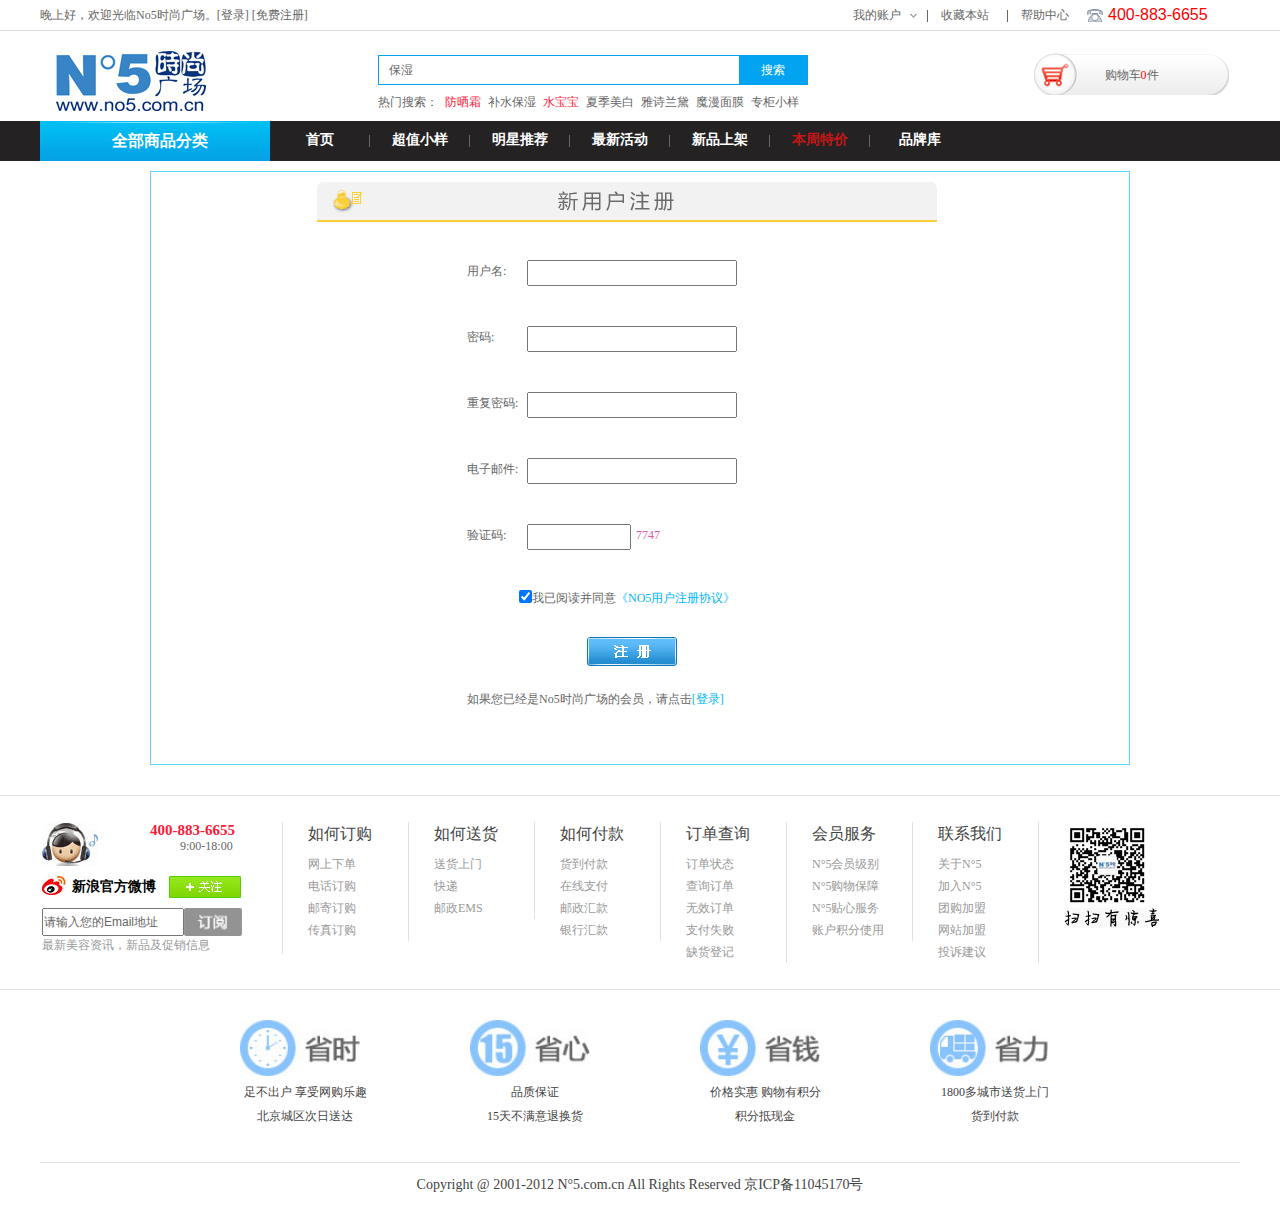
<file: no5/html/reg.html>
<!DOCTYPE html>
<html>
	<head>
		<meta charset="UTF-8">
		<title></title>
		<link rel="stylesheet" type="text/css" href="../css/common.css" />
		<link rel="stylesheet" type="text/css" href="../css/diff.css" />
		<script src="../js/jquery-1.11.3.js"></script>
		<script src="../js/StartMove.js"></script>
		<script src="../js/script.js"></script>
		<script src="../js/ajax.js"></script>
		<script src="../js/cookie.js"></script>
	</head>
	<body>
			<!--top最上部开始-->
<div class="top">
    <div class="htop">
        <div class="htleft">
            晚上好，欢迎光临No5时尚广场。<a href="#">[登录]</a><a href="#"> [免费注册]</a>
        </div>
        <ul>
            <li id="acc">
                <a href="#">我的账户</a>
                <span></span>
                <div id="acclist">
					<p><a href="#">我的订单</a></p>
					<p><a href="#">我的积分</a></p>
					<p><a href="#">我的优惠券</a></p>
					<p><a href="#">我的收藏</a></p>
				</div>
            </li>
            <img src="../images/shu.jpg" />
            <li><a href="#">收藏本站</a></li>
            <img src="../images/shu.jpg" />
            <li><a href="#">帮助中心</a></li>
            <span class="phone"></span>
            <li class="tel">
                400-883-6655
            </li>
        </ul>
    </div>
</div>
<!--top最上部结束-->
<script>
	var acc=document.getElementById("acc");
	acc.onmouseover=function(){
		var acc=document.getElementById("acc");
		acclist.style.display="block";
		acclist.style.border="1px solid #ccc";
		acclist.style.borderTop="none";
		acc.style.border="1px solid #ccc";
		acc.style.borderTop="none";
		acc.style.borderBottom="1px solid #fff";
					
	}
	acc.onmouseout=function(){
		var acc=document.getElementById("acc");
		acclist.style.display="none";
		acc.style.border="none";			
	}
</script>
<!--logo部分-->
<div class="logo">
	<div class="logoin">
    	<img src="../images/logo.jpg" />
        <div class="search">
        	<div class="sinput"><input type="text" value="保湿" id="txt"/><input type="button" value="搜索" id="btn"/></div>
            <p>热门搜索： <a href="#" id="sa1">防晒霜</a>  <a href="#">补水保湿</a>  <a href="#" id="sa2">水宝宝</a>  <a href="#">夏季美白</a>  <a href="#">雅诗兰黛</a>  <a href="#">魔漫面膜</a>  <a href="#">专柜小样</a></p>
        </div>
        <div id="buy">
        	<div id="buycar"><a href="#">购物车</a><a id="cartnum">0</a><a href="#">件</a></div>
        	<div id="buycon"><p>购物车中还没有商品，赶紧选购吧！</p></div>
        </div>
    </div>
</div>
<!--logo部分结束-->
<script>
	var buy=document.getElementById("buy");
	var buycar=document.getElementById("buycar");
	buy.onmouseover=function(){
		buycar.style.background="url(../images/detail.gif) no-repeat 0 -75px";
		var buycon=document.getElementById("buycon");
		buycon.style.display="block";
		buycon.style.zIndex=1;			
	}
	buy.onmouseout=function(){
		buycar.style.background="url(../images/detail.gif) no-repeat 0 -30px";
		var buycon=document.getElementById("buycon");
		buycon.style.display="none";	
		buycar.style.border="none";		
	}
	
	var str = document.cookie;
	var num=0;
	var arr = str.split("; ");
	for(i=0;i<arr.length;i++){
		arrx = arr[i].split("=");
		var zl = arrx[0];
		var jd = decodeURIComponent(arrx[1]);
		_name = zl.charAt(0);
		bh = zl.substr(1,zl.length-1);
		if(_name =="g"&& parseInt(bh)==bh ){
			var obj = eval("(" + jd + ")");
			num +=obj.num;
		}
	}
	var cartnum=document.getElementById("cartnum");
	cartnum.innerHTML=num;
</script>
<!--nav部分-->
<div class="nav">
	<div class="navCon w1200">
		<div class="navCon-cate fl navCon_on">
			<div class="navCon-cate-title"><a href="#">全部商品分类</a></div>
			<div class="cateMenu hide">
				<ul>
					<li>
						<div class="cate-tag"><strong><a href="#">面部护理</a><span></span></strong>
							<div class="listModel">
								<p><a href="#">洗面奶</a><a href="#">爽肤液</a><a href="#">T区护理</a><a href="#">眼霜</a></p>
								<p><a href="#">面膜精华</a><a href="#">防晒</a><a href="#">乳液</a><a href="#">爽肤水</a></p>
								<p><a href="#">美丽日志</a><a href="#">BB霜</a><a href="#">护手霜</a><a href="#">洗面奶</a></p>
							</div>
						</div>
						<div class="list-item hide">
							<ul class="itemleft">
								<dl>
									<dt>卸妆步骤</dt>
									<dd><a href="#">卸妆油</a><a href="#">卸妆乳</a><a href="#">卸妆霜</a><a href="#">眼唇卸妆</a><a href="#">卸妆水</a><a href="#">卸妆啫喱洁</a><a href="#">洁肤卸妆2合1</a><a href="#">洁面乳</a><a href="#">洁面啫喱</a><a href="#">洁面慕斯</a><a href="#">洁面皂洁</a><a href="#">面粉</a><a href="#">面部去角质</a><a href="#">面贴膜</a><a href="#">水洗面膜</a><a href="#">水洗面膜</a><a href="#">免洗面膜</a><a href="#">撕拉面膜</a><a href="#">面膜粉</a><a href="#">按摩膏</a></dd>
								</dl>
                                <dl>
									<dt>卸妆步骤</dt>
									<dd><a href="#">卸妆油</a><a href="#">卸妆乳</a><a href="#">卸妆霜</a><a href="#">眼唇卸妆</a><a href="#">卸妆水</a><a href="#">卸妆啫喱洁</a><a href="#">洁肤卸妆2合1</a><a href="#">洁面乳</a><a href="#">洁面啫喱</a><a href="#">洁面慕斯</a><a href="#">洁面皂洁</a><a href="#">面粉</a><a href="#">面部去角质</a><a href="#">面贴膜</a><a href="#">水洗面膜</a><a href="#">水洗面膜</a><a href="#">免洗面膜</a><a href="#">撕拉面膜</a><a href="#">面膜粉</a><a href="#">按摩膏</a></dd>
								</dl>
                                <dl>
									<dt>卸妆步骤</dt>
									<dd><a href="#">卸妆油</a><a href="#">卸妆乳</a><a href="#">卸妆霜</a><a href="#">眼唇卸妆</a><a href="#">卸妆水</a><a href="#">卸妆啫喱洁</a><a href="#">洁肤卸妆2合1</a><a href="#">洁面乳</a><a href="#">洁面啫喱</a><a href="#">洁面慕斯</a><a href="#">洁面皂洁</a><a href="#">面粉</a><a href="#">面部去角质</a><a href="#">面贴膜</a><a href="#">水洗面膜</a><a href="#">水洗面膜</a><a href="#">免洗面膜</a><a href="#">撕拉面膜</a><a href="#">面膜粉</a><a href="#">按摩膏</a></dd>
								</dl>
                                <dl>
									<dt>卸妆步骤</dt>
									<dd><a href="#">卸妆油</a><a href="#">卸妆乳</a><a href="#">卸妆霜</a><a href="#">眼唇卸妆</a><a href="#">卸妆水</a><a href="#">卸妆啫喱洁</a><a href="#">洁肤卸妆2合1</a><a href="#">洁面乳</a><a href="#">洁面啫喱</a><a href="#">洁面慕斯</a><a href="#">洁面皂洁</a><a href="#">面粉</a><a href="#">面部去角质</a><a href="#">面贴膜</a><a href="#">水洗面膜</a><a href="#">水洗面膜</a><a href="#">免洗面膜</a><a href="#">撕拉面膜</a><a href="#">面膜粉</a><a href="#">按摩膏</a></dd>
								</dl>
                                <dl>
									<dt>卸妆步骤</dt>
									<dd><a href="#">卸妆油</a><a href="#">卸妆乳</a><a href="#">卸妆霜</a><a href="#">眼唇卸妆</a><a href="#">卸妆水</a><a href="#">卸妆啫喱洁</a><a href="#">洁肤卸妆2合1</a><a href="#">洁面乳</a><a href="#">洁面啫喱</a><a href="#">洁面慕斯</a><a href="#">洁面皂洁</a><a href="#">面粉</a><a href="#">面部去角质</a><a href="#">面贴膜</a><a href="#">水洗面膜</a><a href="#">水洗面膜</a><a href="#">免洗面膜</a><a href="#">撕拉面膜</a><a href="#">面膜粉</a><a href="#">按摩膏</a></dd>
								</dl>
								<div class="fn-clear"></div>
							</ul>
							<ul class="itemright">
								<dl>
									<dt>推荐品牌</dt>
								</dl>
								<div class="news-list">
									<p><a href="#">兰蔻</a><a href="#">雅诗兰黛</a><a href="#">倩碧</a><a href="#">娇韵诗</a><a href="#">迪奥</a><a href="#">碧欧泉</a><a href="#">兰芝</a><a href="#">科颜氏</a><a href="#">freshSK-Ⅱ</a><a href="#">兰蔻</a><a href="#">雅诗兰黛</a><a href="#">倩碧</a><a href="#">娇韵诗</a><a href="#">迪奥</a><a href="#">碧欧泉</a><a href="#">兰芝</a><a href="#">科颜氏</a><a href="#">freshSK-Ⅱ</a><a href="#">兰蔻</a><a href="#">雅诗兰黛</a><a href="#">倩碧</a><a href="#">娇韵诗</a><a href="#">迪奥</a><a href="#">碧欧泉</a><a href="#">兰芝</a><a href="#">科颜氏</a><a href="#">freshSK-Ⅱ</a><a href="#">兰蔻</a></p>
								</div>
								<dl>
									
                                    <img src="../images/d1.jpg">
								</dl>
							</ul>
						</div>
					</li>
					<li>
						<div class="cate-tag"><strong><a href="#">彩妆</a><span></span></strong>
							<div class="listModel">
								<p><a href="#">BB霜</a><a href="#">粉底</a><a href="#">液妆</a><a href="#">前乳</a></p>
								<p><a href="#">隔离</a><a href="#">唇膏</a><a href="#">睫毛膏</a><a href="#">眼线</a></p>
								<p><a href="#">指甲油</a><a href="#">眼线膏</a><a href="#">眼线液</a></p>
							</div>
						</div>
						<div class="list-item hide">
							<ul class="itemleft">
								<dl>
									<dt>卸妆步骤</dt>
									<dd><a href="#">卸妆油</a><a href="#">卸妆乳</a><a href="#">卸妆霜</a><a href="#">眼唇卸妆</a><a href="#">卸妆水</a><a href="#">卸妆啫喱洁</a><a href="#">洁肤卸妆2合1</a><a href="#">洁面乳</a><a href="#">洁面啫喱</a><a href="#">洁面慕斯</a><a href="#">洁面皂洁</a><a href="#">面粉</a><a href="#">面部去角质</a><a href="#">面贴膜</a><a href="#">水洗面膜</a><a href="#">水洗面膜</a><a href="#">免洗面膜</a><a href="#">撕拉面膜</a><a href="#">面膜粉</a><a href="#">按摩膏</a></dd>
								</dl>
                                <dl>
									<dt>卸妆步骤</dt>
									<dd><a href="#">卸妆油</a><a href="#">卸妆乳</a><a href="#">卸妆霜</a><a href="#">眼唇卸妆</a><a href="#">卸妆水</a><a href="#">卸妆啫喱洁</a><a href="#">洁肤卸妆2合1</a><a href="#">洁面乳</a><a href="#">洁面啫喱</a><a href="#">洁面慕斯</a><a href="#">洁面皂洁</a><a href="#">面粉</a><a href="#">面部去角质</a><a href="#">面贴膜</a><a href="#">水洗面膜</a><a href="#">水洗面膜</a><a href="#">免洗面膜</a><a href="#">撕拉面膜</a><a href="#">面膜粉</a><a href="#">按摩膏</a></dd>
								</dl>
                                <dl>
									<dt>卸妆步骤</dt>
									<dd><a href="#">卸妆油</a><a href="#">卸妆乳</a><a href="#">卸妆霜</a><a href="#">眼唇卸妆</a><a href="#">卸妆水</a><a href="#">卸妆啫喱洁</a><a href="#">洁肤卸妆2合1</a><a href="#">洁面乳</a><a href="#">洁面啫喱</a><a href="#">洁面慕斯</a><a href="#">洁面皂洁</a><a href="#">面粉</a><a href="#">面部去角质</a><a href="#">面贴膜</a><a href="#">水洗面膜</a><a href="#">水洗面膜</a><a href="#">免洗面膜</a><a href="#">撕拉面膜</a><a href="#">面膜粉</a><a href="#">按摩膏</a></dd>
								</dl>
                                <dl>
									<dt>卸妆步骤</dt>
									<dd><a href="#">卸妆油</a><a href="#">卸妆乳</a><a href="#">卸妆霜</a><a href="#">眼唇卸妆</a><a href="#">卸妆水</a><a href="#">卸妆啫喱洁</a><a href="#">洁肤卸妆2合1</a><a href="#">洁面乳</a><a href="#">洁面啫喱</a><a href="#">洁面慕斯</a><a href="#">洁面皂洁</a><a href="#">面粉</a><a href="#">面部去角质</a><a href="#">面贴膜</a><a href="#">水洗面膜</a><a href="#">水洗面膜</a><a href="#">免洗面膜</a><a href="#">撕拉面膜</a><a href="#">面膜粉</a><a href="#">按摩膏</a></dd>
								</dl>
								<div class="fn-clear"></div>
							</ul>
							<ul class="itemright">
								<dl>
									<dt>推荐品牌</dt>
								</dl>
								<div class="news-list">
									<p><a href="#">兰蔻</a><a href="#">雅诗兰黛</a><a href="#">倩碧</a><a href="#">娇韵诗</a><a href="#">迪奥</a><a href="#">碧欧泉</a><a href="#">兰芝</a><a href="#">科颜氏</a><a href="#">freshSK-Ⅱ</a><a href="#">兰蔻</a><a href="#">雅诗兰黛</a><a href="#">倩碧</a><a href="#">娇韵诗</a><a href="#">迪奥</a><a href="#">碧欧泉</a><a href="#">兰芝</a><a href="#">科颜氏</a><a href="#">freshSK-Ⅱ</a><a href="#">兰蔻</a><a href="#">雅诗兰黛</a><a href="#">倩碧</a><a href="#">娇韵诗</a><a href="#">迪奥</a><a href="#">碧欧泉</a><a href="#">兰芝</a><a href="#">科颜氏</a><a href="#">freshSK-Ⅱ</a><a href="#">兰蔻</a></p>
								</div>
								<dl>
									
                                    <img src="../images/d2.jpg">
								</dl>
							</ul>
						</div>
					</li>
					<li>
						<div class="cate-tag"><strong><a href="#">香氛</a><span></span></strong>
							<div class="listModel">
								<p><a href="#">女士香水</a><a href="#">男士香水</a><a href="#">香水套装</a></p>
								<p><a href="#">中性香水</a><a href="#">限量版</a><a href="#">沐浴露</a></p>
							</div>
						</div>
						<div class="list-item hide">
							<ul class="itemleft">
								<dl>
									<dt>卸妆步骤</dt>
									<dd><a href="#">卸妆油</a><a href="#">卸妆乳</a><a href="#">卸妆霜</a><a href="#">眼唇卸妆</a><a href="#">卸妆水</a><a href="#">卸妆啫喱洁</a><a href="#">洁肤卸妆2合1</a><a href="#">洁面乳</a><a href="#">洁面啫喱</a><a href="#">洁面慕斯</a><a href="#">洁面皂洁</a><a href="#">面粉</a><a href="#">面部去角质</a><a href="#">面贴膜</a><a href="#">水洗面膜</a><a href="#">水洗面膜</a><a href="#">免洗面膜</a><a href="#">撕拉面膜</a><a href="#">面膜粉</a><a href="#">按摩膏</a></dd>
								</dl>
                                <dl>
									<dt>卸妆步骤</dt>
									<dd><a href="#">卸妆油</a><a href="#">卸妆乳</a><a href="#">卸妆霜</a><a href="#">眼唇卸妆</a><a href="#">卸妆水</a><a href="#">卸妆啫喱洁</a><a href="#">洁肤卸妆2合1</a><a href="#">洁面乳</a><a href="#">洁面啫喱</a><a href="#">洁面慕斯</a><a href="#">洁面皂洁</a><a href="#">面粉</a><a href="#">面部去角质</a><a href="#">面贴膜</a><a href="#">水洗面膜</a><a href="#">水洗面膜</a><a href="#">免洗面膜</a><a href="#">撕拉面膜</a><a href="#">面膜粉</a><a href="#">按摩膏</a></dd>
								</dl>
                                <dl>
									<dt>卸妆步骤</dt>
									<dd><a href="#">卸妆油</a><a href="#">卸妆乳</a><a href="#">卸妆霜</a><a href="#">眼唇卸妆</a><a href="#">卸妆水</a><a href="#">卸妆啫喱洁</a><a href="#">洁肤卸妆2合1</a><a href="#">洁面乳</a><a href="#">洁面啫喱</a><a href="#">洁面慕斯</a><a href="#">洁面皂洁</a><a href="#">面粉</a><a href="#">面部去角质</a><a href="#">面贴膜</a><a href="#">水洗面膜</a><a href="#">水洗面膜</a><a href="#">免洗面膜</a><a href="#">撕拉面膜</a><a href="#">面膜粉</a><a href="#">按摩膏</a></dd>
								</dl>
                                <dl>
									<dt>卸妆步骤</dt>
									<dd><a href="#">卸妆油</a><a href="#">卸妆乳</a><a href="#">卸妆霜</a><a href="#">眼唇卸妆</a><a href="#">卸妆水</a><a href="#">卸妆啫喱洁</a><a href="#">洁肤卸妆2合1</a><a href="#">洁面乳</a><a href="#">洁面啫喱</a><a href="#">洁面慕斯</a><a href="#">洁面皂洁</a><a href="#">面粉</a><a href="#">面部去角质</a><a href="#">面贴膜</a><a href="#">水洗面膜</a><a href="#">水洗面膜</a><a href="#">免洗面膜</a><a href="#">撕拉面膜</a><a href="#">面膜粉</a><a href="#">按摩膏</a></dd>
								</dl>
								<div class="fn-clear"></div>
							</ul>
							<ul class="itemright">
								<dl>
									<dt>推荐品牌</dt>
								</dl>
								<div class="news-list">
									<p><a href="#">兰蔻</a><a href="#">雅诗兰黛</a><a href="#">倩碧</a><a href="#">娇韵诗</a><a href="#">迪奥</a><a href="#">碧欧泉</a><a href="#">兰芝</a><a href="#">科颜氏</a><a href="#">freshSK-Ⅱ</a><a href="#">兰蔻</a><a href="#">雅诗兰黛</a><a href="#">倩碧</a><a href="#">娇韵诗</a><a href="#">迪奥</a><a href="#">碧欧泉</a><a href="#">兰芝</a><a href="#">科颜氏</a><a href="#">freshSK-Ⅱ</a><a href="#">兰蔻</a><a href="#">雅诗兰黛</a><a href="#">倩碧</a><a href="#">娇韵诗</a><a href="#">迪奥</a><a href="#">碧欧泉</a><a href="#">兰芝</a><a href="#">科颜氏</a><a href="#">freshSK-Ⅱ</a><a href="#">兰蔻</a></p>
								</div>
								<dl>
									
                                    <img src="../images/d3.jpg">
								</dl>
							</ul>
						</div>
					</li>
					<li>
                    <li>
						<div class="cate-tag"><strong><a href="#">身体护理</a><span></span></strong>
							<div class="listModel">
								<p><a href="#">美胸霜</a><a href="#">脱毛膏</a><a href="#">瘦身霜</a></p>
								<p><a href="#">身体乳</a><a href="#">沐浴露</a><a href="#">香皂</a></p>
							</div>
						</div>
						<div class="list-item hide">
							<ul class="itemleft">
								<dl>
									<dt>卸妆步骤</dt>
									<dd><a href="#">卸妆油</a><a href="#">卸妆乳</a><a href="#">卸妆霜</a><a href="#">眼唇卸妆</a><a href="#">卸妆水</a><a href="#">卸妆啫喱洁</a><a href="#">洁肤卸妆2合1</a><a href="#">洁面乳</a><a href="#">洁面啫喱</a><a href="#">洁面慕斯</a><a href="#">洁面皂洁</a><a href="#">面粉</a><a href="#">面部去角质</a><a href="#">面贴膜</a><a href="#">水洗面膜</a><a href="#">水洗面膜</a><a href="#">免洗面膜</a><a href="#">撕拉面膜</a><a href="#">面膜粉</a><a href="#">按摩膏</a></dd>
								</dl>
                                <dl>
									<dt>卸妆步骤</dt>
									<dd><a href="#">卸妆油</a><a href="#">卸妆乳</a><a href="#">卸妆霜</a><a href="#">眼唇卸妆</a><a href="#">卸妆水</a><a href="#">卸妆啫喱洁</a><a href="#">洁肤卸妆2合1</a><a href="#">洁面乳</a><a href="#">洁面啫喱</a><a href="#">洁面慕斯</a><a href="#">洁面皂洁</a><a href="#">面粉</a><a href="#">面部去角质</a><a href="#">面贴膜</a><a href="#">水洗面膜</a><a href="#">水洗面膜</a><a href="#">免洗面膜</a><a href="#">撕拉面膜</a><a href="#">面膜粉</a><a href="#">按摩膏</a></dd>
								</dl>
                                <dl>
									<dt>卸妆步骤</dt>
									<dd><a href="#">卸妆油</a><a href="#">卸妆乳</a><a href="#">卸妆霜</a><a href="#">眼唇卸妆</a><a href="#">卸妆水</a><a href="#">卸妆啫喱洁</a><a href="#">洁肤卸妆2合1</a><a href="#">洁面乳</a><a href="#">洁面啫喱</a><a href="#">洁面慕斯</a><a href="#">洁面皂洁</a><a href="#">面粉</a><a href="#">面部去角质</a><a href="#">面贴膜</a><a href="#">水洗面膜</a><a href="#">水洗面膜</a><a href="#">免洗面膜</a><a href="#">撕拉面膜</a><a href="#">面膜粉</a><a href="#">按摩膏</a></dd>
								</dl>
                                <dl>
									<dt>卸妆步骤</dt>
									<dd><a href="#">卸妆油</a><a href="#">卸妆乳</a><a href="#">卸妆霜</a><a href="#">眼唇卸妆</a><a href="#">卸妆水</a><a href="#">卸妆啫喱洁</a><a href="#">洁肤卸妆2合1</a><a href="#">洁面乳</a><a href="#">洁面啫喱</a><a href="#">洁面慕斯</a><a href="#">洁面皂洁</a><a href="#">面粉</a><a href="#">面部去角质</a><a href="#">面贴膜</a><a href="#">水洗面膜</a><a href="#">水洗面膜</a><a href="#">免洗面膜</a><a href="#">撕拉面膜</a><a href="#">面膜粉</a><a href="#">按摩膏</a></dd>
								</dl>
								<div class="fn-clear"></div>
							</ul>
							<ul class="itemright">
								<dl>
									<dt>推荐品牌</dt>
								</dl>
								<div class="news-list">
									<p><a href="#">兰蔻</a><a href="#">雅诗兰黛</a><a href="#">倩碧</a><a href="#">娇韵诗</a><a href="#">迪奥</a><a href="#">碧欧泉</a><a href="#">兰芝</a><a href="#">科颜氏</a><a href="#">freshSK-Ⅱ</a><a href="#">兰蔻</a><a href="#">雅诗兰黛</a><a href="#">倩碧</a><a href="#">娇韵诗</a><a href="#">迪奥</a><a href="#">碧欧泉</a><a href="#">兰芝</a><a href="#">科颜氏</a><a href="#">freshSK-Ⅱ</a><a href="#">兰蔻</a><a href="#">雅诗兰黛</a><a href="#">倩碧</a><a href="#">娇韵诗</a><a href="#">迪奥</a><a href="#">碧欧泉</a><a href="#">兰芝</a><a href="#">科颜氏</a><a href="#">freshSK-Ⅱ</a><a href="#">兰蔻</a></p>
								</div>
								<dl>
									
                                    <img src="../images/d4.jpg">
								</dl>
							</ul>
						</div>
					</li>
                    <li>
						<div class="cate-tag"><strong><a href="#">头发护理</a><span></span></strong>
							<div class="listModel">
								<p><a href="#">染发</a><a href="#">洗发水</a><a href="#">护发素</a></p>
								<p><a href="#">修护</a><a href="#">精华</a><a href="#">防脱发</a></p>
							</div>
						</div>
						<div class="list-item hide">
							<ul class="itemleft">
								<dl>
									<dt>卸妆步骤</dt>
									<dd><a href="#">卸妆油</a><a href="#">卸妆乳</a><a href="#">卸妆霜</a><a href="#">眼唇卸妆</a><a href="#">卸妆水</a><a href="#">卸妆啫喱洁</a><a href="#">洁肤卸妆2合1</a><a href="#">洁面乳</a><a href="#">洁面啫喱</a><a href="#">洁面慕斯</a><a href="#">洁面皂洁</a><a href="#">面粉</a><a href="#">面部去角质</a><a href="#">面贴膜</a><a href="#">水洗面膜</a><a href="#">水洗面膜</a><a href="#">免洗面膜</a><a href="#">撕拉面膜</a><a href="#">面膜粉</a><a href="#">按摩膏</a></dd>
								</dl>
                                <dl>
									<dt>卸妆步骤</dt>
									<dd><a href="#">卸妆油</a><a href="#">卸妆乳</a><a href="#">卸妆霜</a><a href="#">眼唇卸妆</a><a href="#">卸妆水</a><a href="#">卸妆啫喱洁</a><a href="#">洁肤卸妆2合1</a><a href="#">洁面乳</a><a href="#">洁面啫喱</a><a href="#">洁面慕斯</a><a href="#">洁面皂洁</a><a href="#">面粉</a><a href="#">面部去角质</a><a href="#">面贴膜</a><a href="#">水洗面膜</a><a href="#">水洗面膜</a><a href="#">免洗面膜</a><a href="#">撕拉面膜</a><a href="#">面膜粉</a><a href="#">按摩膏</a></dd>
								</dl>
                                <dl>
									<dt>卸妆步骤</dt>
									<dd><a href="#">卸妆油</a><a href="#">卸妆乳</a><a href="#">卸妆霜</a><a href="#">眼唇卸妆</a><a href="#">卸妆水</a><a href="#">卸妆啫喱洁</a><a href="#">洁肤卸妆2合1</a><a href="#">洁面乳</a><a href="#">洁面啫喱</a><a href="#">洁面慕斯</a><a href="#">洁面皂洁</a><a href="#">面粉</a><a href="#">面部去角质</a><a href="#">面贴膜</a><a href="#">水洗面膜</a><a href="#">水洗面膜</a><a href="#">免洗面膜</a><a href="#">撕拉面膜</a><a href="#">面膜粉</a><a href="#">按摩膏</a></dd>
								</dl>
                                <dl>
									<dt>卸妆步骤</dt>
									<dd><a href="#">卸妆油</a><a href="#">卸妆乳</a><a href="#">卸妆霜</a><a href="#">眼唇卸妆</a><a href="#">卸妆水</a><a href="#">卸妆啫喱洁</a><a href="#">洁肤卸妆2合1</a><a href="#">洁面乳</a><a href="#">洁面啫喱</a><a href="#">洁面慕斯</a><a href="#">洁面皂洁</a><a href="#">面粉</a><a href="#">面部去角质</a><a href="#">面贴膜</a><a href="#">水洗面膜</a><a href="#">水洗面膜</a><a href="#">免洗面膜</a><a href="#">撕拉面膜</a><a href="#">面膜粉</a><a href="#">按摩膏</a></dd>
								</dl>
								<div class="fn-clear"></div>
							</ul>
							<ul class="itemright">
								<dl>
									<dt>推荐品牌</dt>
								</dl>
								<div class="news-list">
									<p><a href="#">兰蔻</a><a href="#">雅诗兰黛</a><a href="#">倩碧</a><a href="#">娇韵诗</a><a href="#">迪奥</a><a href="#">碧欧泉</a><a href="#">兰芝</a><a href="#">科颜氏</a><a href="#">freshSK-Ⅱ</a><a href="#">兰蔻</a><a href="#">雅诗兰黛</a><a href="#">倩碧</a><a href="#">娇韵诗</a><a href="#">迪奥</a><a href="#">碧欧泉</a><a href="#">兰芝</a><a href="#">科颜氏</a><a href="#">freshSK-Ⅱ</a><a href="#">兰蔻</a><a href="#">雅诗兰黛</a><a href="#">倩碧</a><a href="#">娇韵诗</a><a href="#">迪奥</a><a href="#">碧欧泉</a><a href="#">兰芝</a><a href="#">科颜氏</a><a href="#">freshSK-Ⅱ</a><a href="#">兰蔻</a></p>
								</div>
								<dl>
									
                                    <img src="../images/d5.jpg">
								</dl>
							</ul>
						</div>
					</li>
					<li>
					<li>
						<div class="cate-tag"><strong><a href="#">男士专区</a><span></span></strong>
							<div class="listModel">
								<p><a href="#">面部护肤</a><a href="#">男士防晒</a><a href="#">剃须护理</a></p>
                                <p><a href="#">洗发护发</a><a href="#">沐浴止汗</a><a href="#">男士精品</a></p>
							</div>
						</div>
						<div class="list-item hide">
							<ul class="itemleft">
								<dl>
									<dt>卸妆步骤</dt>
									<dd><a href="#">卸妆油</a><a href="#">卸妆乳</a><a href="#">卸妆霜</a><a href="#">眼唇卸妆</a><a href="#">卸妆水</a><a href="#">卸妆啫喱洁</a><a href="#">洁肤卸妆2合1</a><a href="#">洁面乳</a><a href="#">洁面啫喱</a><a href="#">洁面慕斯</a><a href="#">洁面皂洁</a><a href="#">面粉</a><a href="#">面部去角质</a><a href="#">面贴膜</a><a href="#">水洗面膜</a><a href="#">水洗面膜</a><a href="#">免洗面膜</a><a href="#">撕拉面膜</a><a href="#">面膜粉</a><a href="#">按摩膏</a></dd>
								</dl>
                                <dl>
									<dt>卸妆步骤</dt>
									<dd><a href="#">卸妆油</a><a href="#">卸妆乳</a><a href="#">卸妆霜</a><a href="#">眼唇卸妆</a><a href="#">卸妆水</a><a href="#">卸妆啫喱洁</a><a href="#">洁肤卸妆2合1</a><a href="#">洁面乳</a><a href="#">洁面啫喱</a><a href="#">洁面慕斯</a><a href="#">洁面皂洁</a><a href="#">面粉</a><a href="#">面部去角质</a><a href="#">面贴膜</a><a href="#">水洗面膜</a><a href="#">水洗面膜</a><a href="#">免洗面膜</a><a href="#">撕拉面膜</a><a href="#">面膜粉</a><a href="#">按摩膏</a></dd>
								</dl>
                                <dl>
									<dt>卸妆步骤</dt>
									<dd><a href="#">卸妆油</a><a href="#">卸妆乳</a><a href="#">卸妆霜</a><a href="#">眼唇卸妆</a><a href="#">卸妆水</a><a href="#">卸妆啫喱洁</a><a href="#">洁肤卸妆2合1</a><a href="#">洁面乳</a><a href="#">洁面啫喱</a><a href="#">洁面慕斯</a><a href="#">洁面皂洁</a><a href="#">面粉</a><a href="#">面部去角质</a><a href="#">面贴膜</a><a href="#">水洗面膜</a><a href="#">水洗面膜</a><a href="#">免洗面膜</a><a href="#">撕拉面膜</a><a href="#">面膜粉</a><a href="#">按摩膏</a></dd>
								</dl>
                                <dl>
									<dt>卸妆步骤</dt>
									<dd><a href="#">卸妆油</a><a href="#">卸妆乳</a><a href="#">卸妆霜</a><a href="#">眼唇卸妆</a><a href="#">卸妆水</a><a href="#">卸妆啫喱洁</a><a href="#">洁肤卸妆2合1</a><a href="#">洁面乳</a><a href="#">洁面啫喱</a><a href="#">洁面慕斯</a><a href="#">洁面皂洁</a><a href="#">面粉</a><a href="#">面部去角质</a><a href="#">面贴膜</a><a href="#">水洗面膜</a><a href="#">水洗面膜</a><a href="#">免洗面膜</a><a href="#">撕拉面膜</a><a href="#">面膜粉</a><a href="#">按摩膏</a></dd>
								</dl>
								<div class="fn-clear"></div>
							</ul>
							<ul class="itemright">
                            	<dl>
									<dt>推荐品牌</dt>
								</dl>
								<div class="news-list">
									<p><a href="#">兰蔻</a><a href="#">雅诗兰黛</a><a href="#">倩碧</a><a href="#">娇韵诗</a><a href="#">迪奥</a><a href="#">碧欧泉</a><a href="#">兰芝</a><a href="#">科颜氏</a><a href="#">freshSK-Ⅱ</a><a href="#">兰蔻</a><a href="#">雅诗兰黛</a><a href="#">倩碧</a><a href="#">娇韵诗</a><a href="#">迪奥</a><a href="#">碧欧泉</a><a href="#">兰芝</a><a href="#">科颜氏</a><a href="#">freshSK-Ⅱ</a><a href="#">兰蔻</a><a href="#">雅诗兰黛</a><a href="#">倩碧</a><a href="#">娇韵诗</a><a href="#">迪奥</a><a href="#">碧欧泉</a><a href="#">兰芝</a><a href="#">科颜氏</a><a href="#">freshSK-Ⅱ</a><a href="#">兰蔻</a></p>
								</div>
								<dl>
									
                                    <img src="../images/d6.jpg">
								</dl>
							</ul>
						</div>
					</li>
				</ul>
			</div>
		</div>
		
		<div class="navCon-menu fl">
			<ul>
        	<li><a href="../index.html"> 首页</a></li>
            <li><a href="#"> 超值小样</a></li>
            <li><a href="#"> 明星推荐</a></li>
            <li><a href="#"> 最新活动</a></li>
            <li><a href="#"> 新品上架</a></li>
            <li class="color"><a href="#"> 本周特价</a></li>
            <li class="noborder"><a href="#"> 品牌库</a></li>
        </ul>
		</div>
		
	</div>
</div>
<!--nav部分结束-->
<script>
	$(".cateMenu").mouseleave(function(){
		$(".cateMenu").css("display","none");
	})
</script>

<!--content部分-->
<div class="content">
	<div class="conreg">
		<div class="box">
			<div class="creg">
				<div class="crtop"></div>
				<form id="userreg">
					<div class="usna">
						<div class="us">用户名:</div>
						<input type="text" id="usn" />
						<div class="ts1"></div>
					</div>
					<div class="pwd">
						<div class="pw">密码:</div>
						<input type="password" id="pwd" />
						<div class="ts2"></div>
					</div>
					<div class="qpwd">
						<div class="qpw">重复密码:</div>
						<input type="password" id="qpwd" />
						<div class="ts3"></div>
					</div>
					<div class="email">
						<div class="em">电子邮件:</div>
						<input type="text" id="email" />
						<div class="ts4"></div>
					</div>
					<div class="yzm">
						<div class="yanz">验证码:</div>
						<input type="text" id="yzm" />
						<span id="yzmspan">1111111111</span>
						<div class="ts5"></div>
					</div>
					<div class="allow">
						<input type="checkbox" id="allowbtn" checked="checked"/>
						<p>我已阅读并同意<a href="#">《NO5用户注册协议》</a></p>
					</div>
					<div class="regbutton">
						<input type="button" id="regbtn" />
					</div>
					<div class="had">
						<p>如果您已经是No5时尚广场的会员，请点击<a href="login.html">[登录]</a></p>
					</div>
				</form>
			</div>
		</div>
	</div>
</div>
<!--content部分结束-->
<script>
	$(function(){
		
		$("#regbtn").click(function(){
		var flag=true;
		var strUname=$("#usn").val();
		if( strUname=="" ){
			$(".ts1").html("用户名的长度应为3～30个字符之间(汉字占两个字符)！").css("color","#ff0000");
			flag=false;
		}else{
				if(strUname.length>=3&&strUname.length<=30){
				}else{
					$(".ts1").html("用户名的长度应为3～30个字符之间(汉字占两个字符)！").css("color","#ff0000");
					return false;
				}
		}
		var strUpass1=$("#pwd").val();
		var strUpass2=$("#qpwd").val();
		if( strUpass1=="" ){
			$(".ts2").html("密码的长度应该为6～16个字符之间！").css("color","#ff0000");
			flag=false;
		}else{
			if(strUpass1.length>=6&&strUpass1.length<=16){
			}else{
				$(".ts2").html("密码的长度应该为6～16个字符之间！").css("color","#ff0000");
				return false;
			}
		}
		
		if( strUpass2!=strUpass1){
			$(".ts3").html("两次输入的密码不一致，请重新输入！").css("color","#ff0000");
			flag=false;
		}
		var strEmail=$("#email").val();
		if( strEmail=="" ){
			$(".ts4").html("请您输入邮件地址！").css("color","#ff0000");
			flag=false;
		}
		var reg = /^\w+\@\w+(\.\w+)+$/;
     	isok= reg.test(strEmail);
     	if(!isok){
     		$(".ts4").html("您输入的邮箱不正确！").css("color","#ff0000");
			flag=false;
     	}
		var stryzm=$("#yzm").val();
		var stryzmspan=$("#yzmspan").val();	
		if(stryzm==""){
			$(".ts5").html("请您输入验证码！").css("color","#ff0000");
			flag=false;
		}
		
		if(flag){
			$.get("../js/login.json", function(str){
				var arr=str.login;
				for(var i=0;i<arr.length;i++){
					if(strUname!=arr[i].username){
						setCookie("uname", strUname);
						setCookie("paswd", strUpass1);
						location.href="../index.html";
					}else{
						$(".ts1").html("对不起，用户名已被注册，请您重新输入！");
						return false;
					}
				}
			});
		}
	});
	$("#usn").focus (function(){
		$(".ts1").html("3-30位,由汉字、字母、数字、点、减号、下划线或@组成");
		$(".ts1").css("color","#666");	
	})
	$("#pwd").focus (function(){
		$(".ts2").html("6-16位，建议使用字母、数字、特殊字符组合");
		$(".ts2").css("color","#666");		
	})
	$("#usn").blur(function(){
		var strUname=$("#usn").val();
		if( strUname=="" ){
			$(".ts1").html("用户名的长度应为3～30个字符之间(汉字占两个字符)！");
			$(".ts1").css("color","#ff0000");	
		}
	});
	$("#pwd").blur(function(){
		var strUpass1=$("#pwd").val();		
		if( strUpass1=="" ){
			$(".ts2").html("请您输入密码！");
			$(".ts2").css("color","#ff0000");	
		}
	});
		function getStyle(){
		var r=parseInt(Math.random()*255);
		var g=parseInt(Math.random()*255);
		var b=parseInt(Math.random()*255);
		
		return "rgb("+r+","+g+","+b+")";
		}
		function fn(){
		var str="";	
		var i=0;
		var n=4;
		while(i<n){
			var num=Math.random()*123;
			var num=parseInt(num);
			if(num>=48&&num<=57){
				str+=String.fromCharCode(num);
				i++;
			}
		}
		return str;
		}
		var arr=getStyle();
		$("#yzmspan").html(fn()).css("color",arr);
	})
</script>


<!--bottom部分-->
<div class="bottom">
	<div class="bot">
		<div class="bleft">
			<div class="tel">
				<p id="ptel">400-883-6655</p>
				<p id="ptime">9:00-18:00</p>
			</div>
			<p class="weibo">
				<span>新浪官方微博</span>
				<a href="#"><img src="../images/guanzhu.jpg" /></a>
			</p>
			<p class="ding">
				<input type="text" value="请输入您的Email地址" />
				<a href="#"><img src="../images/ding.jpg" /></a>
			</p>
			<p class="ptxt">最新美容资讯，新品及促销信息</p>
		</div>
		<dl>
			<dt><a href="#">如何订购</a></dt>
			<dd><a href="#">网上下单</a></dd>
			<dd><a href="#">电话订购</a></dd>
			<dd><a href="#">邮寄订购</a></dd>
			<dd><a href="#">传真订购</a></dd>
		</dl><dl>
			<dt><a href="#">如何送货</a></dt>
			<dd><a href="#">送货上门</a></dd>
			<dd><a href="#">快递</a></dd>
			<dd><a href="#">邮政EMS</a></dd>
		</dl>
		<dl>
			<dt><a href="#">如何付款</a></dt>
			<dd><a href="#">货到付款</a></dd>
			<dd><a href="#">在线支付</a></dd>
			<dd><a href="#">邮政汇款</a></dd>
			<dd><a href="#">银行汇款</a></dd>
		</dl>
		<dl>
			<dt><a href="#">订单查询</a></dt>
			<dd><a href="#">订单状态</a></dd>
			<dd><a href="#">查询订单</a></dd>
			<dd><a href="#">无效订单</a></dd>
			<dd><a href="#">支付失败</a></dd>
			<dd><a href="#">缺货登记</a></dd>
		</dl>
		<dl>
			<dt><a href="#">会员服务</a></dt>
			<dd><a href="#">N°5会员级别</a></dd>
			<dd><a href="#">N°5购物保障</a></dd>
			<dd><a href="#">N°5贴心服务</a></dd>
			<dd><a href="#">账户积分使用</a></dd>
		</dl>
		<dl>
			<dt><a href="#">联系我们</a></dt>
			<dd><a href="#">关于N°5</a></dd>
			<dd><a href="#">加入N°5</a></dd>
			<dd><a href="#">团购加盟</a></dd>
			<dd><a href="#">网站加盟</a></dd>
			<dd><a href="#">投诉建议</a></dd>
		</dl>
		<dl class="dllast">
			<dt><img src="../images/2wm.jpg" /></dt>
			<dd><img src="../images/ss.jpg" /></dd>
		</dl>
	</div>
</div>
<!--bottom部分结束-->

<!--foot部分-->
<div class="foot">
	<div class="footer">
		<dl>
			<dt><img src="../images/f_04.jpg" /></dt>
			<dd>足不出户 享受网购乐趣</dd>
			<dd>北京城区次日送达</dd>
		</dl>
		<dl>
			<dt><img src="../images/f_05.jpg" /></dt>
			<dd>品质保证</dd>
			<dd>15天不满意退换货</dd>
		</dl>
		<dl>
			<dt><img src="../images/f_06.jpg" /></dt>
			<dd>价格实惠 购物有积分</dd>
			<dd>积分抵现金</dd>
		</dl>
		<dl>
			<dt><img src="../images/f_07.jpg" /></dt>
			<dd>1800多城市送货上门</dd>
			<dd>货到付款</dd>
		</dl>
	</div>
	<div class="copyright">Copyright @ 2001-2012 N°5.com.cn All Rights Reserved 京ICP备11045170号</div>
</div>
	</body>
</html>
</file>
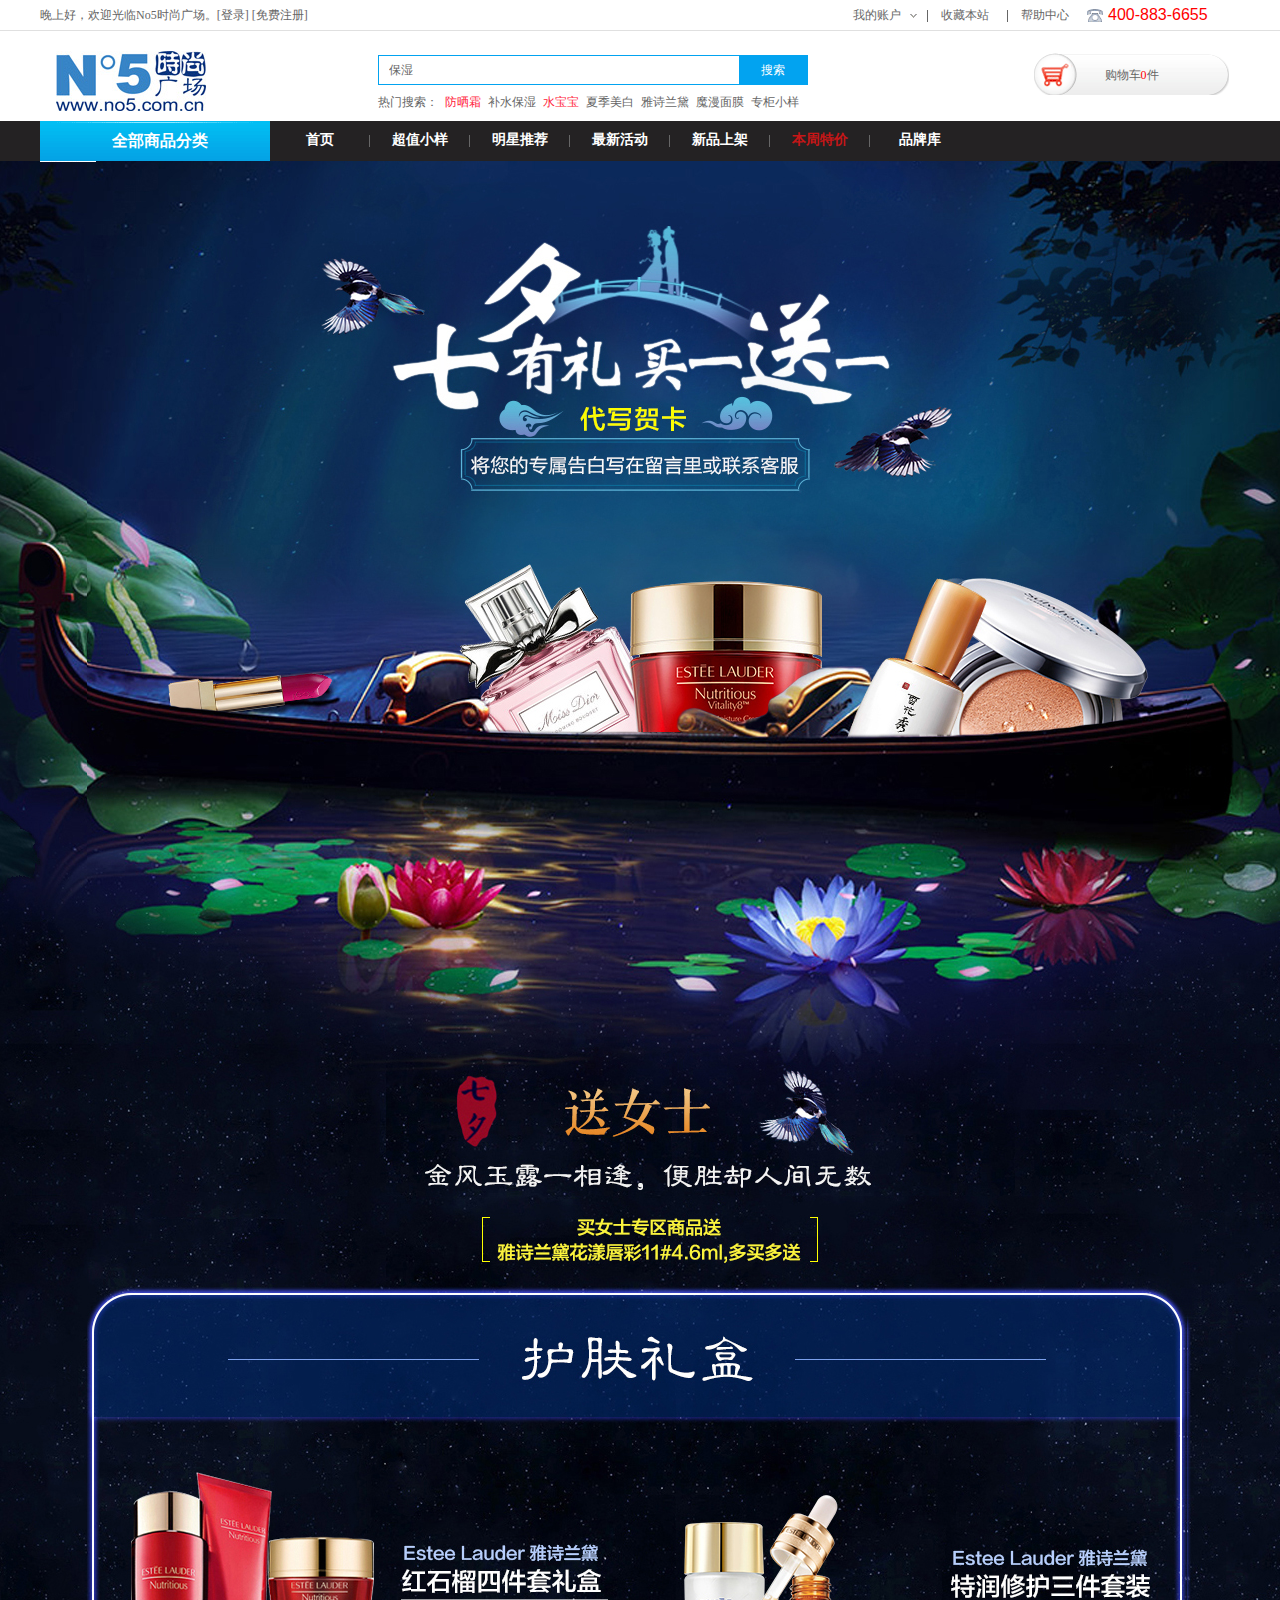
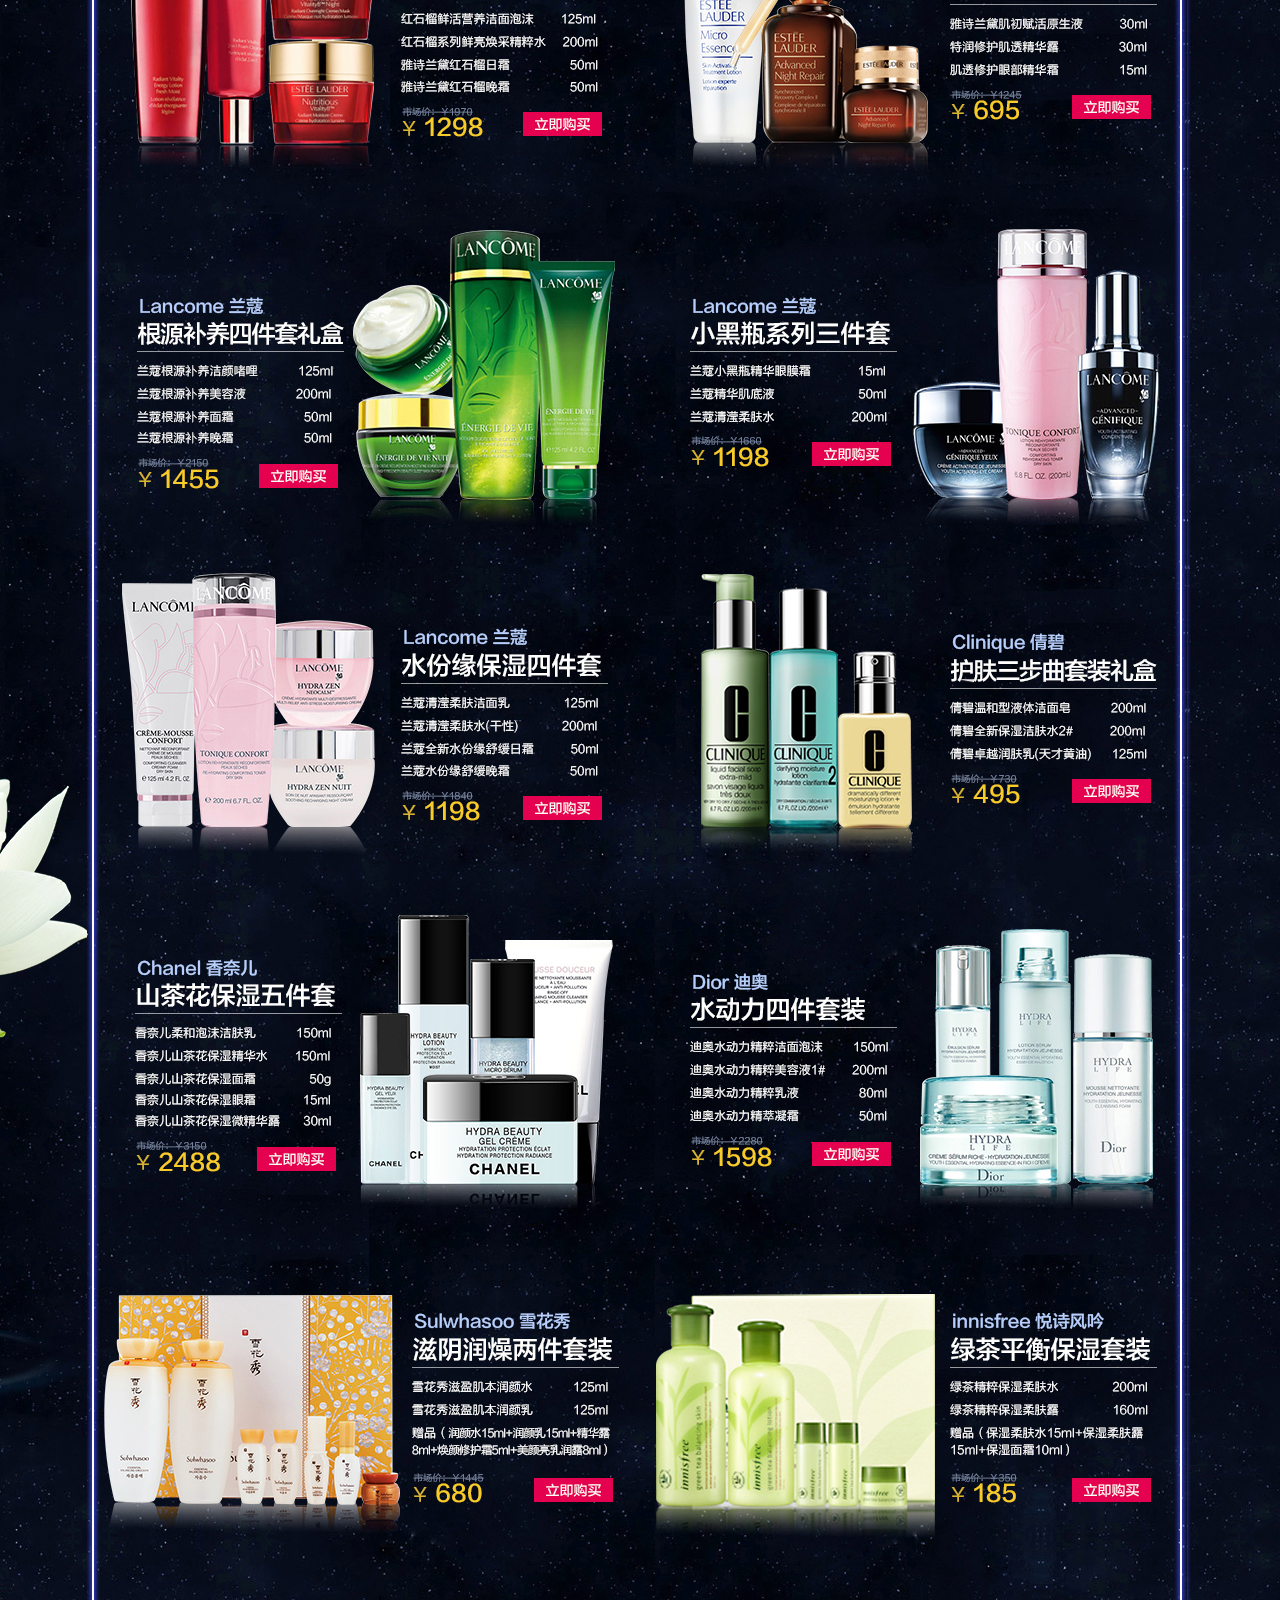
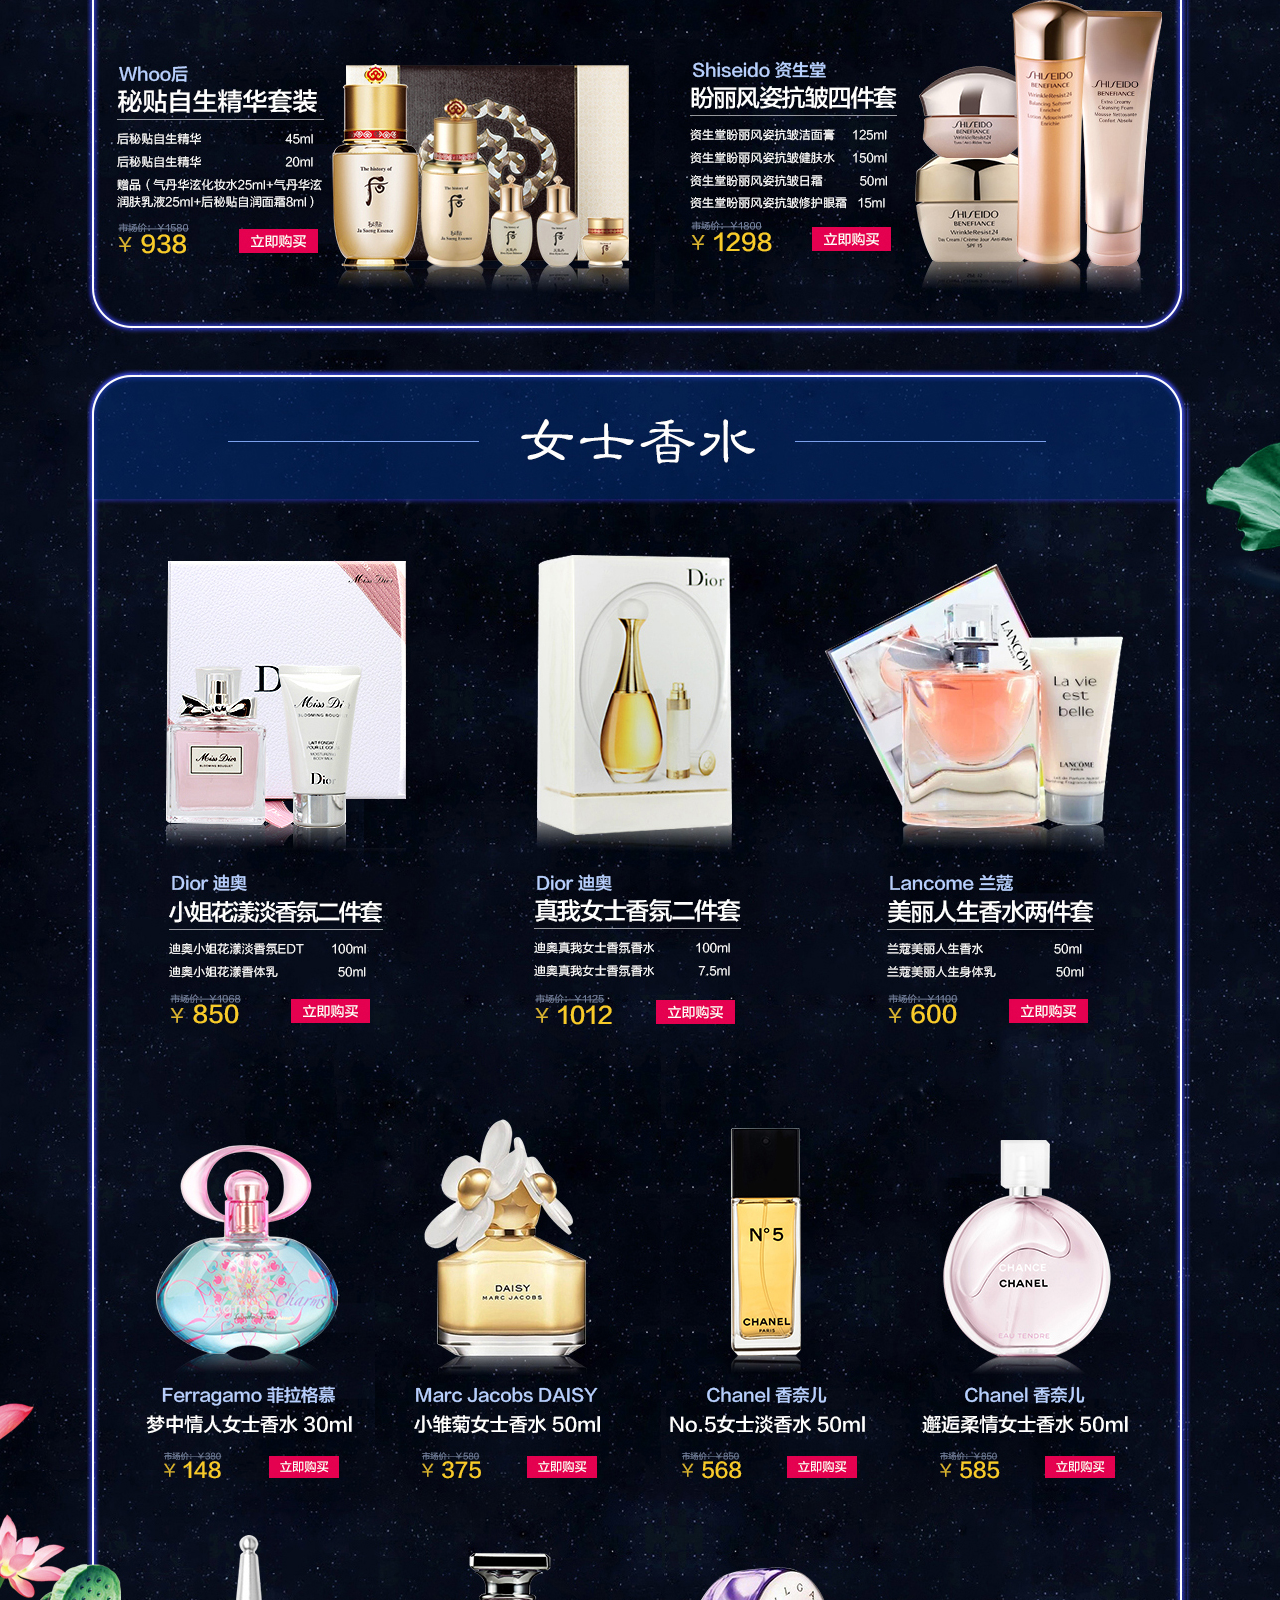
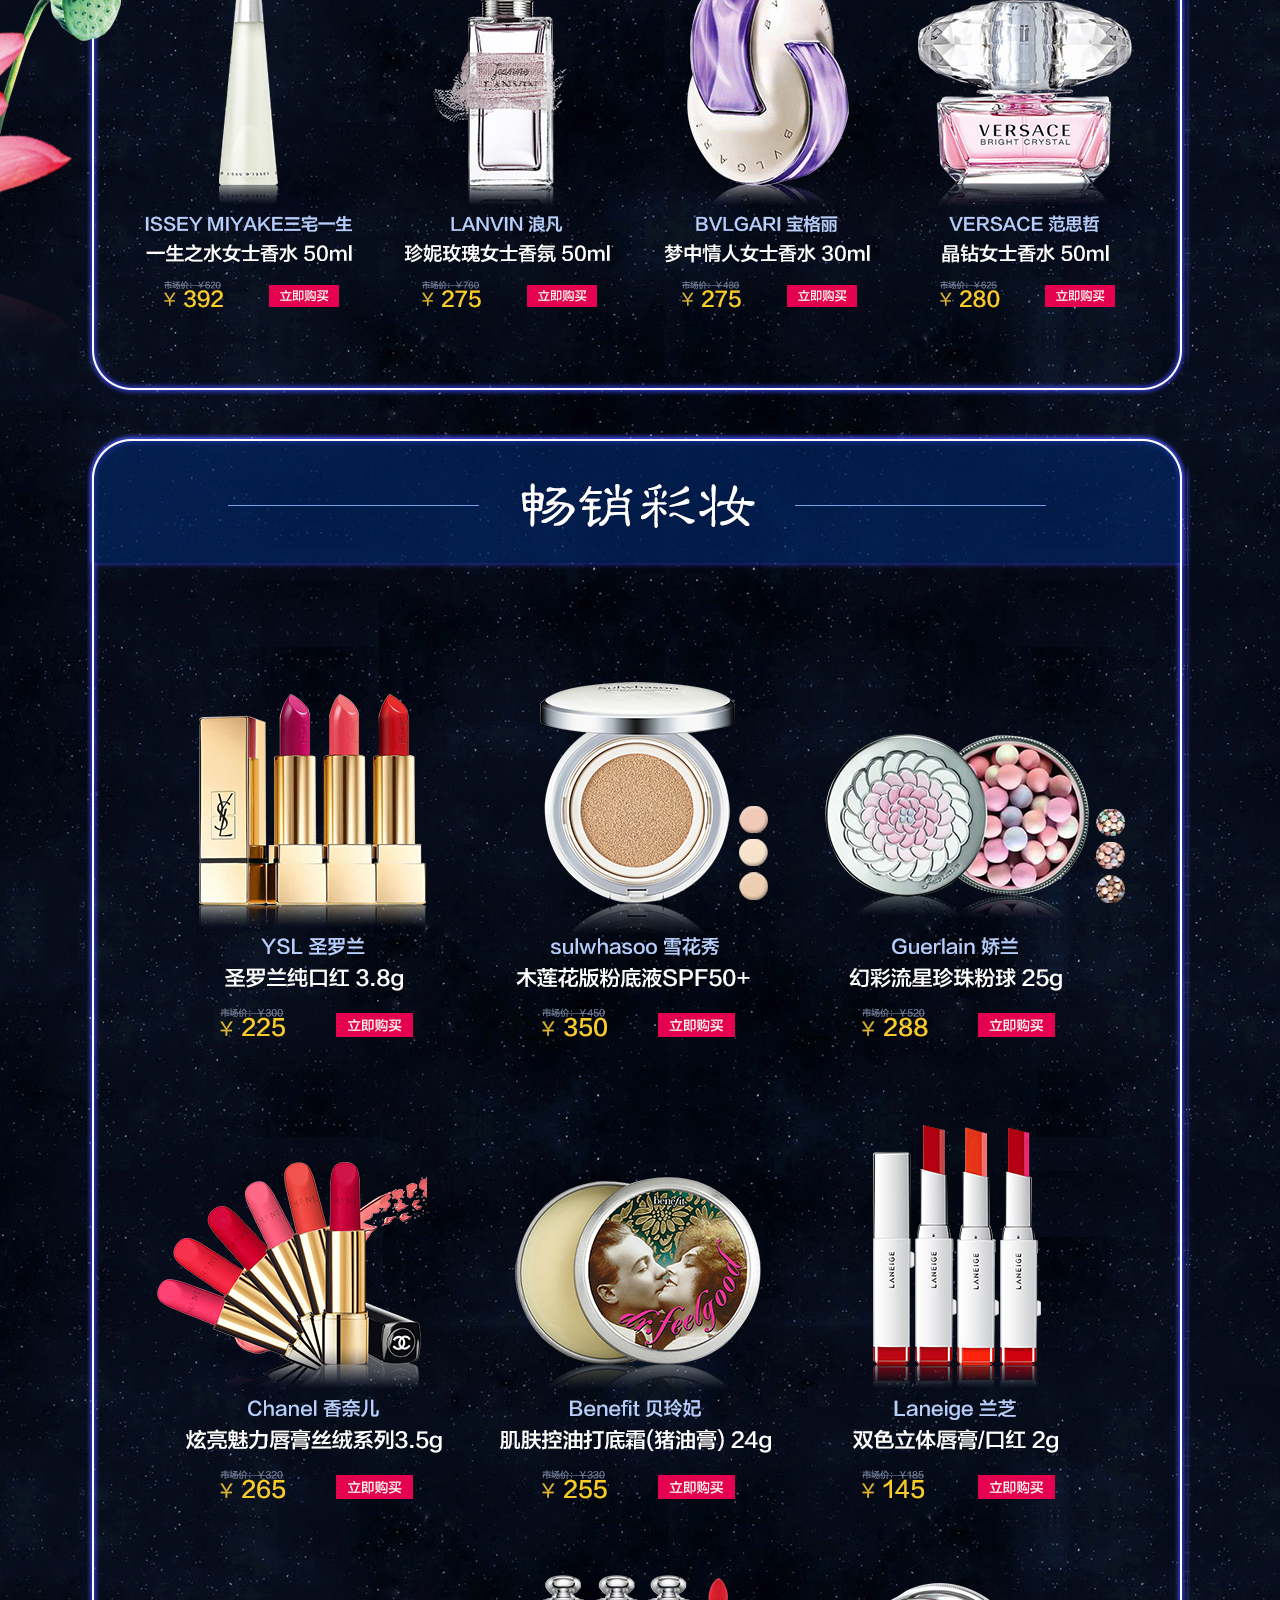
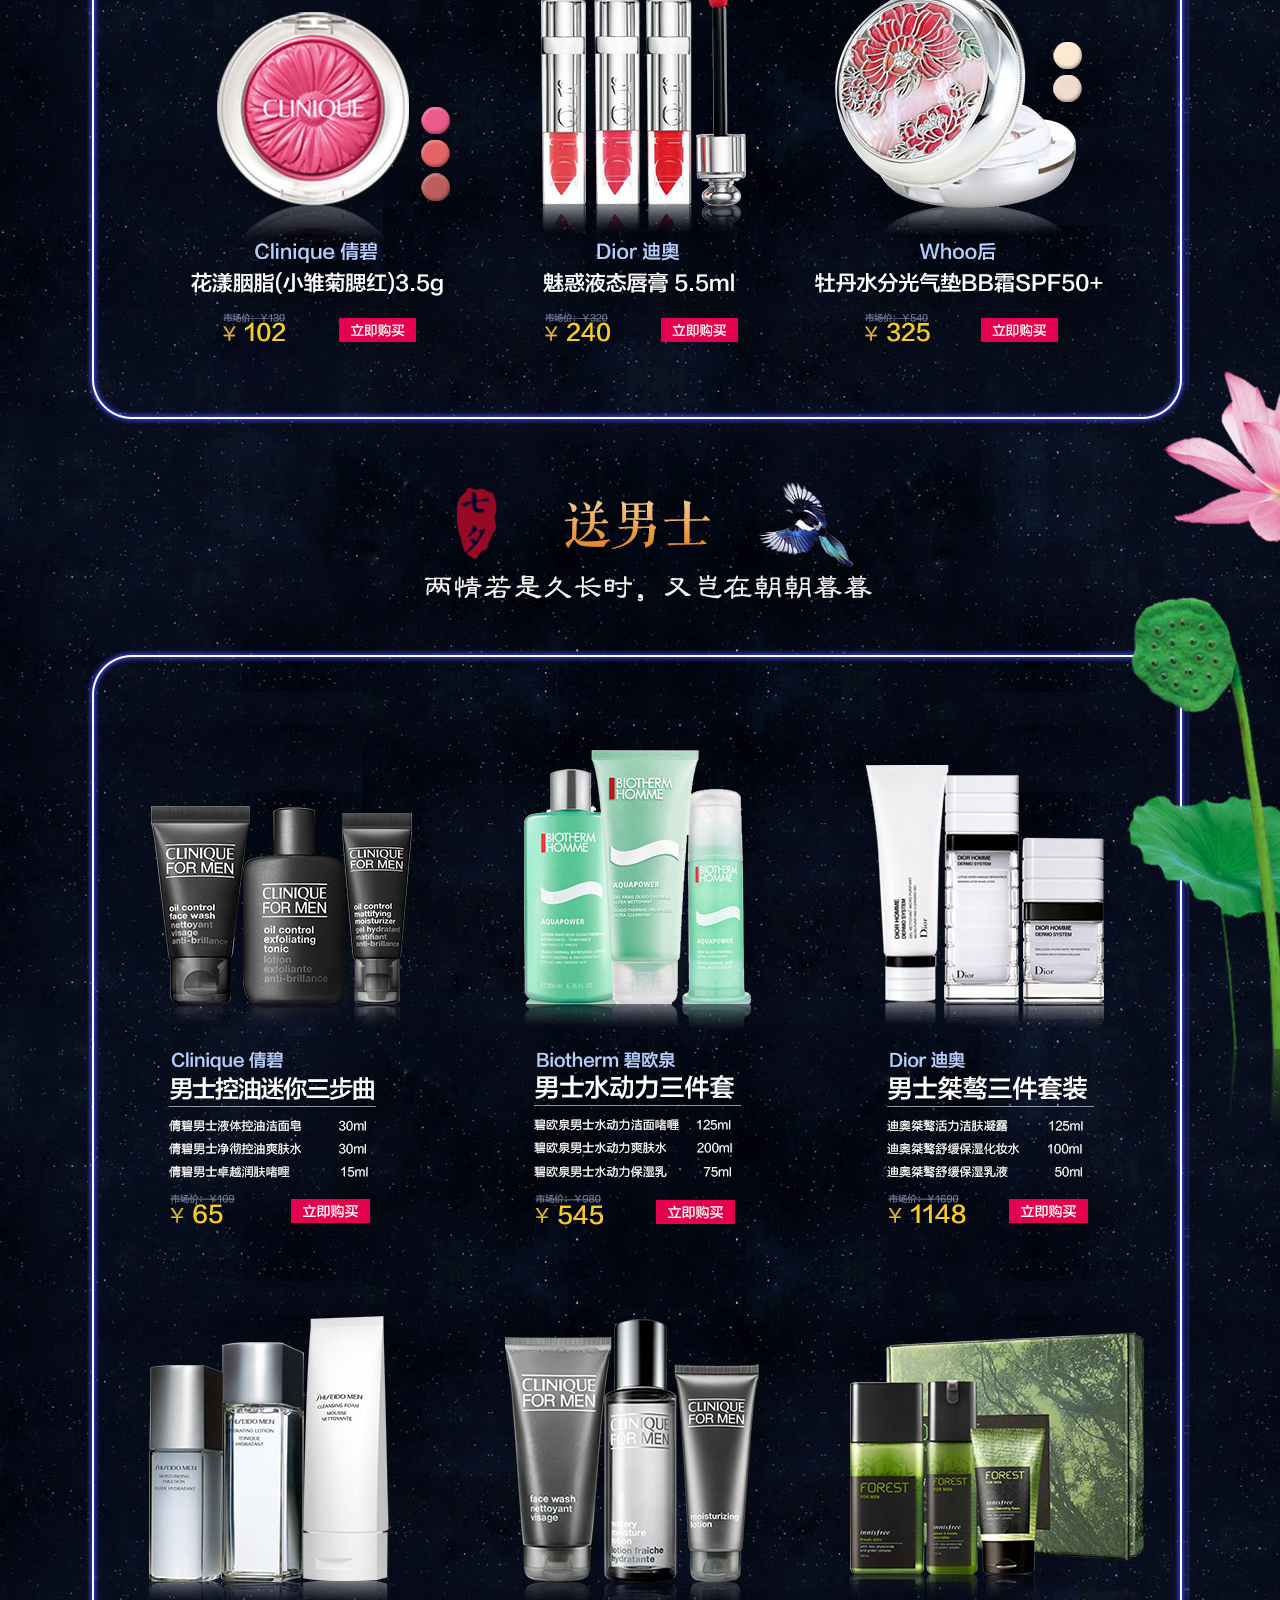
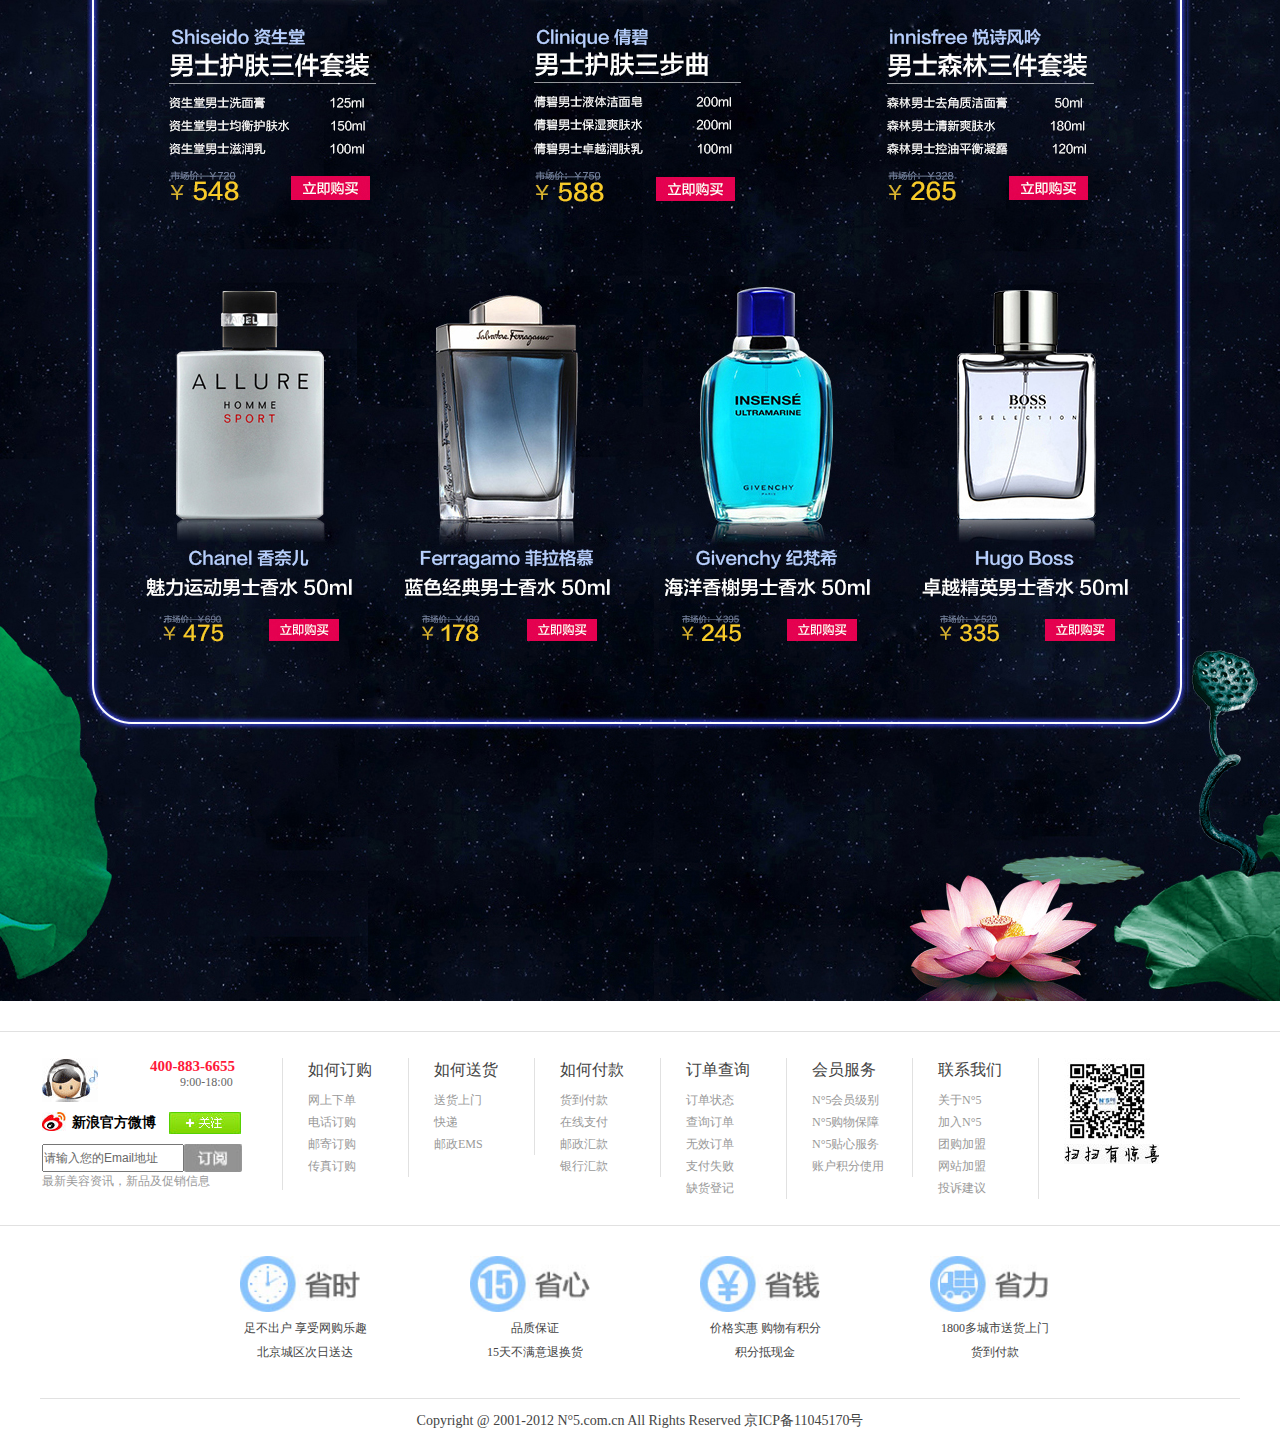
<file: no5/html/zt.html>
<!DOCTYPE html>
<html>
	<head>
		<meta charset="UTF-8">
		<title></title>
		<link rel="stylesheet" type="text/css" href="../css/common.css" />
		<link rel="stylesheet" type="text/css" href="../css/diff.css" />
		<script src="../js/jquery-1.11.3.js"></script>
		<script src="../js/StartMove.js"></script>
		<script src="../js/script.js"></script>
		<script src="../js/ajax.js"></script>
		<style>

			.box>div{padding-left:87px;}
		</style>
	</head>
	<body>
				<!--top最上部开始-->
<div class="top">
    <div class="htop">
        <div class="htleft">
            晚上好，欢迎光临No5时尚广场。<a href="#">[登录]</a><a href="#"> [免费注册]</a>
        </div>
        <ul>
            <li id="acc">
                <a href="#">我的账户</a>
                <span></span>
                <div id="acclist">
					<p><a href="#">我的订单</a></p>
					<p><a href="#">我的积分</a></p>
					<p><a href="#">我的优惠券</a></p>
					<p><a href="#">我的收藏</a></p>
				</div>
            </li>
            <img src="../images/shu.jpg" />
            <li><a href="#">收藏本站</a></li>
            <img src="../images/shu.jpg" />
            <li><a href="#">帮助中心</a></li>
            <span class="phone"></span>
            <li class="tel">
                400-883-6655
            </li>
        </ul>
    </div>
</div>
<!--top最上部结束-->
<script>
	var acc=document.getElementById("acc");
	acc.onmouseover=function(){
		var acc=document.getElementById("acc");
		acclist.style.display="block";
		acclist.style.border="1px solid #ccc";
		acclist.style.borderTop="none";
		acc.style.border="1px solid #ccc";
		acc.style.borderTop="none";
		acc.style.borderBottom="1px solid #fff";
					
	}
	acc.onmouseout=function(){
		var acc=document.getElementById("acc");
		acclist.style.display="none";
		acc.style.border="none";			
	}
</script>
<!--logo部分-->
<div class="logo">
	<div class="logoin">
    	<img src="../images/logo.jpg" />
        <div class="search">
        	<div class="sinput"><input type="text" value="保湿" id="txt"/><input type="button" value="搜索" id="btn"/></div>
            <p>热门搜索： <a href="#" id="sa1">防晒霜</a>  <a href="#">补水保湿</a>  <a href="#" id="sa2">水宝宝</a>  <a href="#">夏季美白</a>  <a href="#">雅诗兰黛</a>  <a href="#">魔漫面膜</a>  <a href="#">专柜小样</a></p>
        </div>
        <div id="buy">
        	<div id="buycar"><a href="#">购物车</a><a id="cartnum">0</a><a href="#">件</a></div>
        	<div id="buycon"><p>购物车中还没有商品，赶紧选购吧！</p></div>
        </div>
    </div>
</div>
<!--logo部分结束-->
<script>
	var buy=document.getElementById("buy");
	var buycar=document.getElementById("buycar");
	buy.onmouseover=function(){
		buycar.style.background="url(../images/detail.gif) no-repeat 0 -75px";
		var buycon=document.getElementById("buycon");
		buycon.style.display="block";
		buycon.style.zIndex=1;			
	}
	buy.onmouseout=function(){
		buycar.style.background="url(../images/detail.gif) no-repeat 0 -30px";
		var buycon=document.getElementById("buycon");
		buycon.style.display="none";	
		buycar.style.border="none";		
	}
	
	var str = document.cookie;
	var num=0;
	var arr = str.split("; ");
	for(i=0;i<arr.length;i++){
		arrx = arr[i].split("=");
		var zl = arrx[0];
		var jd = decodeURIComponent(arrx[1]);
		_name = zl.charAt(0);
		bh = zl.substr(1,zl.length-1);
		if(_name =="g"&& parseInt(bh)==bh ){
			var obj = eval("(" + jd + ")");
			num +=obj.num;
		}
	}
	var cartnum=document.getElementById("cartnum");
	cartnum.innerHTML=num;
</script>
<!--nav部分-->
<div class="nav">
	<div class="navCon w1200">
		<div class="navCon-cate fl navCon_on">
			<div class="navCon-cate-title"><a href="#">全部商品分类</a></div>
			<div class="cateMenu hide">
				<ul>
					<li>
						<div class="cate-tag"><strong><a href="#">面部护理</a><span></span></strong>
							<div class="listModel">
								<p><a href="#">洗面奶</a><a href="#">爽肤液</a><a href="#">T区护理</a><a href="#">眼霜</a></p>
								<p><a href="#">面膜精华</a><a href="#">防晒</a><a href="#">乳液</a><a href="#">爽肤水</a></p>
								<p><a href="#">美丽日志</a><a href="#">BB霜</a><a href="#">护手霜</a><a href="#">洗面奶</a></p>
							</div>
						</div>
						<div class="list-item hide">
							<ul class="itemleft">
								<dl>
									<dt>卸妆步骤</dt>
									<dd><a href="#">卸妆油</a><a href="#">卸妆乳</a><a href="#">卸妆霜</a><a href="#">眼唇卸妆</a><a href="#">卸妆水</a><a href="#">卸妆啫喱洁</a><a href="#">洁肤卸妆2合1</a><a href="#">洁面乳</a><a href="#">洁面啫喱</a><a href="#">洁面慕斯</a><a href="#">洁面皂洁</a><a href="#">面粉</a><a href="#">面部去角质</a><a href="#">面贴膜</a><a href="#">水洗面膜</a><a href="#">水洗面膜</a><a href="#">免洗面膜</a><a href="#">撕拉面膜</a><a href="#">面膜粉</a><a href="#">按摩膏</a></dd>
								</dl>
                                <dl>
									<dt>卸妆步骤</dt>
									<dd><a href="#">卸妆油</a><a href="#">卸妆乳</a><a href="#">卸妆霜</a><a href="#">眼唇卸妆</a><a href="#">卸妆水</a><a href="#">卸妆啫喱洁</a><a href="#">洁肤卸妆2合1</a><a href="#">洁面乳</a><a href="#">洁面啫喱</a><a href="#">洁面慕斯</a><a href="#">洁面皂洁</a><a href="#">面粉</a><a href="#">面部去角质</a><a href="#">面贴膜</a><a href="#">水洗面膜</a><a href="#">水洗面膜</a><a href="#">免洗面膜</a><a href="#">撕拉面膜</a><a href="#">面膜粉</a><a href="#">按摩膏</a></dd>
								</dl>
                                <dl>
									<dt>卸妆步骤</dt>
									<dd><a href="#">卸妆油</a><a href="#">卸妆乳</a><a href="#">卸妆霜</a><a href="#">眼唇卸妆</a><a href="#">卸妆水</a><a href="#">卸妆啫喱洁</a><a href="#">洁肤卸妆2合1</a><a href="#">洁面乳</a><a href="#">洁面啫喱</a><a href="#">洁面慕斯</a><a href="#">洁面皂洁</a><a href="#">面粉</a><a href="#">面部去角质</a><a href="#">面贴膜</a><a href="#">水洗面膜</a><a href="#">水洗面膜</a><a href="#">免洗面膜</a><a href="#">撕拉面膜</a><a href="#">面膜粉</a><a href="#">按摩膏</a></dd>
								</dl>
                                <dl>
									<dt>卸妆步骤</dt>
									<dd><a href="#">卸妆油</a><a href="#">卸妆乳</a><a href="#">卸妆霜</a><a href="#">眼唇卸妆</a><a href="#">卸妆水</a><a href="#">卸妆啫喱洁</a><a href="#">洁肤卸妆2合1</a><a href="#">洁面乳</a><a href="#">洁面啫喱</a><a href="#">洁面慕斯</a><a href="#">洁面皂洁</a><a href="#">面粉</a><a href="#">面部去角质</a><a href="#">面贴膜</a><a href="#">水洗面膜</a><a href="#">水洗面膜</a><a href="#">免洗面膜</a><a href="#">撕拉面膜</a><a href="#">面膜粉</a><a href="#">按摩膏</a></dd>
								</dl>
                                <dl>
									<dt>卸妆步骤</dt>
									<dd><a href="#">卸妆油</a><a href="#">卸妆乳</a><a href="#">卸妆霜</a><a href="#">眼唇卸妆</a><a href="#">卸妆水</a><a href="#">卸妆啫喱洁</a><a href="#">洁肤卸妆2合1</a><a href="#">洁面乳</a><a href="#">洁面啫喱</a><a href="#">洁面慕斯</a><a href="#">洁面皂洁</a><a href="#">面粉</a><a href="#">面部去角质</a><a href="#">面贴膜</a><a href="#">水洗面膜</a><a href="#">水洗面膜</a><a href="#">免洗面膜</a><a href="#">撕拉面膜</a><a href="#">面膜粉</a><a href="#">按摩膏</a></dd>
								</dl>
								<div class="fn-clear"></div>
							</ul>
							<ul class="itemright">
								<dl>
									<dt>推荐品牌</dt>
								</dl>
								<div class="news-list">
									<p><a href="#">兰蔻</a><a href="#">雅诗兰黛</a><a href="#">倩碧</a><a href="#">娇韵诗</a><a href="#">迪奥</a><a href="#">碧欧泉</a><a href="#">兰芝</a><a href="#">科颜氏</a><a href="#">freshSK-Ⅱ</a><a href="#">兰蔻</a><a href="#">雅诗兰黛</a><a href="#">倩碧</a><a href="#">娇韵诗</a><a href="#">迪奥</a><a href="#">碧欧泉</a><a href="#">兰芝</a><a href="#">科颜氏</a><a href="#">freshSK-Ⅱ</a><a href="#">兰蔻</a><a href="#">雅诗兰黛</a><a href="#">倩碧</a><a href="#">娇韵诗</a><a href="#">迪奥</a><a href="#">碧欧泉</a><a href="#">兰芝</a><a href="#">科颜氏</a><a href="#">freshSK-Ⅱ</a><a href="#">兰蔻</a></p>
								</div>
								<dl>
									
                                    <img src="../images/d1.jpg">
								</dl>
							</ul>
						</div>
					</li>
					<li>
						<div class="cate-tag"><strong><a href="#">彩妆</a><span></span></strong>
							<div class="listModel">
								<p><a href="#">BB霜</a><a href="#">粉底</a><a href="#">液妆</a><a href="#">前乳</a></p>
								<p><a href="#">隔离</a><a href="#">唇膏</a><a href="#">睫毛膏</a><a href="#">眼线</a></p>
								<p><a href="#">指甲油</a><a href="#">眼线膏</a><a href="#">眼线液</a></p>
							</div>
						</div>
						<div class="list-item hide">
							<ul class="itemleft">
								<dl>
									<dt>卸妆步骤</dt>
									<dd><a href="#">卸妆油</a><a href="#">卸妆乳</a><a href="#">卸妆霜</a><a href="#">眼唇卸妆</a><a href="#">卸妆水</a><a href="#">卸妆啫喱洁</a><a href="#">洁肤卸妆2合1</a><a href="#">洁面乳</a><a href="#">洁面啫喱</a><a href="#">洁面慕斯</a><a href="#">洁面皂洁</a><a href="#">面粉</a><a href="#">面部去角质</a><a href="#">面贴膜</a><a href="#">水洗面膜</a><a href="#">水洗面膜</a><a href="#">免洗面膜</a><a href="#">撕拉面膜</a><a href="#">面膜粉</a><a href="#">按摩膏</a></dd>
								</dl>
                                <dl>
									<dt>卸妆步骤</dt>
									<dd><a href="#">卸妆油</a><a href="#">卸妆乳</a><a href="#">卸妆霜</a><a href="#">眼唇卸妆</a><a href="#">卸妆水</a><a href="#">卸妆啫喱洁</a><a href="#">洁肤卸妆2合1</a><a href="#">洁面乳</a><a href="#">洁面啫喱</a><a href="#">洁面慕斯</a><a href="#">洁面皂洁</a><a href="#">面粉</a><a href="#">面部去角质</a><a href="#">面贴膜</a><a href="#">水洗面膜</a><a href="#">水洗面膜</a><a href="#">免洗面膜</a><a href="#">撕拉面膜</a><a href="#">面膜粉</a><a href="#">按摩膏</a></dd>
								</dl>
                                <dl>
									<dt>卸妆步骤</dt>
									<dd><a href="#">卸妆油</a><a href="#">卸妆乳</a><a href="#">卸妆霜</a><a href="#">眼唇卸妆</a><a href="#">卸妆水</a><a href="#">卸妆啫喱洁</a><a href="#">洁肤卸妆2合1</a><a href="#">洁面乳</a><a href="#">洁面啫喱</a><a href="#">洁面慕斯</a><a href="#">洁面皂洁</a><a href="#">面粉</a><a href="#">面部去角质</a><a href="#">面贴膜</a><a href="#">水洗面膜</a><a href="#">水洗面膜</a><a href="#">免洗面膜</a><a href="#">撕拉面膜</a><a href="#">面膜粉</a><a href="#">按摩膏</a></dd>
								</dl>
                                <dl>
									<dt>卸妆步骤</dt>
									<dd><a href="#">卸妆油</a><a href="#">卸妆乳</a><a href="#">卸妆霜</a><a href="#">眼唇卸妆</a><a href="#">卸妆水</a><a href="#">卸妆啫喱洁</a><a href="#">洁肤卸妆2合1</a><a href="#">洁面乳</a><a href="#">洁面啫喱</a><a href="#">洁面慕斯</a><a href="#">洁面皂洁</a><a href="#">面粉</a><a href="#">面部去角质</a><a href="#">面贴膜</a><a href="#">水洗面膜</a><a href="#">水洗面膜</a><a href="#">免洗面膜</a><a href="#">撕拉面膜</a><a href="#">面膜粉</a><a href="#">按摩膏</a></dd>
								</dl>
								<div class="fn-clear"></div>
							</ul>
							<ul class="itemright">
								<dl>
									<dt>推荐品牌</dt>
								</dl>
								<div class="news-list">
									<p><a href="#">兰蔻</a><a href="#">雅诗兰黛</a><a href="#">倩碧</a><a href="#">娇韵诗</a><a href="#">迪奥</a><a href="#">碧欧泉</a><a href="#">兰芝</a><a href="#">科颜氏</a><a href="#">freshSK-Ⅱ</a><a href="#">兰蔻</a><a href="#">雅诗兰黛</a><a href="#">倩碧</a><a href="#">娇韵诗</a><a href="#">迪奥</a><a href="#">碧欧泉</a><a href="#">兰芝</a><a href="#">科颜氏</a><a href="#">freshSK-Ⅱ</a><a href="#">兰蔻</a><a href="#">雅诗兰黛</a><a href="#">倩碧</a><a href="#">娇韵诗</a><a href="#">迪奥</a><a href="#">碧欧泉</a><a href="#">兰芝</a><a href="#">科颜氏</a><a href="#">freshSK-Ⅱ</a><a href="#">兰蔻</a></p>
								</div>
								<dl>
									
                                    <img src="../images/d2.jpg">
								</dl>
							</ul>
						</div>
					</li>
					<li>
						<div class="cate-tag"><strong><a href="#">香氛</a><span></span></strong>
							<div class="listModel">
								<p><a href="#">女士香水</a><a href="#">男士香水</a><a href="#">香水套装</a></p>
								<p><a href="#">中性香水</a><a href="#">限量版</a><a href="#">沐浴露</a></p>
							</div>
						</div>
						<div class="list-item hide">
							<ul class="itemleft">
								<dl>
									<dt>卸妆步骤</dt>
									<dd><a href="#">卸妆油</a><a href="#">卸妆乳</a><a href="#">卸妆霜</a><a href="#">眼唇卸妆</a><a href="#">卸妆水</a><a href="#">卸妆啫喱洁</a><a href="#">洁肤卸妆2合1</a><a href="#">洁面乳</a><a href="#">洁面啫喱</a><a href="#">洁面慕斯</a><a href="#">洁面皂洁</a><a href="#">面粉</a><a href="#">面部去角质</a><a href="#">面贴膜</a><a href="#">水洗面膜</a><a href="#">水洗面膜</a><a href="#">免洗面膜</a><a href="#">撕拉面膜</a><a href="#">面膜粉</a><a href="#">按摩膏</a></dd>
								</dl>
                                <dl>
									<dt>卸妆步骤</dt>
									<dd><a href="#">卸妆油</a><a href="#">卸妆乳</a><a href="#">卸妆霜</a><a href="#">眼唇卸妆</a><a href="#">卸妆水</a><a href="#">卸妆啫喱洁</a><a href="#">洁肤卸妆2合1</a><a href="#">洁面乳</a><a href="#">洁面啫喱</a><a href="#">洁面慕斯</a><a href="#">洁面皂洁</a><a href="#">面粉</a><a href="#">面部去角质</a><a href="#">面贴膜</a><a href="#">水洗面膜</a><a href="#">水洗面膜</a><a href="#">免洗面膜</a><a href="#">撕拉面膜</a><a href="#">面膜粉</a><a href="#">按摩膏</a></dd>
								</dl>
                                <dl>
									<dt>卸妆步骤</dt>
									<dd><a href="#">卸妆油</a><a href="#">卸妆乳</a><a href="#">卸妆霜</a><a href="#">眼唇卸妆</a><a href="#">卸妆水</a><a href="#">卸妆啫喱洁</a><a href="#">洁肤卸妆2合1</a><a href="#">洁面乳</a><a href="#">洁面啫喱</a><a href="#">洁面慕斯</a><a href="#">洁面皂洁</a><a href="#">面粉</a><a href="#">面部去角质</a><a href="#">面贴膜</a><a href="#">水洗面膜</a><a href="#">水洗面膜</a><a href="#">免洗面膜</a><a href="#">撕拉面膜</a><a href="#">面膜粉</a><a href="#">按摩膏</a></dd>
								</dl>
                                <dl>
									<dt>卸妆步骤</dt>
									<dd><a href="#">卸妆油</a><a href="#">卸妆乳</a><a href="#">卸妆霜</a><a href="#">眼唇卸妆</a><a href="#">卸妆水</a><a href="#">卸妆啫喱洁</a><a href="#">洁肤卸妆2合1</a><a href="#">洁面乳</a><a href="#">洁面啫喱</a><a href="#">洁面慕斯</a><a href="#">洁面皂洁</a><a href="#">面粉</a><a href="#">面部去角质</a><a href="#">面贴膜</a><a href="#">水洗面膜</a><a href="#">水洗面膜</a><a href="#">免洗面膜</a><a href="#">撕拉面膜</a><a href="#">面膜粉</a><a href="#">按摩膏</a></dd>
								</dl>
								<div class="fn-clear"></div>
							</ul>
							<ul class="itemright">
								<dl>
									<dt>推荐品牌</dt>
								</dl>
								<div class="news-list">
									<p><a href="#">兰蔻</a><a href="#">雅诗兰黛</a><a href="#">倩碧</a><a href="#">娇韵诗</a><a href="#">迪奥</a><a href="#">碧欧泉</a><a href="#">兰芝</a><a href="#">科颜氏</a><a href="#">freshSK-Ⅱ</a><a href="#">兰蔻</a><a href="#">雅诗兰黛</a><a href="#">倩碧</a><a href="#">娇韵诗</a><a href="#">迪奥</a><a href="#">碧欧泉</a><a href="#">兰芝</a><a href="#">科颜氏</a><a href="#">freshSK-Ⅱ</a><a href="#">兰蔻</a><a href="#">雅诗兰黛</a><a href="#">倩碧</a><a href="#">娇韵诗</a><a href="#">迪奥</a><a href="#">碧欧泉</a><a href="#">兰芝</a><a href="#">科颜氏</a><a href="#">freshSK-Ⅱ</a><a href="#">兰蔻</a></p>
								</div>
								<dl>
									
                                    <img src="../images/d3.jpg">
								</dl>
							</ul>
						</div>
					</li>
					<li>
                    <li>
						<div class="cate-tag"><strong><a href="#">身体护理</a><span></span></strong>
							<div class="listModel">
								<p><a href="#">美胸霜</a><a href="#">脱毛膏</a><a href="#">瘦身霜</a></p>
								<p><a href="#">身体乳</a><a href="#">沐浴露</a><a href="#">香皂</a></p>
							</div>
						</div>
						<div class="list-item hide">
							<ul class="itemleft">
								<dl>
									<dt>卸妆步骤</dt>
									<dd><a href="#">卸妆油</a><a href="#">卸妆乳</a><a href="#">卸妆霜</a><a href="#">眼唇卸妆</a><a href="#">卸妆水</a><a href="#">卸妆啫喱洁</a><a href="#">洁肤卸妆2合1</a><a href="#">洁面乳</a><a href="#">洁面啫喱</a><a href="#">洁面慕斯</a><a href="#">洁面皂洁</a><a href="#">面粉</a><a href="#">面部去角质</a><a href="#">面贴膜</a><a href="#">水洗面膜</a><a href="#">水洗面膜</a><a href="#">免洗面膜</a><a href="#">撕拉面膜</a><a href="#">面膜粉</a><a href="#">按摩膏</a></dd>
								</dl>
                                <dl>
									<dt>卸妆步骤</dt>
									<dd><a href="#">卸妆油</a><a href="#">卸妆乳</a><a href="#">卸妆霜</a><a href="#">眼唇卸妆</a><a href="#">卸妆水</a><a href="#">卸妆啫喱洁</a><a href="#">洁肤卸妆2合1</a><a href="#">洁面乳</a><a href="#">洁面啫喱</a><a href="#">洁面慕斯</a><a href="#">洁面皂洁</a><a href="#">面粉</a><a href="#">面部去角质</a><a href="#">面贴膜</a><a href="#">水洗面膜</a><a href="#">水洗面膜</a><a href="#">免洗面膜</a><a href="#">撕拉面膜</a><a href="#">面膜粉</a><a href="#">按摩膏</a></dd>
								</dl>
                                <dl>
									<dt>卸妆步骤</dt>
									<dd><a href="#">卸妆油</a><a href="#">卸妆乳</a><a href="#">卸妆霜</a><a href="#">眼唇卸妆</a><a href="#">卸妆水</a><a href="#">卸妆啫喱洁</a><a href="#">洁肤卸妆2合1</a><a href="#">洁面乳</a><a href="#">洁面啫喱</a><a href="#">洁面慕斯</a><a href="#">洁面皂洁</a><a href="#">面粉</a><a href="#">面部去角质</a><a href="#">面贴膜</a><a href="#">水洗面膜</a><a href="#">水洗面膜</a><a href="#">免洗面膜</a><a href="#">撕拉面膜</a><a href="#">面膜粉</a><a href="#">按摩膏</a></dd>
								</dl>
                                <dl>
									<dt>卸妆步骤</dt>
									<dd><a href="#">卸妆油</a><a href="#">卸妆乳</a><a href="#">卸妆霜</a><a href="#">眼唇卸妆</a><a href="#">卸妆水</a><a href="#">卸妆啫喱洁</a><a href="#">洁肤卸妆2合1</a><a href="#">洁面乳</a><a href="#">洁面啫喱</a><a href="#">洁面慕斯</a><a href="#">洁面皂洁</a><a href="#">面粉</a><a href="#">面部去角质</a><a href="#">面贴膜</a><a href="#">水洗面膜</a><a href="#">水洗面膜</a><a href="#">免洗面膜</a><a href="#">撕拉面膜</a><a href="#">面膜粉</a><a href="#">按摩膏</a></dd>
								</dl>
								<div class="fn-clear"></div>
							</ul>
							<ul class="itemright">
								<dl>
									<dt>推荐品牌</dt>
								</dl>
								<div class="news-list">
									<p><a href="#">兰蔻</a><a href="#">雅诗兰黛</a><a href="#">倩碧</a><a href="#">娇韵诗</a><a href="#">迪奥</a><a href="#">碧欧泉</a><a href="#">兰芝</a><a href="#">科颜氏</a><a href="#">freshSK-Ⅱ</a><a href="#">兰蔻</a><a href="#">雅诗兰黛</a><a href="#">倩碧</a><a href="#">娇韵诗</a><a href="#">迪奥</a><a href="#">碧欧泉</a><a href="#">兰芝</a><a href="#">科颜氏</a><a href="#">freshSK-Ⅱ</a><a href="#">兰蔻</a><a href="#">雅诗兰黛</a><a href="#">倩碧</a><a href="#">娇韵诗</a><a href="#">迪奥</a><a href="#">碧欧泉</a><a href="#">兰芝</a><a href="#">科颜氏</a><a href="#">freshSK-Ⅱ</a><a href="#">兰蔻</a></p>
								</div>
								<dl>
									
                                    <img src="../images/d4.jpg">
								</dl>
							</ul>
						</div>
					</li>
                    <li>
						<div class="cate-tag"><strong><a href="#">头发护理</a><span></span></strong>
							<div class="listModel">
								<p><a href="#">染发</a><a href="#">洗发水</a><a href="#">护发素</a></p>
								<p><a href="#">修护</a><a href="#">精华</a><a href="#">防脱发</a></p>
							</div>
						</div>
						<div class="list-item hide">
							<ul class="itemleft">
								<dl>
									<dt>卸妆步骤</dt>
									<dd><a href="#">卸妆油</a><a href="#">卸妆乳</a><a href="#">卸妆霜</a><a href="#">眼唇卸妆</a><a href="#">卸妆水</a><a href="#">卸妆啫喱洁</a><a href="#">洁肤卸妆2合1</a><a href="#">洁面乳</a><a href="#">洁面啫喱</a><a href="#">洁面慕斯</a><a href="#">洁面皂洁</a><a href="#">面粉</a><a href="#">面部去角质</a><a href="#">面贴膜</a><a href="#">水洗面膜</a><a href="#">水洗面膜</a><a href="#">免洗面膜</a><a href="#">撕拉面膜</a><a href="#">面膜粉</a><a href="#">按摩膏</a></dd>
								</dl>
                                <dl>
									<dt>卸妆步骤</dt>
									<dd><a href="#">卸妆油</a><a href="#">卸妆乳</a><a href="#">卸妆霜</a><a href="#">眼唇卸妆</a><a href="#">卸妆水</a><a href="#">卸妆啫喱洁</a><a href="#">洁肤卸妆2合1</a><a href="#">洁面乳</a><a href="#">洁面啫喱</a><a href="#">洁面慕斯</a><a href="#">洁面皂洁</a><a href="#">面粉</a><a href="#">面部去角质</a><a href="#">面贴膜</a><a href="#">水洗面膜</a><a href="#">水洗面膜</a><a href="#">免洗面膜</a><a href="#">撕拉面膜</a><a href="#">面膜粉</a><a href="#">按摩膏</a></dd>
								</dl>
                                <dl>
									<dt>卸妆步骤</dt>
									<dd><a href="#">卸妆油</a><a href="#">卸妆乳</a><a href="#">卸妆霜</a><a href="#">眼唇卸妆</a><a href="#">卸妆水</a><a href="#">卸妆啫喱洁</a><a href="#">洁肤卸妆2合1</a><a href="#">洁面乳</a><a href="#">洁面啫喱</a><a href="#">洁面慕斯</a><a href="#">洁面皂洁</a><a href="#">面粉</a><a href="#">面部去角质</a><a href="#">面贴膜</a><a href="#">水洗面膜</a><a href="#">水洗面膜</a><a href="#">免洗面膜</a><a href="#">撕拉面膜</a><a href="#">面膜粉</a><a href="#">按摩膏</a></dd>
								</dl>
                                <dl>
									<dt>卸妆步骤</dt>
									<dd><a href="#">卸妆油</a><a href="#">卸妆乳</a><a href="#">卸妆霜</a><a href="#">眼唇卸妆</a><a href="#">卸妆水</a><a href="#">卸妆啫喱洁</a><a href="#">洁肤卸妆2合1</a><a href="#">洁面乳</a><a href="#">洁面啫喱</a><a href="#">洁面慕斯</a><a href="#">洁面皂洁</a><a href="#">面粉</a><a href="#">面部去角质</a><a href="#">面贴膜</a><a href="#">水洗面膜</a><a href="#">水洗面膜</a><a href="#">免洗面膜</a><a href="#">撕拉面膜</a><a href="#">面膜粉</a><a href="#">按摩膏</a></dd>
								</dl>
								<div class="fn-clear"></div>
							</ul>
							<ul class="itemright">
								<dl>
									<dt>推荐品牌</dt>
								</dl>
								<div class="news-list">
									<p><a href="#">兰蔻</a><a href="#">雅诗兰黛</a><a href="#">倩碧</a><a href="#">娇韵诗</a><a href="#">迪奥</a><a href="#">碧欧泉</a><a href="#">兰芝</a><a href="#">科颜氏</a><a href="#">freshSK-Ⅱ</a><a href="#">兰蔻</a><a href="#">雅诗兰黛</a><a href="#">倩碧</a><a href="#">娇韵诗</a><a href="#">迪奥</a><a href="#">碧欧泉</a><a href="#">兰芝</a><a href="#">科颜氏</a><a href="#">freshSK-Ⅱ</a><a href="#">兰蔻</a><a href="#">雅诗兰黛</a><a href="#">倩碧</a><a href="#">娇韵诗</a><a href="#">迪奥</a><a href="#">碧欧泉</a><a href="#">兰芝</a><a href="#">科颜氏</a><a href="#">freshSK-Ⅱ</a><a href="#">兰蔻</a></p>
								</div>
								<dl>
									
                                    <img src="../images/d5.jpg">
								</dl>
							</ul>
						</div>
					</li>
					<li>
					<li>
						<div class="cate-tag"><strong><a href="#">男士专区</a><span></span></strong>
							<div class="listModel">
								<p><a href="#">面部护肤</a><a href="#">男士防晒</a><a href="#">剃须护理</a></p>
                                <p><a href="#">洗发护发</a><a href="#">沐浴止汗</a><a href="#">男士精品</a></p>
							</div>
						</div>
						<div class="list-item hide">
							<ul class="itemleft">
								<dl>
									<dt>卸妆步骤</dt>
									<dd><a href="#">卸妆油</a><a href="#">卸妆乳</a><a href="#">卸妆霜</a><a href="#">眼唇卸妆</a><a href="#">卸妆水</a><a href="#">卸妆啫喱洁</a><a href="#">洁肤卸妆2合1</a><a href="#">洁面乳</a><a href="#">洁面啫喱</a><a href="#">洁面慕斯</a><a href="#">洁面皂洁</a><a href="#">面粉</a><a href="#">面部去角质</a><a href="#">面贴膜</a><a href="#">水洗面膜</a><a href="#">水洗面膜</a><a href="#">免洗面膜</a><a href="#">撕拉面膜</a><a href="#">面膜粉</a><a href="#">按摩膏</a></dd>
								</dl>
                                <dl>
									<dt>卸妆步骤</dt>
									<dd><a href="#">卸妆油</a><a href="#">卸妆乳</a><a href="#">卸妆霜</a><a href="#">眼唇卸妆</a><a href="#">卸妆水</a><a href="#">卸妆啫喱洁</a><a href="#">洁肤卸妆2合1</a><a href="#">洁面乳</a><a href="#">洁面啫喱</a><a href="#">洁面慕斯</a><a href="#">洁面皂洁</a><a href="#">面粉</a><a href="#">面部去角质</a><a href="#">面贴膜</a><a href="#">水洗面膜</a><a href="#">水洗面膜</a><a href="#">免洗面膜</a><a href="#">撕拉面膜</a><a href="#">面膜粉</a><a href="#">按摩膏</a></dd>
								</dl>
                                <dl>
									<dt>卸妆步骤</dt>
									<dd><a href="#">卸妆油</a><a href="#">卸妆乳</a><a href="#">卸妆霜</a><a href="#">眼唇卸妆</a><a href="#">卸妆水</a><a href="#">卸妆啫喱洁</a><a href="#">洁肤卸妆2合1</a><a href="#">洁面乳</a><a href="#">洁面啫喱</a><a href="#">洁面慕斯</a><a href="#">洁面皂洁</a><a href="#">面粉</a><a href="#">面部去角质</a><a href="#">面贴膜</a><a href="#">水洗面膜</a><a href="#">水洗面膜</a><a href="#">免洗面膜</a><a href="#">撕拉面膜</a><a href="#">面膜粉</a><a href="#">按摩膏</a></dd>
								</dl>
                                <dl>
									<dt>卸妆步骤</dt>
									<dd><a href="#">卸妆油</a><a href="#">卸妆乳</a><a href="#">卸妆霜</a><a href="#">眼唇卸妆</a><a href="#">卸妆水</a><a href="#">卸妆啫喱洁</a><a href="#">洁肤卸妆2合1</a><a href="#">洁面乳</a><a href="#">洁面啫喱</a><a href="#">洁面慕斯</a><a href="#">洁面皂洁</a><a href="#">面粉</a><a href="#">面部去角质</a><a href="#">面贴膜</a><a href="#">水洗面膜</a><a href="#">水洗面膜</a><a href="#">免洗面膜</a><a href="#">撕拉面膜</a><a href="#">面膜粉</a><a href="#">按摩膏</a></dd>
								</dl>
								<div class="fn-clear"></div>
							</ul>
							<ul class="itemright">
                            	<dl>
									<dt>推荐品牌</dt>
								</dl>
								<div class="news-list">
									<p><a href="#">兰蔻</a><a href="#">雅诗兰黛</a><a href="#">倩碧</a><a href="#">娇韵诗</a><a href="#">迪奥</a><a href="#">碧欧泉</a><a href="#">兰芝</a><a href="#">科颜氏</a><a href="#">freshSK-Ⅱ</a><a href="#">兰蔻</a><a href="#">雅诗兰黛</a><a href="#">倩碧</a><a href="#">娇韵诗</a><a href="#">迪奥</a><a href="#">碧欧泉</a><a href="#">兰芝</a><a href="#">科颜氏</a><a href="#">freshSK-Ⅱ</a><a href="#">兰蔻</a><a href="#">雅诗兰黛</a><a href="#">倩碧</a><a href="#">娇韵诗</a><a href="#">迪奥</a><a href="#">碧欧泉</a><a href="#">兰芝</a><a href="#">科颜氏</a><a href="#">freshSK-Ⅱ</a><a href="#">兰蔻</a></p>
								</div>
								<dl>
									
                                    <img src="../images/d6.jpg">
								</dl>
							</ul>
						</div>
					</li>
				</ul>
			</div>
		</div>
		
		<div class="navCon-menu fl">
			<ul>
        	<li><a href="#"> 首页</a></li>
            <li><a href="#"> 超值小样</a></li>
            <li><a href="#"> 明星推荐</a></li>
            <li><a href="#"> 最新活动</a></li>
            <li><a href="#"> 新品上架</a></li>
            <li class="color"><a href="#"> 本周特价</a></li>
            <li class="noborder"><a href="#"> 品牌库</a></li>
        </ul>
		</div>
		
	</div>
</div>
<!--nav部分结束-->
<script>
	$(".cateMenu").mouseleave(function(){
		$(".cateMenu").css("display","none");
	})
</script>
<div class="box">
<div style="background:url(../images/bg_01.jpg) center no-repeat; text-align:center;height:578px;"><div class="box"><img src="../images/1.jpg" id="top"></div></div>
<div style="background:url(../images/bg_02.jpg) center no-repeat; text-align:center;height:323px;"><div class="box"><img src="../images/2.jpg"></div></div>
<div style="background:url(../images/bg_03.jpg) center no-repeat; text-align:center;height:217px;"><div class="box"><img src="../images/3.jpg"></div></div>
<div style="background:url(../images/bg_04.jpg) center no-repeat; text-align:center;height:153px;"><div class="box"><a class="a-block" target="_blank" href="#"><img src="../images/4.jpg" id="hflh"></a></div></div>
<div style="background:url(../images/bg_05.jpg) center no-repeat; text-align:center;height:704px;">
	<div class="box">
   	  <a class="a-block" target="_blank" href="#"><img src="../images/5_01.jpg"></a>
      <a class="a-block" target="_blank" href="#"><img src="../images/5_02.jpg"></a>
      <a class="a-block" target="_blank" href="#"><img src="../images/5_03.jpg"></a>
      <a class="a-block" target="_blank" href="#"><img src="../images/5_04.jpg"></a>
    </div>
</div>
<div style="background:url(../images/bg_06.jpg) center no-repeat; text-align:center;height:692px;">
	<div class="box">
   	  <a class="a-block" target="_blank" href="#"><img src="../images/6_01.jpg"></a>
      <a class="a-block" target="_blank" href="#"><img src="../images/6_02.jpg"></a>
      <a class="a-block" target="_blank" href="#"><img src="../images/6_03.jpg"></a>
      <a class="a-block" target="_blank" href="#"><img src="../images/6_04.jpg"></a>
    </div>
</div>
<div style="background:url(../images/bg_07.jpg) center no-repeat; text-align:center;height:747px;">
	<div class="box">
   	  <a class="a-block" target="_blank" href="#"><img src="../images/7_01.jpg"></a>
      <a class="a-block" target="_blank" href="#"><img src="../images/7_02.jpg"></a>
      <a class="a-block" target="_blank" href="#"><img src="../images/7_03.jpg"></a>
      <a class="a-block" target="_blank" href="#"><img src="../images/7_04.jpg"></a>
    </div>
</div>
<div style="background:url(../images/bg_08.jpg) center no-repeat; text-align:center;height:152px;"><div class="box"><a class="a-block" target="_blank" href="#"><img src="../images/8.jpg" id="woman"></a></div></div>
<div style="background:url(../images/bg_09.jpg) center no-repeat; text-align:center;height:558px;">
	<div class="box">
   	  <a class="a-block" target="_blank" href="#"><img src="../images/9_01.jpg"></a>
      <a class="a-block" target="_blank" href="#"><img src="../images/9_02.jpg"></a>
      <a class="a-block" target="_blank" href="#"><img src="../images/9_03.jpg"></a>
    </div>
</div>
<div style="background:url(../images/bg_10.jpg) center no-repeat; text-align:center;height:433px;">
	<div class="box">
   	  <a class="a-block" target="_blank" href="#"><img src="../images/10_01.jpg"></a>
      <a class="a-block" target="_blank" href="#"><img src="../images/10_02.jpg"></a>
      <a class="a-block" target="_blank" href="#"><img src="../images/10_03.jpg"></a>
      <a class="a-block" target="_blank" href="#"><img src="../images/10_04.jpg"></a>
    </div>
</div>
<div style="background:url(../images/bg_11.jpg) center no-repeat; text-align:center;height:517px;">
	<div class="box">
   	  <a class="a-block" target="_blank" href="#"><img src="../images/11_01.jpg"></a>
      <a class="a-block" target="_blank" href="#"><img src="../images/11_02.jpg"></a>
      <a class="a-block" target="_blank" href="#"><img src="../images/11_03.jpg"></a>
      <a class="a-block" target="_blank" href="#"><img src="../images/11_04.jpg"></a>
    </div>
</div>
<div style="background:url(../images/bg_12.jpg) center no-repeat; text-align:center;height:160px;"><div class="box"><a class="a-block" target="_blank" href="#"><img src="../images/12.jpg" id="cxcz"></a></div></div>
<div style="background:url(../images/bg_13.jpg) center no-repeat; text-align:center;height:513px;">
	<div class="box">
   	  <a class="a-block" target="_blank" href="#"></a><img src="../images/13_01.jpg"></a>
      <a class="a-block" target="_blank" href="http://www.no5.com.cn/brandstore-954-378-0-1.html"><img src="../images/13_02.jpg"></a>
      <a class="a-block" target="_blank" href="#"><img src="../images/13_03.jpg"></a>
    </div>
</div>
<div style="background:url(../images/bg_14.jpg) center no-repeat; text-align:center;height:443px;">
	<div class="box">
   	  <a class="a-block" target="_blank" href="#"><img src="../images/14_01.jpg"></a>
      <a class="a-block" target="_blank" href="#"><img src="../images/14_02.jpg"></a>
      <a class="a-block" target="_blank" href="#"><img src="../images/14_03.jpg"></a>
    </div>
</div>
<div style="background:url(../images/bg_15.jpg) center no-repeat; text-align:center;height:468px;">
	<div class="box">
   	  <a class="a-block" target="_blank" href="#"><img src="../images/15_01.jpg"></a>
      <a class="a-block" target="_blank" href="#"><img src="../images/15_02.jpg"></a>
      <a class="a-block" target="_blank" href="#"><img src="../images/15_03.jpg"></a>
    </div>
</div>
<div style="background:url(../images/bg_16.jpg) center no-repeat; text-align:center;height:231px;"><div class="box"><a class="a-block" target="_blank" href="http://www.no5.com.cn/list-312-0-0-0-1.html"><img src="../images/16.jpg" id="man"></a></div></div>
<div style="background:url(../images/bg_17.jpg) center no-repeat; text-align:center;height:602px;">
	<div class="box">
   	  <a class="a-block" target="_blank" href="#"><img src="../images/17_01.jpg"></a>
      <a class="a-block" target="_blank" href="#"><img src="../images/17_02.jpg"></a>
      <a class="a-block" target="_blank" href="#"><img src="../images/17_03.jpg"></a>
    </div>
</div>
<div style="background:url(../images/bg_18.jpg) center no-repeat; text-align:center;height:600px;">
	<div class="box">
   	  <a class="a-block" target="_blank" href="#"><img src="../images/18_01.jpg"></a>
      <a class="a-block" target="_blank" href="#"><img src="../images/18_02.jpg"></a>
      <a class="a-block" target="_blank" href="#"><img src="../images/18_03.jpg"></a>
    </div>
</div>
<div style="background:url(../images/bg_19.jpg) center no-repeat; text-align:center;height:481px;">
	<div class="box">
   	  <a class="a-block" target="_blank" href="#"><img src="../images/19_01.jpg"></a>
      <a class="a-block" target="_blank" href="#"><img src="../images/19_02.jpg"></a>
      <a class="a-block" target="_blank" href="#"><img src="../images/19_03.jpg"></a>
      <a class="a-block" target="_blank" href="#"><img src="../images/19_04.jpg"></a>
    </div>
</div>
<div style="background:url(../images/bg_20.jpg) center no-repeat; text-align:center;height:268px;"><div class="box"><img src="../images/20.jpg"></div></div>
<img real-url="http://photo.no5.com.cn/publish/qx/nav.png" usemap="#Map" class="nav" border="0">
</div>

<script type="text/javascript">    
    (function() {        
        var elems = document.getElementsByTagName("div");
        var cnt = elems.length;
        for (var i = 0; i < cnt; i++) {
            if (elems[i].getAttribute("title")) {
                document.title = elems[i].getAttribute("title");
                break;
            }
        }
    })();
</script>


<!--bottom部分-->
<div class="bottom">
	<div class="bot">
		<div class="bleft">
			<div class="tel">
				<p id="ptel">400-883-6655</p>
				<p id="ptime">9:00-18:00</p>
			</div>
			<p class="weibo">
				<span>新浪官方微博</span>
				<a href="#"><img src="../images/guanzhu.jpg" /></a>
			</p>
			<p class="ding">
				<input type="text" value="请输入您的Email地址" />
				<a href="#"><img src="../images/ding.jpg" /></a>
			</p>
			<p class="ptxt">最新美容资讯，新品及促销信息</p>
		</div>
		<dl>
			<dt><a href="#">如何订购</a></dt>
			<dd><a href="#">网上下单</a></dd>
			<dd><a href="#">电话订购</a></dd>
			<dd><a href="#">邮寄订购</a></dd>
			<dd><a href="#">传真订购</a></dd>
		</dl><dl>
			<dt><a href="#">如何送货</a></dt>
			<dd><a href="#">送货上门</a></dd>
			<dd><a href="#">快递</a></dd>
			<dd><a href="#">邮政EMS</a></dd>
		</dl>
		<dl>
			<dt><a href="#">如何付款</a></dt>
			<dd><a href="#">货到付款</a></dd>
			<dd><a href="#">在线支付</a></dd>
			<dd><a href="#">邮政汇款</a></dd>
			<dd><a href="#">银行汇款</a></dd>
		</dl>
		<dl>
			<dt><a href="#">订单查询</a></dt>
			<dd><a href="#">订单状态</a></dd>
			<dd><a href="#">查询订单</a></dd>
			<dd><a href="#">无效订单</a></dd>
			<dd><a href="#">支付失败</a></dd>
			<dd><a href="#">缺货登记</a></dd>
		</dl>
		<dl>
			<dt><a href="#">会员服务</a></dt>
			<dd><a href="#">N°5会员级别</a></dd>
			<dd><a href="#">N°5购物保障</a></dd>
			<dd><a href="#">N°5贴心服务</a></dd>
			<dd><a href="#">账户积分使用</a></dd>
		</dl>
		<dl>
			<dt><a href="#">联系我们</a></dt>
			<dd><a href="#">关于N°5</a></dd>
			<dd><a href="#">加入N°5</a></dd>
			<dd><a href="#">团购加盟</a></dd>
			<dd><a href="#">网站加盟</a></dd>
			<dd><a href="#">投诉建议</a></dd>
		</dl>
		<dl class="dllast">
			<dt><img src="../images/2wm.jpg" /></dt>
			<dd><img src="../images/ss.jpg" /></dd>
		</dl>
	</div>
</div>
<!--bottom部分结束-->

<!--foot部分-->
<div class="foot">
	<div class="footer">
		<dl>
			<dt><img src="../images/f_04.jpg" /></dt>
			<dd>足不出户 享受网购乐趣</dd>
			<dd>北京城区次日送达</dd>
		</dl>
		<dl>
			<dt><img src="../images/f_05.jpg" /></dt>
			<dd>品质保证</dd>
			<dd>15天不满意退换货</dd>
		</dl>
		<dl>
			<dt><img src="../images/f_06.jpg" /></dt>
			<dd>价格实惠 购物有积分</dd>
			<dd>积分抵现金</dd>
		</dl>
		<dl>
			<dt><img src="../images/f_07.jpg" /></dt>
			<dd>1800多城市送货上门</dd>
			<dd>货到付款</dd>
		</dl>
	</div>
	<div class="copyright">Copyright @ 2001-2012 N°5.com.cn All Rights Reserved 京ICP备11045170号</div>
</div>

	</body>
</html>
</file>
<file: no5/css/common.css>
@charset "utf-8";
/* CSS Document */
*{margin:0;padding:0;font-size:12px;}
img{border:none;float:left;}
a{text-decoration:none;}
li{list-style:none;}

/*header*/

/*top*/
.top{border-bottom:1px solid #e0e0e0;height:30px;}
.htop{width:1200px;margin: 0 auto;height:30px;}
.htop .htleft{width:298px;height:30px;float:left;line-height:30px;color:#666;}
.htop .htleft span{color:#ff0000;}
.htop .htleft a{color:#666;}
.htop ul{width:400px;height:30px;float:right;}
.htop ul li{width:74px;height:30px;line-height:30px;float:left;margin-right:5px;}
.htop ul li a{display:block;color:#666;float:left;width:74px;text-align:center;}
.htop ul #acc{width:82px;position:relative;}
.htop ul #acc a{display:block;}
.htop ul #acc span{display:block;width:7px;height:4px;background:url(../images/detail.gif) no-repeat -252px -30px;position:absolute;left:70px;top:14px;}
.htop ul #acc #acclist{display:none;width:82px;position:absolute;top:30px;left:-1px;}
.htop ul #acc #acclist p{line-height:22px;text-align:center;}
.htop ul #acc #acclist p a:hover{text-decoration:underline;color:#ff1a3a;}
.htop ul img{float:left;padding-top:10px;}
.htop ul .tel{color:#f00;font-size:16px;width:104px;font-family:Arial;}
.htop ul .phone{display:block;float:left;width:16px;height:13px;background:url(../images/detail.gif) no-repeat -269px -30px;margin-top:9px;padding-right:5px;}

/*logo*/
.logo .logoin{width:1200px;margin:0 auto;padding-left:32px;height:90px;}
.logo .logoin img{float:left;margin-top:20px;}
.logo .logoin .search{float:left;margin-left:172px;margin-top:24px;}
.logo .logoin .search .sinput{width:428px;height:28px;border:1px solid #02a3f0;}
.logo .logoin .search .sinput #txt{display:block;width:350px;height:28px;border:none;float:left;padding-left:10px;color:#666;}
.logo .logoin .search .sinput #btn{display:block;width:68px;height:28px;float:left;background:#02a3f0;border:none;color:#fff;cursor:pointer;}
.logo .logoin .search p{line-height:34px;color:#666;}
.logo .logoin .search p a{color:#666;padding-left:4px;}
.logo .logoin .search p #sa1{color:#ff1a3a;}
.logo .logoin .search p #sa2{color:#ff1a3a;}
.logo .logoin #buy{width:275px;float:right;margin-top:22px;margin-right:30px;position:relative;}
.logo .logoin #buy #buycar{width:195px;height:42px;position:absolute;left:83px;background:url(../images/detail.gif) no-repeat 0 -30px;text-align:center;line-height:45px;border-bottom:#fff;z-index:2;}
.logo .logoin #buy #buycar a{color:#666;}
.logo .logoin #buy #buycar #cartnum{color:#ff0000;}
.logo .logoin #buy #buycon{display:none;width:275px;position:absolute;top:41px;left:0;text-align:center;border:1px solid #dbdbda;background:#ffffff;}
.logo .logoin #buy #buycon p{line-height:50px;}

/*nav*/
.fn-clear:after{visibility:hidden;display:block;font-size:0;content:" ";clear:both;height:0;}
.fn-clear{zoom:1;}
.fl{float:left;}
.fr{float:right;}
.mt10{ margin-top:10px;}

.w1200{width:1200px;margin:0 auto;}
.nav{background:#242223;height:40px;z-index:11;}
.nav_fixed{position:fixed;top:0px;}
.nav .navCon{height:38px;position:relative;z-index:11;}
.nav .navCon .navCon-cate{width:230px;height:40px;line-height:40px;font-size:14px;font-weight:bold;text-indent:10px;background:#f8f8f8;/*#A21C1D*/ color:#FFF;position:relative;text-align:center;}

.nav .navCon .navCon-menu li{float:left;height:40px;line-height:40px;overflow:hidden;text-align:center;width:100px;background:url(../images/shu.jpg)no-repeat right center;}
.nav .navCon .navCon-menu li a{color:#FFFFFF;display:block;font-size:14px;font-weight:bold;height:38px;line-height:37px;text-decoration:none;width:100px;}
.nav .navCon .navCon-menu li a:hover, .cur{color:#666666;text-decoration:none;}
.nav .navCon .navCon-menu li a:hover, .curMenu{color:#02b4ee;}
.nav .navCon .navCon-menu .noborder{background:none;}
.nav .navCon .navCon-menu .color a{color:#c51617;}

.nav .navCon .navCon-cate .navCon-cate-title{background:url(../images/detail.gif)no-repeat 0 -117px;}
.nav .navCon .navCon-cate .navCon-cate-title a{color:#ffffff;font-size:16px;}
.nav .navCon .navCon-cate .cateMenu{display:none;}
.nav .navCon .navCon-cate .cateMenu .hover{border-left:2px solid #00adff;border-right:1px solid #fff;}

.nav .navCon .navCon-cate .cateMenu{position:absolute;left:0px;top:40px;font-family:"微软雅黑";background:#f8f8f8;;cursor:pointer;width:228px;border:1px solid #e7e7e7;border-top:none;}
.nav .navCon .navCon-cate .cateMenu li{width:228px;overflow:hidden;border-bottom:1px solid #e7e7e7;}
.nav .navCon .navCon-cate .cateMenu li .cate-tag{width:230px;padding:10px 0 10px 0;overflow:hidden;line-height:25px;background:#f8f8f8;}
.nav .navCon .navCon-cate .cateMenu li .cate-tag strong{height:25px;line-height:25px;width:172px;display:block;text-indent:0px;text-align:left;position:relative;padding-left:30px;}
.nav .navCon .navCon-cate .cateMenu li .cate-tag strong span{display:block;width:6px;height:9px;position:absolute;left:196px;top:10px;background:url(../images/detail.gif) no-repeat -310px -30px;}
.nav .navCon .navCon-cate .cateMenu li .cate-tag strong a{font-size:14px;font-weight:bold;color:#666;}
.nav .navCon .navCon-cate .cateMenu li .cate-tag .listModel{text-indent:0px;}
.nav .navCon .navCon-cate .cateMenu li .cate-tag .listModel p{height:26px;}
.nav .navCon .navCon-cate .cateMenu li .cate-tag .listModel a{font-size:12px;font-weight:normal;color:#666;text-indent:0px;padding:0 11px 0 0;}

.float-list-dnav{background:none repeat scroll 0 0 #8D0000;clear:both;font-size:14px;font-weight:bold;height:47px;line-height:47px;width:210px;}
.float-list-dnav a{color:#FFFFFF;margin:0 10px 0 10px;}
.float-list-dnav a:hover{color:#ffffff;}
.nav .navCon .navCon-cate .cateMenu .list-item{width:750px;padding:10px 10px 20px 10px;border:1px solid #A7A7A7;border-left:none;background:#FFFFFF;background:#FFF;position:absolute;left:230px;top:0px;}
.nav .navCon .navCon-cate .cateMenu .list-item{display:none;left:229px;}
.nav .navCon .navCon-cate .cateMenu .list-item .itemleft{width:510px;float:left;}
.nav .navCon .navCon-cate .cateMenu .list-item .itemleft dl{border-bottom:1px dashed #ccc;overflow:hidden;}
.nav .navCon .navCon-cate .cateMenu .list-item .itemleft dl dt{float:left;width:60px;}
.nav .navCon .navCon-cate .cateMenu .list-item .itemleft dl dd{float:right;width:400px;}
.nav .navCon .navCon-cate .cateMenu .list-item .itemright{width:220px;float:right;}
.nav .navCon .navCon-cate .cateMenu .list-item dl{padding-left:10px;}
.nav .navCon .navCon-cate .cateMenu .list-item dt{color:#665446;font-size:14px;text-indent:0px;margin-bottom:8px;font-family:"微软雅黑";}
.nav .navCon .navCon-cate .cateMenu .list-item dd{font-size:12px;font-weight:normal;text-indent:0px;line-height:26px;font-family:"微软雅黑";}
.nav .navCon .navCon-cate .cateMenu .list-item dd a{color:#646464;margin-right:5px;width:75px;height:22px;overflow:hidden;display:block;float:left;margin-bottom:5px;}
.nav .navCon .navCon-cate .cateMenu .list-item dd a:hover{color:#000;}
.nav .navCon .navCon-cate .cateMenu .list-item .itemright dl dt{border-bottom:1px solid #666;}
.nav .navCon .navCon-cate .cateMenu .list-item .itemright .news-list{padding-left:10px;}
.nav .navCon .navCon-cate .cateMenu .list-item .itemright .news-list p{width:220px;line-height:24px;text-indent:0px;font-size:12px;font-weight:normal;color:#000;}
.nav .navCon .navCon-cate .cateMenu .list-item .itemright .news-list p a{display:block;width:100px;color:#646464;float:left;}
.nav .navCon .navCon-cate .cateMenu .list-item .itemright .news-list p a:hover{color:#000;}

.nav .navCon .navCon-cate .cateMenu .list-item .itemright .ad-list{padding-left:10px;}
.nav .navCon .navCon-cate .cateMenu .list-item .itemright .ad-list a{display:block;width:210px;height:100px;text-indent:0px;margin-bottom:8px;overflow:hidden;}

/*bottom*/
.bottom{border-top:1px solid #e1e1e1;border-bottom:1px solid #e1e1e1;margin-top:30px;}
.bottom .bot{padding:26px 42px;overflow:hidden;}
.bottom .bot .bleft{float:left;width:240px;border-right:1px solid #e1e1e1;}
.bottom .bot .bleft .tel{width:196px;height:44px;background:url(../images/detail.gif) no-repeat 0 -157px;margin-bottom:10px;padding-left: 20px;}
.bottom .bot .bleft .tel #ptel{padding-left:88px;color:#fe1a3a;font-size: 15px;font-weight: bold;}
.bottom .bot .bleft .tel #ptime{padding-left:118px;color:#666;}
.bottom .bot .bleft .weibo{width:196px;height:22px;background:url(../images/w.jpg) no-repeat 0 0;margin-bottom:10px;}
.bottom .bot .bleft .weibo {padding-left:30px;line-height: 22px;}
.bottom .bot .bleft .weibo span{display:block;float:left;font-weight: bold;font-size: 14px;}
.bottom .bot .bleft .weibo a{display:block;float:left;padding-left:13px;}
.bottom .bot .bleft .ding input{width:138px;height:24px;float: left;color:#666;}
.bottom .bot .bleft .ding a{float: left;}
.bottom .bot .bleft .ding a img{height:28px;}
.bottom .bot .bleft .ptxt{width:196px;line-height:18px;color:#9b9b9b;}
.bottom .bot dl{width:100px;padding-left: 25px;float:left;border-right:1px solid #e1e1e1;}
.bottom .bot dl dt{line-height:24px;margin-bottom:6px;}
.bottom .bot dl dt a{color:#444;font-size: 16px;}
.bottom .bot dl dd{line-height:22px;color:#999;}
.bottom .bot dl dd a{color:#999;}
.bottom .bot .dllast{border:none;}

/*foot*/
.footer{width:1000px;margin:0 auto;padding:30px 0 34px 200px;border-bottom:1px solid #e1e1e1;overflow:hidden;}
.footer dl{float:left;width:130px;margin-right: 100px;}
.footer dl dt {height:50px;margin-bottom:10px;}
.footer dl dt img{width:120px;}
.footer dl dd{width:130px;line-height:24px;text-align:center;color:#444;}
.copyright{width:1200px;margin:0 auto;text-align:center;line-height:44px;font-size: 14px;color:#444;}

/*fixed*/
.fixed{position:fixed;right:-40px;bottom:10px;}
.fixed dl dd{width:50px;text-align:center;color:#444;}
</file>
<file: no5/css/diff.css>
@charset "utf-8";
/* CSS Document */
*{margin:0;padding:0;font-size:12px;}
img{border:none;float:left;}
a{text-decoration:none;}
li{list-style:none;}

/*goodslist*/
/*link*/
.lin{width:1200px;margin:0 auto;}
.lin p{line-height:32px;padding-top:16px;color:#4e7fc2;}
.lin p a{color:#333;}

/*content*/
.con{width:1200px;margin:0 auto;overflow:hidden;}
.con .cleft{width:228px;float:left;}
.con .cleft .leftnav{width:228px;border:1px solid #e4e4e4;}
.con .cleft .leftnav ul li .mbbtn{width:216px;height:24px;padding:10px 0 0 12px;border-top:1px solid #e4e4e4;border-bottom:1px solid #e4e4e4;background:#f4f4f4;cursor:pointer;}
.con .cleft .leftnav ul li .mbbtn span{display:block;}
.con .cleft .leftnav ul li .mbbtn #span1{font-weight: bold;float:left;}
.con .cleft .leftnav ul li .mbbtn #span2{font-weight: normal;float:right;color:#999;}
.con .cleft .leftnav ul li .mbbtn b{display:block;float:left;width:15px;height:14px;background:url(../images/detail.gif) no-repeat 0 -248px;padding-left:10px;}
.con .cleft .leftnav ul li div{padding:8px 0 0 36px;display:none;}
.con .cleft .leftnav ul li div p{line-height:26px;color:#999;}
.con .cleft .leftnav ul li div p a{color:#333;}
.con .cleft .leftnav ul li div p a:hover{color:#ff1a3a;}

.con .cleft .sallist{width:228px;border:1px solid #e4e4e4;margin-top:10px;}
.con .cleft .sallist .sallpt{line-height:34px;text-align: center;background:#f4f4f4;font-weight: bold;}
.con .cleft .sallist div{padding:10px 10px 0 12px;border-bottom:1px dashed #e4e4e4;}
.con .cleft .sallist div img{width:120px;margin-left:40px;}
.con .cleft .sallist div .pt{width:206px;white-space: nowrap;overflow: hidden;text-overflow: ellipsis;text-align: center;line-height: 20px;color:#666;}
.con .cleft .sallist div .pt a{color:#666;}
.con .cleft .sallist div .pp{width:206px;text-align: center;color:#ff1a3a;line-height: 20px;font-weight: bold;}
.con .cleft .sallist .listcon1{border-top: 1px solid #e4e4e4;}
.con .cleft .sallist .listcon3{border-bottom: none;}

.con .cleft .againbuy{width:228px;border:1px solid #e4e4e4;margin-top:10px;}
.con .cleft .againbuy .abpt{line-height:34px;text-align: center;background:#f4f4f4;font-weight: bold;}
.con .cleft .againbuy div{height:110px;padding:10px 10px 0 12px;border-bottom:1px dashed #e4e4e4;}
.con .cleft .againbuy div img{height:110px;}
.con .cleft .againbuy .againbuy1{border-top: 1px solid #e4e4e4;}
.con .cleft .againbuy div .pt{margin-top:20px;}
.con .cleft .againbuy div .pt a{color:#666;}
.con .cleft .againbuy div .pp{color:#ff1a3a;line-height: 40px;font-weight: bold;font-size: 14px;}

.con .cright{width:956px;float:right;}
.con .cright .crtop{padding:24px 20px 0 20px;border:2px solid #f4f4f4;}
.con .cright .crtop .brand{width:910px;border-bottom:2px solid #f4f4f4;overflow:hidden;}
.con .cright .crtop .brand .brleft{width:102px;float:left;}
.con .cright .crtop .brand .brleft p{float:left;width:46px;height:26px;line-height:26px;text-align: center;}
.con .cright .crtop .brand .brleft .havabg{background:#02a3f0;color:#fff;margin-left: 4px;}
.con .cright .crtop .brand .brcenter{width:675px;float:left;}
.con .cright .crtop .brand .brcenter ul{width:675px;float:left;overflow:hidden;}
.con .cright .crtop .brand .brcenter ul li{width:40px;text-align:center;float:left;margin:0 14px;line-height: 26px;color:#0066cc;font-size: 14px;}
.con .cright .crtop .brand .brcenter ol{width:655px;float:left;overflow:hidden;padding-left:20px;margin-top:12px;}
.con .cright .crtop .brand .brcenter ol li p{float:left;margin-right: 90px;line-height: 24px;color:#0066cc;}
.con .cright .crtop .brand .brcenter ol li p:hover{background:#02a3f0;color:#fff;cursor:pointer;}
.con .cright .crtop .brand .brcenter ol li{display:none;height:96px;}
.con .cright .crtop .brand .brcenter #tab .cur{background:#02a3f0;color:#fff;}
.con .cright .crtop .brand .brcenter #con .show{display:block;}
.con .cright .crtop .brand .bbrleft .nobg{background:none;color:#0066cc;}
.con .cright .crtop .brand .brright{width:130px;float:right;}
.con .cright .crtop .brand .brright .more{width:50px;height:26px;line-height: 26px;margin-left:60px;border:1px solid #f1f1f1;padding-left: 10px;cursor: pointer;}
.con .cright .crtop .brand .brright .more span{display: block;width:9px;height:5px;float:left;background:url(../images/b.jpg) no-repeat 0 0;margin:-15px 0 0 36px;}

.con .cright .crtop .address{width:910px;border-bottom:2px solid #f4f4f4;overflow:hidden;}
.con .cright .crtop .address .adleft{width:102px;float:left;}
.con .cright .crtop .address .adleft p{float:left;width:46px;height:26px;line-height:26px;text-align: center;}
.con .cright .crtop .address .adleft .havabg{background:#02a3f0;color:#fff;margin-left: 4px;cursor: pointer;}
.con .cright .crtop .address .adcenter{width:675px;float:left;}
.con .cright .crtop .address .adcenter ul{width:675px;float:left;overflow:hidden;}
.con .cright .crtop .address .adcenter ul li{width:60px;text-align:center;float:left;margin-right:20px;line-height: 26px;color:#0066cc;cursor:pointer;}
.con .cright .crtop .address .adcenter ul li:hover{background:#02a3f0;color:#fff;}

.con .cright .crtop .pack{width:910px;border-bottom:2px solid #f4f4f4;overflow:hidden;padding:5px 0;}
.con .cright .crtop .pack .paleft{width:102px;float:left;}
.con .cright .crtop .pack .paleft p{float:left;width:46px;height:26px;line-height:26px;text-align: center;}
.con .cright .crtop .pack .paleft .havabg{background:#02a3f0;color:#fff;margin-left: 4px;cursor: pointer;}
.con .cright .crtop .pack .pacenter{width:675px;float:left;padding-left: 14px;}
.con .cright .crtop .pack .pacenter ul{width:675px;float:left;overflow:hidden;}
.con .cright .crtop .pack .pacenter ul li{width:80px;text-align:center;float:left;margin-right:30px;line-height: 26px;color:#0066cc;cursor:pointer;}
.con .cright .crtop .pack .pacenter ul li:hover{background:#02a3f0;color:#fff;}

.con .cright .crtop .spec{width:910px;border-bottom:2px solid #f4f4f4;overflow:hidden;padding:5px 0;}
.con .cright .crtop .spec .spleft{width:102px;float:left;}
.con .cright .crtop .spec .spleft p{float:left;width:46px;height:26px;line-height:26px;text-align: center;}
.con .cright .crtop .spec .spleft .havabg{background:#02a3f0;color:#fff;margin-left: 4px;cursor: pointer;}
.con .cright .crtop .spec .spcenter{width:675px;float:left;padding-left: 14px;}
.con .cright .crtop .spec .spcenter ul{width:675px;float:left;overflow:hidden;}
.con .cright .crtop .spec .spcenter ul li{width:80px;text-align:center;float:left;margin-right:30px;line-height: 26px;color:#0066cc;cursor:pointer;}
.con .cright .crtop .spec .spcenter ul li:hover{background:#02a3f0;color:#fff;}

.con .cright .crtop .price{width:910px;overflow:hidden;padding:5px 0;}
.con .cright .crtop .price .prleft{width:102px;float:left;}
.con .cright .crtop .price .prleft p{float:left;width:46px;height:26px;line-height:26px;text-align: center;}
.con .cright .crtop .price .prleft .havabg{background:#02a3f0;color:#fff;margin-left: 4px;cursor: pointer;}
.con .cright .crtop .price .prcenter{width:675px;float:left;padding-left: 14px;}
.con .cright .crtop .price .prcenter ul{width:675px;float:left;overflow:hidden;}
.con .cright .crtop .price .prcenter ul li{width:80px;text-align:center;float:left;margin-right:30px;line-height: 26px;color:#0066cc;cursor:pointer;}
.con .cright .crtop .price .prcenter ul li:hover{background:#02a3f0;color:#fff;}


.con .cright .crcenter{border:1px solid #eee;border-top:2px solid #15ade0;margin-top:10px;height:36px;padding-left: 10px;background:#f7f7f7}
.con .cright .crcenter p{float:left;line-height:36px;margin-right:5px;}
.con .cright .crcenter .crcp1{color:#666;}
.con .cright .crcenter .crcp2{width:46px;height:24px;border:1px solid #ccc;color:#666;line-height:24px;text-align: center;margin-top:5px;cursor: pointer;color:#fff;}
.con .cright .crcenter .crcp3{width:44px;height:24px;border:1px solid #ccc;color:#666;line-height:24px;text-align: center;margin-top:5px;cursor: pointer;}
.con .cright .crcenter .crcp4{width:56px;height:24px;border:1px solid #ccc;color:#666;line-height:24px;text-align: center;margin-top:5px;cursor: pointer;}
.con .cright .crcenter .crcp5{width:68px;height:24px;border:1px solid #ccc;color:#666;line-height:24px;text-align: center;margin-top:5px;cursor: pointer;}
.con .cright .crcenter .crcp9{width:58px;height:20px;border:1px solid #ccc;float:right;line-height:20px;text-align: center;margin-top:8px;color:#005aa0;cursor: pointer;}
.con .cright .crcenter .crcp8{width:58px;height:20px;border:1px solid #ccc;float:right;line-height:20px;text-align: center;margin-top:8px;color:#005aa0;cursor: pointer;}
.con .cright .crcenter .crcp7{color:#005aa0;float:right;padding:0 10px;font-size: 14px;font-weight: bold;}
.con .cright .crcenter .crcp7 span{color:#fc1c5a;}
.con .cright .crcenter .crcp6{line-height:26px;color:#fc1c5a;float:right;border-right:1px solid #eee;margin:5px 0;font-size: 14px;font-weight: bold;padding-right:10px;}
.con .cright .crcenter .selected{background:#fc1c5a;border:1px solid #fc1c5a;}

.con .cright .crbottom>div{display:none;}
.con .cright .crbottom .choose{display:block;}
.con .cright .crbottom{width:956px;height:2826px;position:relative;}
.con .cright .crbottom .crb1,.crb2,.crb3,.crb4,.crb5{width:956px;height:2826px;position:absolute;left:0;top:0;}
.con .cright .crbottom>div>div{width:219px;float:left;padding:10px 5px 10px 15px;}
.con .cright .crbottom>div>div #aimg{display:block;width:219px;height:200px;}
.con .cright .crbottom>div>div img{width:210px;}
.con .cright .crbottom>div>div .pt{height:40px;line-height:16px;}
.con .cright .crbottom>div>div .pt a{color:#666;}
.con .cright .crbottom>div>div .pt a:hover{text-decoration:underline;color:#f00;}
.con .cright .crbottom>div>div .pp{line-height:20px;color:#fc1c5a;font-weight: bold;margin-top:10px;font-size: 14px;}
.con .cright .crbottom>div>div .pkeep a{border-radius: 2px;}
.con .cright .crbottom>div>div .pkeep .span1{display:block;width:90px;height:24px;float:left;background:#fc1c5a;color:#fff;text-align: center;line-height: 24px;margin-right:10px;cursor: pointer;}
.con .cright .crbottom>div>div .pkeep .span2{display:block;width:54px;height:22px;float:left;border:1px solid #dfdfdf;color:#666;text-align: center;line-height: 24px;background:#efefef;cursor: pointer;}
.con .cright .crbottom>div>div:hover{background:#efefef;}
#con .cright .crbottom .show{display:block;}

.con .cright .page{width:206px;margin-top:36px;overflow:hidden;padding-left:750px;}
.con .cright .page a{display:block;width:30px;height:26px;line-height:26px;text-align: center;color:#57bbe7;float:left;border:1px solid #ccc;margin:0 2px;}
.con .cright .page .selected{background:#02a3f0;color:#fff;}


/*goodsdetail*/
.det{width:1200px;margin:0 auto;border-top:2px solid #78b5f4;border-bottom:2px solid #e4e4e4;overflow:hidden;padding-bottom:40px;}
.det .detleft{float:left;margin-top:15px;overflow:hidden;}
.det .detleft .dlleft{width:100px;margin-right:10px;float: left;}
.det .detleft .dlleft>ul>li{border:1px solid #e4e4e4;width:100px;height:100px;margin-bottom:5px;}
.det .detleft .dlleft .s1{border:1px solid #78b5f4;}
.det .detleft .dlleft img{width:100px;height:100px;}
.det .detleft .dlcenter{width:340px;float: left;position:relative;margin-right:10px;}
.det .detleft .dlcenter{width:340px;height:340px;}
.det .detleft .dlcenter>ul>li{position:absolute;left:0;top:0;display:none;}
.det .detleft .dlcenter>.tool{width:170px;height:170px;position:absolute;left:0;top:0;background:#eaffff;opacity:0.5;filter:alpha(opacity=50);display:none;}
.det .detleft .dlcenter .s2{display:block;}
.det .detleft .dlright{width:340px;height:340px;border:1px solid #E4E4E4;overflow:hidden;display:none;position:absolute;left:450px;z-index: 1000000;}
.det .detleft .dlright img{width:800px;height:800px;position:absolute;left:0;top:0;}
.det .detright{float:left;width:580px;margin-top:15px;overflow:hidden;margin-left:150px;}
.det .detright .ptitle{height:44px;line-height: 20px;font-size: 20px;font-weight: bold;color:#333;border-bottom: 1px dashed #e4e4e4;padding-left: 10px;}
.det .detright .pi1{line-height: 30px;margin-top:10px;color:#666;}
.det .detright .pi2{line-height: 30px;color:#666;}
.det .detright .pi3{line-height: 30px;color:#666;border-bottom: 1px dashed #e4e4e4;padding-bottom:10px;}
.det .detright .pi3 span{color:#d11010;font-size: 16px;font-weight: bold;}
.det .detright div{width:570px;line-height: 30px;color:#666;padding-left: 10px;}
.det .detright div a{color:#4063a7;}
.det .detright .pi4{margin-top:10px;}
.det .detright .pi6{height:30px;}
.det .detright .pi6 p{line-height:30px;float:left;}
.det .detright .pi6 #a1{display:block;width:70px;height:13px;float:left;background:url(../images/xing.jpg) no-repeat 0 0;margin-top:7px;}
.det .detright .pi6 #a2{float:left;margin-left:40px;}
.det .detright .pi8{height:30px;}
.det .detright .pi8 p{float:left;}
.det .detright .pi8 img{float:left;margin-top:7px;margin-left:10px;margin-right: 5px;}
.det .detright .buy{width:500px;height:72px;border:1px solid #f5debc;margin-top:10px;background:#fffcf3;position: relative;}
.det .detright .buy>p{float:left;}
.det .detright .buy #p1{position: absolute;left:10px;top:30px;}
.det .detright .buy #pjian{position: absolute;left:60px;top:40px;cursor: pointer;}
.det .detright .buy #pjia{position: absolute;left:120px;top:40px;cursor: pointer;}
.det .detright .buy>input{float:left;}
.det .detright .buy>#pinput{position: absolute;left:80px;top:30px;}
.det .detright .buy>#pinput>input{width:30px;height:20px;text-align: center;}
.det .detright .buy #buybtn{display:block;width:140px;height:38px;background:url(../images/btnGroup.gif)no-repeat 0 0;border:none;position: absolute;left:160px;top:20px;cursor: pointer;}
.det .detright .buy #keepbtn{width:140px;height:38px;background:url(../images/btnGroup.gif)no-repeat 0 -40px;border:none;position: absolute;left:360px;top:20px;cursor: pointer;}

.detbot{width:1200px;margin:0 auto;margin-top:20px;overflow: hidden;}
.detbot .dbleft{width:228px;float:left;}
.detbot .dbleft .sallist{width:228px;border:1px solid #e4e4e4;}
.detbot .dbleft .sallist .sallpt{line-height:34px;text-align: center;background:#f4f4f4;font-weight: bold;}
.detbot .dbleft .sallist div{padding:10px 10px 0 12px;border-bottom:1px dashed #e4e4e4;}
.detbot .dbleft .sallist div img{width:120px;margin-left:40px;}
.detbot .dbleft .sallist div .pt{width:206px;white-space: nowrap;overflow: hidden;text-overflow: ellipsis;text-align: center;line-height: 20px;color:#666;}
.detbot .dbleft .sallist div .pt a{color:#666;}
.detbot .dbleft .sallist div .pp{width:206px;text-align: center;color:#ff1a3a;line-height: 20px;font-weight: bold;}
.detbot .dbleft .sallist .listcon1{border-top: 1px solid #e4e4e4;}
.detbot .dbleft .sallist .listcon3{border-bottom: none;}

.detbot .dbleft .againbuy{width:228px;border:1px solid #e4e4e4;margin-top:10px;}
.detbot .dbleft .againbuy .abpt{line-height:34px;text-align: center;background:#f4f4f4;font-weight: bold;}
.detbot .dbleft .againbuy div{height:110px;padding:10px 10px 0 12px;border-bottom:1px dashed #e4e4e4;}
.detbot .dbleft .againbuy div img{height:110px;}
.detbot .dbleft .againbuy .againbuy1{border-top: 1px solid #e4e4e4;}
.detbot .dbleft .againbuy div .pt{margin-top:20px;}
.detbot .dbleft .againbuy div .pt a{color:#666;}
.detbot .dbleft .againbuy div .pp{color:#ff1a3a;line-height: 40px;font-weight: bold;font-size: 14px;}

.detbot .dbleft .same{width:228px;border:1px solid #e4e4e4;margin-top:10px;}
.detbot .dbleft .same .sapt{line-height:34px;text-align: center;background:#f4f4f4;font-weight: bold;}
.detbot .dbleft .same div{height:110px;padding:10px 10px 0 12px;border-bottom:1px dashed #e4e4e4;}
.detbot .dbleft .same div img{height:110px;}
.detbot .dbleft .same .same1{border-top: 1px solid #e4e4e4;}
.detbot .dbleft .same div .pt{margin-top:20px;}
.detbot .dbleft .same div .pt a{color:#666;}
.detbot .dbleft .same div .pp{color:#ff1a3a;line-height: 40px;font-weight: bold;font-size: 14px;}

.detbot .dbleft .recent{width:228px;border:1px solid #e4e4e4;margin-top:10px;}
.detbot .dbleft .recent .rept{line-height:34px;text-align: center;background:#f4f4f4;font-weight: bold;}
.detbot .dbleft .recent div{height:10px;padding:10px 10px 0 12px;}

.detbot .dbleft .news{width:228px;border:1px solid #e4e4e4;margin-top:10px;}
.detbot .dbleft .news .nept{height:34px;line-height:34px;text-align: center;background:#f4f4f4;font-weight: bold;}
.detbot .dbleft .news p{height:20px;padding-top:10px;width:228px;white-space: nowrap;overflow: hidden;text-overflow: ellipsis;border-bottom: 1px dashed #e4e4e4;color:#666;}
.detbot .dbleft .news p{border-bottom:none;}
.detbot .dbleft .news p a{color:#666;}
.detbot .dbleft .news p a:hover{color:#f29114;}


.detbot .dbright{width:956px;float:right;overflow: hidden;}
.detbot .dbright #tab>ul{width:956px;height:36px;border-bottom: 2px solid #78b5f4;}
.detbot .dbright #tab>ul>li{width:140px;height:34px;border:1px solid #e8e8e8;float:left;line-height: 34px;text-align: center;color:#000;font-size: 16px;font-weight: bold;cursor: pointer;}
.detbot .dbright #tab>ul>.selected{background:#00a7da;color:#fff;border:1px solid #00a7da;}
.detbot .dbright #tab ol{width:956px;}
.detbot .dbright #tab ol li{display:none;}
.detbot .dbright #tab ol .active{display: block;}
.detbot .dbright #tab ol .li1{overflow:hidden;}
.detbot .dbright #tab ol .li1 .img{width:956px;height:402px;margin-top:10px;}
.detbot .dbright #tab ol .li1 img{width:930px;}
.detbot .dbright #tab ol .li1 .property{width:956px;}
.detbot .dbright #tab ol .li1 .property h3{width:956px;height:24px;background:url(../images/hs_bg.jpg) no-repeat 0 0;padding-left:20px;font-size: 16px;font-weight: bold;}
.detbot .dbright #tab ol .li1 .property h3 span{color:#aeaeae;margin-left:10px;font-size: 16px;}
.detbot .dbright #tab ol .li1 .property p{padding-left:30px;line-height: 26px;color:#666;}
.detbot .dbright #tab ol .li1 .property .pp1{margin-top:14px;}
.detbot .dbright #tab ol .li1 .property p span{padding-right:400px;}
.detbot .dbright #tab ol .li1 .property .pp3{margin-bottom:14px;}
.detbot .dbright #tab ol .li1 .property .pp3 span{padding-right:347px;}
.detbot .dbright #tab ol .li1 .inf{width:956px;overflow:hidden;}
.detbot .dbright #tab ol .li1 .inf h3{width:956px;height:24px;background:url(../images/hs_bg.jpg) no-repeat 0 0;padding-left:20px;font-size: 16px;font-weight: bold;}
.detbot .dbright #tab ol .li1 .inf h3 span{color:#aeaeae;margin-left:10px;font-size: 16px;}
.detbot .dbright #tab ol .li1 .inf .infbot{width:956px;padding-top:10px;}
.detbot .dbright #tab ol .li1 .inf .infbot .infbl{float:left;}
.detbot .dbright #tab ol .li1 .inf .infbot .infbl img{width:300px;height:400px;}
.detbot .dbright #tab ol .li1 .inf .infbot .infbr{float:left;}
.detbot .dbright #tab ol .li1 .inf .infbot .infbr .pi1{margin-top:100px;font-size: 20px;font-weight: bold;}
.detbot .dbright #tab ol .li1 .inf .infbot .infbr .pi2{font-size: 16px;font-weight: bold;}
.detbot .dbright #tab ol .li1 .inf .infbot .infbr .pi2 span{font-size: 16px;font-weight: bold;color:#e29f9f;}
.detbot .dbright #tab ol .li1 .inf .infbot .infbr .pi3{margin-top:30px;color:#666;}
.detbot .dbright #tab ol .li1 .inf .infbot .infbr .pi4{line-height: 34px;color:#666;}
.detbot .dbright #tab ol .li1 .fea{width:956px;height:794px;}
.detbot .dbright #tab ol .li1 .fea h3{width:956px;height:24px;background:url(../images/hs_bg.jpg) no-repeat 0 0;padding-left:20px;font-size: 16px;font-weight: bold;}
.detbot .dbright #tab ol .li1 .fea h3 span{color:#aeaeae;margin-left:10px;font-size: 16px;}
.detbot .dbright #tab ol .li1 .fea .feaimg{margin-top:20px;height:750px;}
.detbot .dbright #tab ol .li1 .fea .feaimg img{height:750px;}
.detbot .dbright #tab ol .li1 .ele{width:956px;height:334px;margin-top:20px;}
.detbot .dbright #tab ol .li1 .ele h3{width:956px;height:24px;background:url(../images/hs_bg.jpg) no-repeat 0 0;padding-left:20px;font-size: 16px;font-weight: bold;}
.detbot .dbright #tab ol .li1 .ele h3 span{color:#aeaeae;margin-left:10px;font-size: 16px;}
.detbot .dbright #tab ol .li1 .ele .eleimg{margin-top:20px;height:294px;padding:0 100px;}
.detbot .dbright #tab ol .li1 .ele .eleimg img{width:740px;height:294px;}
.detbot .dbright #tab ol .li1 .usa{width:956px;height:334px;margin-top:20px;}
.detbot .dbright #tab ol .li1 .usa h3{width:956px;height:24px;background:url(../images/hs_bg.jpg) no-repeat 0 0;padding-left:20px;font-size: 16px;font-weight: bold;}
.detbot .dbright #tab ol .li1 .usa h3 span{color:#aeaeae;margin-left:10px;font-size: 16px;}
.detbot .dbright #tab ol .li1 .usa .usaimg{margin-top:20px;height:273px;padding:0 100px;}
.detbot .dbright #tab ol .li1 .usa .usaimg img{width:740px;height:273px;}
.detbot .dbright #tab ol .li1 .sha{width:956px;overflow:hidden;margin-top:20px;}
.detbot .dbright #tab ol .li1 .sha h3{width:956px;height:24px;background:url(../images/hs_bg.jpg) no-repeat 0 0;padding-left:20px;font-size: 16px;font-weight: bold;}
.detbot .dbright #tab ol .li1 .sha h3 span{color:#aeaeae;margin-left:10px;font-size: 16px;}
.detbot .dbright #tab ol .li1 .sha .shaimg{margin-top:20px;height:643px;padding:0 100px;}
.detbot .dbright #tab ol .li1 .sha .shaimg img{width:749px;height:643px;}
.detbot .dbright #tab ol .li1 .deta{width:956px;overflow:hidden;margin-top:20px;}
.detbot .dbright #tab ol .li1 .deta h3{width:956px;height:24px;background:url(../images/hs_bg.jpg) no-repeat 0 0;padding-left:20px;font-size: 16px;font-weight: bold;}
.detbot .dbright #tab ol .li1 .deta h3 span{color:#aeaeae;margin-left:10px;font-size: 16px;}
.detbot .dbright #tab ol .li1 .deta .detaimg{margin-top:20px;height:771px;padding:0 100px;}
.detbot .dbright #tab ol .li1 .deta .detaimg img{width:750px;height:771px;}
.detbot .dbright #tab ol .li1 .img1{margin-top:20px;height:304px;}
.detbot .dbright #tab ol .li1 .img1 img{width:945px;height:304px;}
.detbot .dbright #tab ol .li1 .pack{width:956px;margin-top:20px;overflow:hidden;}
.detbot .dbright #tab ol .li1 .pack p{width:926px;line-height: 32px;background:#78b5f4;padding-left: 30px;color:#fff;font-weight: bold;font-size: 14px;}
.detbot .dbright #tab ol .li1 .pack .dl{width:906px;margin-top:20px;padding:0 20px;}
.detbot .dbright #tab ol .li1 .pack .dl dl{width:302px;float:left;}
.detbot .dbright #tab ol .li1 .pack .dl dl dt img{width:300px;height:180px;}
.detbot .dbright #tab ol .li1 .pack .dl dl dd{width:280px;line-height:30px;color:#666;padding:0 11px;}
.detbot .dbright #tab ol .li1 .comment{width:956px;margin-top:20px;overflow:hidden;}
.detbot .dbright #tab ol .li1 .comment>p{width:926px;line-height: 32px;background:#78b5f4;padding-left: 30px;color:#fff;font-weight: bold;font-size: 14px;}
.detbot .dbright #tab ol .li1 .comment .com1{width:916px;padding:20px 20px 0 20px;border-bottom:1px solid #e8e8e8;overflow: hidden;}
.detbot .dbright #tab ol .li1 .comment .com1 .coml{float:left;}
.detbot .dbright #tab ol .li1 .comment .com1 .coml .pcimg{width:70px;height:13px;background:url(../images/xing.jpg) no-repeat 0 0;}
.detbot .dbright #tab ol .li1 .comment .com1 p{line-height:30px;color:#666;}
.detbot .dbright #tab ol .li1 .comment .com1 .comr{float:right;}
.detbot .dbright #tab ol .li1 .comment input{margin-top:10px;margin-right: 20px;float:right;width:75px;height:27px;background:url(../images/btnGroup.gif) no-repeat 0 -192px;border:none;}
.detbot .dbright #tab ol .li1 .consult{width:956px;margin-top:20px;overflow:hidden;margin-bottom: 40px;}
.detbot .dbright #tab ol .li1 .consult>p{width:926px;line-height: 32px;background:#78b5f4;padding-left: 30px;color:#fff;font-weight: bold;font-size: 14px;}
.detbot .dbright #tab ol .li1 .consult .ts{width:954px;height:58px;border:1px solid #e4e4e4;padding:10px 30px 10px 20px;color:#666;}
.detbot .dbright #tab ol .li1 .consult .ts span{color:#d11010;}
.detbot .dbright #tab ol .li1 .consult .con1{width:916px;padding:20px 20px 0 20px;border-bottom:1px solid #e8e8e8;overflow: hidden;}
.detbot .dbright #tab ol .li1 .consult .con1 p{line-height:30px;color:#666;}
.detbot .dbright #tab ol .li1 .consult .con1 .pco1{text-align:right;}
.detbot .dbright #tab ol .li1 .consult .con1 .pco2{color:#2a7dd3;}
.detbot .dbright #tab ol .li1 .consult input{margin-top:10px;margin-right: 20px;float:right;width:75px;height:27px;background:url(../images/btnGroup.gif) no-repeat 0 -192px;border:none;}

.detbot .dbright #tab ol .li2 .comment{width:956px;margin-top:20px;overflow:hidden;}
.detbot .dbright #tab ol .li2 .comment>p{width:926px;line-height: 32px;background:#78b5f4;padding-left: 30px;color:#fff;font-weight: bold;font-size: 14px;}
.detbot .dbright #tab ol .li2 .comment .com1{width:916px;padding:20px 20px 0 20px;border-bottom:1px solid #e8e8e8;overflow: hidden;}
.detbot .dbright #tab ol .li2 .comment .com1 .coml{float:left;}
.detbot .dbright #tab ol .li2 .comment .com1 .coml .pcimg{width:70px;height:13px;background:url(../images/xing.jpg) no-repeat 0 0;}
.detbot .dbright #tab ol .li2 .comment .com1 p{line-height:30px;color:#666;}
.detbot .dbright #tab ol .li2 .comment .com1 .comr{float:right;}
.detbot .dbright #tab ol .li2 .comment input{margin-top:10px;margin-right: 20px;float:right;width:75px;height:27px;background:url(../images/btnGroup.gif) no-repeat 0 -192px;border:none;}
.detbot .dbright #tab ol .li3 .consult{width:956px;margin-top:20px;overflow:hidden;margin-bottom: 40px;}
.detbot .dbright #tab ol .li3 .consult>p{width:926px;line-height: 32px;background:#78b5f4;padding-left: 30px;color:#fff;font-weight: bold;font-size: 14px;}
.detbot .dbright #tab ol .li3 .consult .ts{width:954px;height:58px;border:1px solid #e4e4e4;padding:10px 30px 10px 20px;color:#666;}
.detbot .dbright #tab ol .li3 .consult .ts span{color:#d11010;}
.detbot .dbright #tab ol .li3 .consult .con1{width:916px;padding:20px 20px 0 20px;border-bottom:1px solid #e8e8e8;overflow: hidden;}
.detbot .dbright #tab ol .li3 .consult .con1 p{line-height:30px;color:#666;}
.detbot .dbright #tab ol .li3 .consult .con1 .pco1{text-align:right;}
.detbot .dbright #tab ol .li3 .consult .con1 .pco2{color:#2a7dd3;}
.detbot .dbright #tab ol .li3 .consult input{margin-top:10px;margin-right: 20px;float:right;width:75px;height:27px;background:url(../images/btnGroup.gif) no-repeat 0 -192px;border:none;}
.detbot .dbright #tab ol .li4 .consult{width:956px;margin-top:20px;overflow:hidden;}
.detbot .dbright #tab ol .li4 .consult>p{width:926px;line-height: 32px;background:#78b5f4;padding-left: 30px;color:#fff;font-weight: bold;font-size: 14px;}
.detbot .dbright #tab ol .li4 .consult .con1{width:916px;padding:20px 20px 0 20px;overflow: hidden;}
.detbot .dbright #tab ol .li4 .consult .con1>p{color:#666;}












/*login*/
/*content*/
.con{width:1200px;margin:0 auto;margin-bottom: 30px;}
.con .box{width:978px;height:512px;border:1px solid #5dd9fe;padding:22px 0 0 20px;margin:10px auto;}
.con .box .clogin{width:488px;height:490px;border-right:1px solid #a1a1a2;float:left;}
.con .box .clogin .cltop{width:438px;height:42px;background:url(../images/reg-bg.png) no-repeat -162px -152px;margin-bottom: 38px;}
.con .box .clogin #userlogin{width:455px;}
.con .box .clogin #userlogin .lusna{width:405px;margin-left:50px;overflow:hidden;}
.con .box .clogin #userlogin .lusna .lus{width:60px;float:left;line-height:22px;color:#666;}
.con .box .clogin #userlogin .lusna #lusn{float:left;width:206px;height:22px;}
.con .box .clogin #userlogin .lusna .lts1{width:345px;height:40px;float:left;line-height:40px;padding-left:60px;color:#ff0000;}
.con .box .clogin #userlogin .lpwd{width:405px;margin-left:50px;overflow:hidden;}
.con .box .clogin #userlogin .lpwd .lpw{width:60px;float:left;line-height:22px;color:#666;}
.con .box .clogin #userlogin .lpwd #lpwd{float:left;width:206px;height:22px;}
.con .box .clogin #userlogin .lpwd a{display:block;float:left;padding-left: 5px;line-height: 22px;color:#00b6f2;}
.con .box .clogin #userlogin .lpwd .lts2{width:345px;height:40px;float:left;line-height:40px;padding-left:60px;color:#ff0000;}
.con .box .clogin #userlogin .lyzm{width:405px;margin-left:50px;overflow:hidden;}
.con .box .clogin #userlogin .lyzm .lyanz{width:60px;float:left;line-height:22px;color:#666;}
.con .box .clogin #userlogin .lyzm #lyzm{float:left;width:100px;height:22px;}
.con .box .clogin #userlogin .lyzm span{display:block;float:left;padding-left: 5px;line-height: 22px;}
.con .box .clogin #userlogin .lyzm .lts3{width:345px;height:40px;float:left;line-height:40px;padding-left:60px;color:#ff0000;}
.con .box .clogin #userlogin .loginbutton{width:285px;margin-left:50px;padding-left:120px;margin-bottom: 25px;}
.con .box .clogin #userlogin .loginbutton #loginbtn{width:90px;height:29px;background:url(../images/btn-login.png) no-repeat 0 0;border:none;}
.con .box .clogin .clbot{width:455px;padding-left: 50px;}
.con .box .clogin .clbot p{color:#666;line-height:30px;}
.con .box .clogin .clbot .pay{width:405px;}
.con .box .clogin .clbot .pay a{float:left;padding-left: 5px;}
.con .box .creg{width:462px;height:490px;float:left;padding-left:26px;}
.con .box .creg .crtop{width:438px;height:42px;background:url(../images/reg-bg.png) no-repeat -162px -195px;margin-bottom: 38px;}
.con .box .creg #userreg{width:455px;}
.con .box .creg #userreg .rusna{width:405px;margin-left:50px;overflow:hidden;}
.con .box .creg #userreg .rusna .rus{width:60px;float:left;line-height:22px;color:#666;}
.con .box .creg #userreg .rusna #rusn{float:left;width:206px;height:22px;}
.con .box .creg #userreg .rusna .rts1{width:345px;height:40px;float:left;line-height:40px;padding-left:60px;color:#ff0000;}
.con .box .creg #userreg .rpwd .rts1 span{color:#666;}
.con .box .creg #userreg .rpwd{width:405px;margin-left:50px;overflow:hidden;}
.con .box .creg #userreg .rpwd .rpw{width:60px;float:left;line-height:22px;color:#666;}
.con .box .creg #userreg .rpwd #rpwd{float:left;width:206px;height:22px;}
.con .box .creg #userreg .rpwd .rts2{width:345px;height:40px;float:left;line-height:40px;padding-left:60px;color:#ff0000;}
.con .box .creg #userreg .rpwd .rts2 span{color:#666;}
.con .box .creg #userreg .rqpwd{width:405px;margin-left:50px;overflow:hidden;}
.con .box .creg #userreg .rqpwd .rqpw{width:60px;float:left;line-height:22px;color:#666;}
.con .box .creg #userreg .rqpwd #rqpwd{float:left;width:206px;height:22px;}
.con .box .creg #userreg .rqpwd .rts3{width:345px;height:40px;float:left;line-height:40px;padding-left:60px;color:#ff0000;}
.con .box .creg #userreg .remail{width:405px;margin-left:50px;overflow:hidden;}
.con .box .creg #userreg .remail .rem{width:60px;float:left;line-height:22px;color:#666;}
.con .box .creg #userreg .remail #remail{float:left;width:206px;height:22px;}
.con .box .creg #userreg .remail .rts4{width:345px;height:40px;float:left;line-height:40px;padding-left:60px;color:#ff0000;}
.con .box .creg #userreg .ryzm{width:405px;margin-left:50px;overflow:hidden;}
.con .box .creg #userreg .ryzm .ryanz{width:60px;float:left;line-height:22px;color:#666;}
.con .box .creg #userreg .ryzm #ryzm{float:left;width:100px;height:22px;}
.con .box .creg #userreg .ryzm span{display:block;float:left;padding-left: 5px;line-height: 22px;}
.con .box .creg #userreg .ryzm .rts5{width:345px;height:40px;float:left;line-height:40px;padding-left:60px;color:#ff0000;}
.con .box .creg #userreg .rallow{width:353px;margin-left:50px;overflow:hidden;padding-left: 52px;margin-bottom: 30px;;}
.con .box .creg #userreg .rallow #rallowbtn{float:left;}
.con .box .creg #userreg .rallow p{float:left;color:#666;}
.con .box .creg #userreg .rallow p a{color:#00b6f2;}
.con .box .creg #userreg .regbutton{width:285px;margin-left:50px;padding-left:120px;margin-bottom: 25px;}
.con .box .creg #userreg .regbutton #regbtn{width:90px;height:29px;background:url(../images/btn-reg.png) no-repeat 0 0;border:none;}

/*reg*/
/*content*/
.conreg{width:1200px;margin:0 auto;margin-bottom: 30px;}
.conreg .box{width:978px;height:592px;border:1px solid #5dd9fe;margin:10px auto;}
.conreg .box .creg{width:620px;height:490px;float:left;padding-left:26px;margin:10px 140px;}
.conreg .box .creg .crtop{width:620px;height:40px;background:url(../images/reg-bg.png) no-repeat -162px -70px;margin-bottom: 38px;}
.conreg .box .creg #userreg{width:455px;}
.conreg .box .creg #userreg .usna{width:405px;margin-left:150px;overflow:hidden;}
.conreg .box .creg #userreg .usna .us{width:60px;float:left;line-height:22px;color:#666;}
.conreg .box .creg #userreg .usna #usn{float:left;width:206px;height:22px;}
.conreg .box .creg #userreg .usna .ts1{width:345px;height:40px;float:left;line-height:40px;padding-left: 60px;}
.conreg .box .creg #userreg .pwd{width:405px;margin-left:150px;overflow:hidden;}
.conreg .box .creg #userreg .pwd .pw{width:60px;float:left;line-height:22px;color:#666;}
.conreg .box .creg #userreg .pwd #pwd{float:left;width:206px;height:22px;}
.conreg .box .creg #userreg .pwd .ts2{width:345px;height:40px;float:left;line-height:40px;padding-left: 60px;}
.conreg .box .creg #userreg .qpwd{width:405px;margin-left:150px;overflow:hidden;}
.conreg .box .creg #userreg .qpwd .qpw{width:60px;float:left;line-height:22px;color:#666;}
.conreg .box .creg #userreg .qpwd #qpwd{float:left;width:206px;height:22px;}
.conreg .box .creg #userreg .qpwd .ts3{width:345px;height:40px;float:left;line-height:40px;padding-left: 60px;}
.conreg .box .creg #userreg .email{width:405px;margin-left:150px;overflow:hidden;}
.conreg .box .creg #userreg .email .em{width:60px;float:left;line-height:22px;color:#666;}
.conreg .box .creg #userreg .email #email{float:left;width:206px;height:22px;}
.conreg .box .creg #userreg .email .ts4{width:345px;height:40px;float:left;line-height:40px;padding-left: 60px;}
.conreg .box .creg #userreg .yzm{width:405px;margin-left:150px;overflow:hidden;}
.conreg .box .creg #userreg .yzm .yanz{width:60px;float:left;line-height:22px;color:#666;}
.conreg .box .creg #userreg .yzm #yzm{float:left;width:100px;height:22px;}
.conreg .box .creg #userreg .yzm span{display:block;float:left;padding-left: 5px;line-height: 22px;}
.conreg .box .creg #userreg .yzm .ts5{width:345px;height:40px;float:left;line-height:40px;padding-left: 60px;}
.conreg .box .creg #userreg .allow{width:353px;margin-left:150px;overflow:hidden;padding-left: 52px;margin-bottom: 30px;}
.conreg .box .creg #userreg .allow #allowbtn{float:left;}
.conreg .box .creg #userreg .allow p{float:left;color:#666;}
.conreg .box .creg #userreg .allow p a{color:#00b6f2;}
.conreg .box .creg #userreg .regbutton{width:285px;margin-left:150px;padding-left:120px;margin-bottom: 25px;}
.conreg .box .creg #userreg .regbutton #regbtn{width:90px;height:29px;background:url(../images/btn-reg.png) no-repeat 0 0;border:none;}
.conreg .box .creg #userreg .had{width:353px;margin-left:150px;margin-bottom: 30px;}
.conreg .box .creg #userreg .had p{color:#666;}
.conreg .box .creg #userreg .had p a{color:#00b6f2;}




/*cart*/
.cartt1{width:1000px;margin:0 auto;margin-top:10px;overflow: hidden;}
.cartt1 p{width:267px;height:58px;background:url(../images/cart-icon.png)no-repeat 0 0;float:left;}
.cartt1 ul{float:right;height:58px;padding:23px 0;}
.cartt1 ul li{float:left;padding:0 5px;border-right: 1px solid #666;}
.cartt1 ul li a{color:#666;}
.cartt1 ul li a:hover{color:#000;text-decoration: underline;}

.cartList{width:1000px;margin:0 auto;border:1px solid #ccc;}
.cartList table .carttip{width:1000px;height:34px;background:url(../images/cartbg.jpg)repeat-x 0 0;border-bottom:none;}
.cartList table td{text-align: center;}
.cartList #tbShoppingcontent tr{border-bottom:1px dashed #ccc;line-height:30px;}
.cartList .pay{text-align: right;color:#333;line-height: 50px;}
.cartList .pay span{color:#ff0000;font-size: 20px;}

.promotion{width:980px;height:36px;margin:0 auto;margin-top:10px;border:1px solid #ff9900;padding-left:20px;padding-top:16px;background:url(../images/salesp-bg.png) no-repeat 10px 4px;}
.promotion ul{margin-left: 120px;}
.promotion ul li{float:left;padding-right: 66px;list-style-image: url(../images/disc.gif);}
.promotion ul li a{color:#ff0000;}
.promotion ul li a:hover{text-decoration: underline;}

.balance{width:1000px;margin:0 auto;margin-top:20px;overflow: hidden;}
.balance .baleft{float:left;}
.balance .baright{float:right;}
.balance .baright p{float:left;}
.balance .baright .bar1{width:90px;height:28px;background:url(../images/icon-dle.png) no-repeat 0 0;padding-left:14px;margin-top:10px;}
.balance .baright .bar1 a:hover{text-decoration: underline;}
.balance .baright .bar2{display:block;width:97px;height:28px;background:url(../images/btn-go-on.png) no-repeat 0 0;padding-left:14px;cursor: pointer;}
.balance .baright .bar3{display:block;width:110px;height:27px;background:url(../images/btn-go-sett.png) no-repeat 0 0;padding-left:14px;cursor: pointer;}

.odds{width:998px;margin:0 auto;margin-top:50px;border:1px solid #d3f1fd;}
.odds .ptitle{width:998px;height:30px;background:url(../images/sa-bg1.png) no-repeat 0 0;}
.odds .con{height:30px;}
</file>
